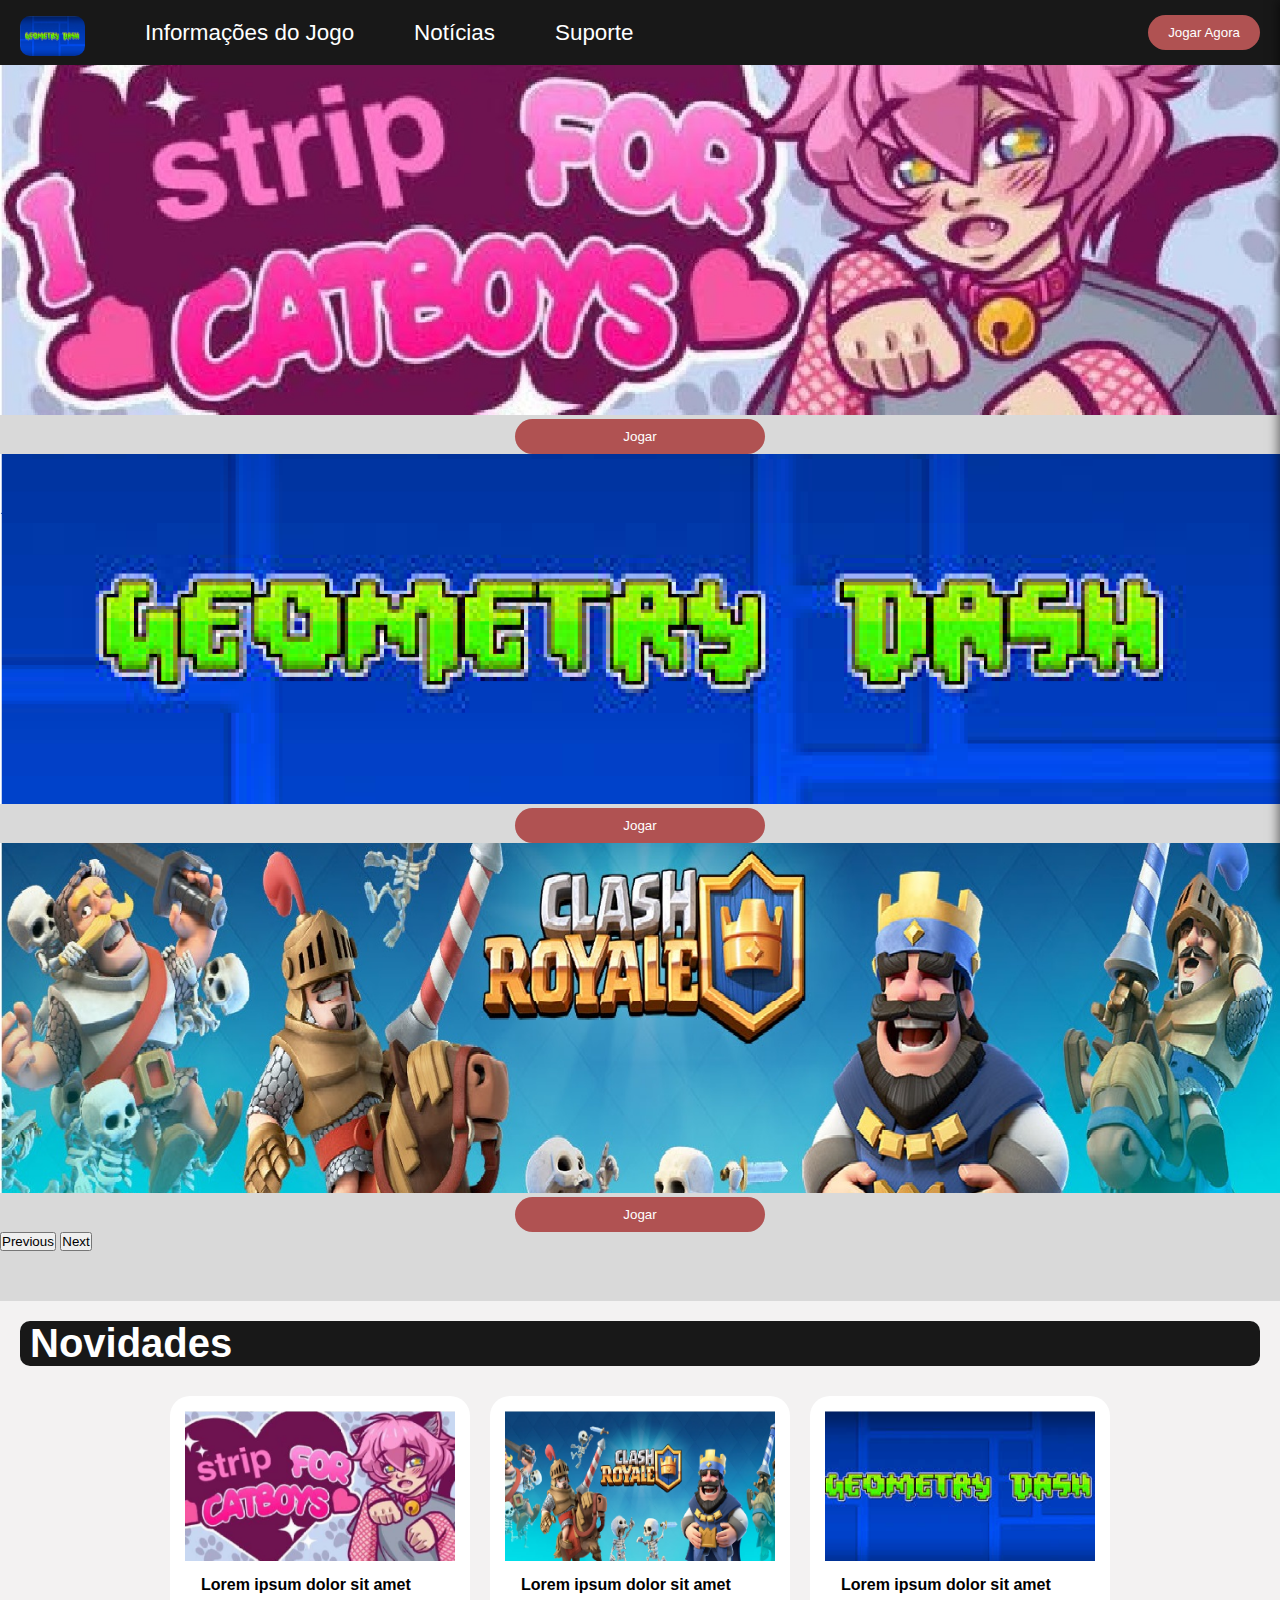
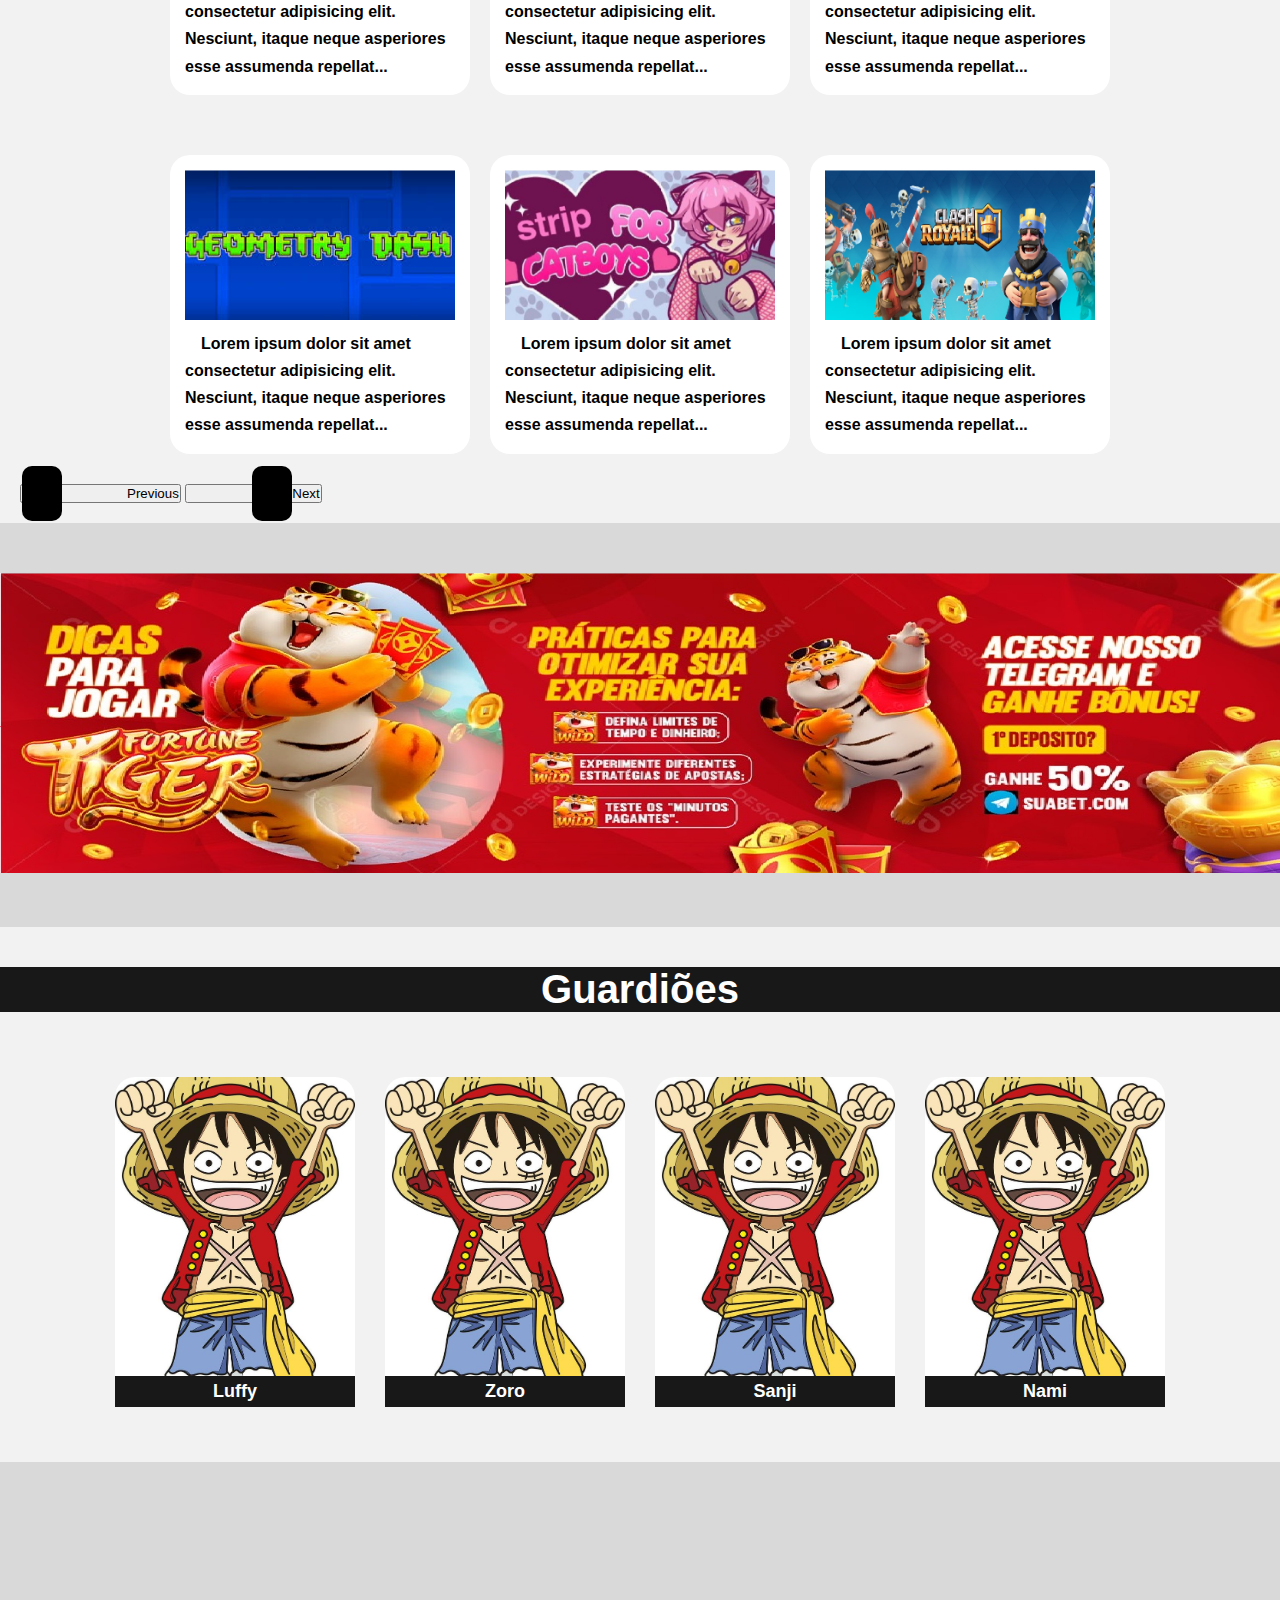
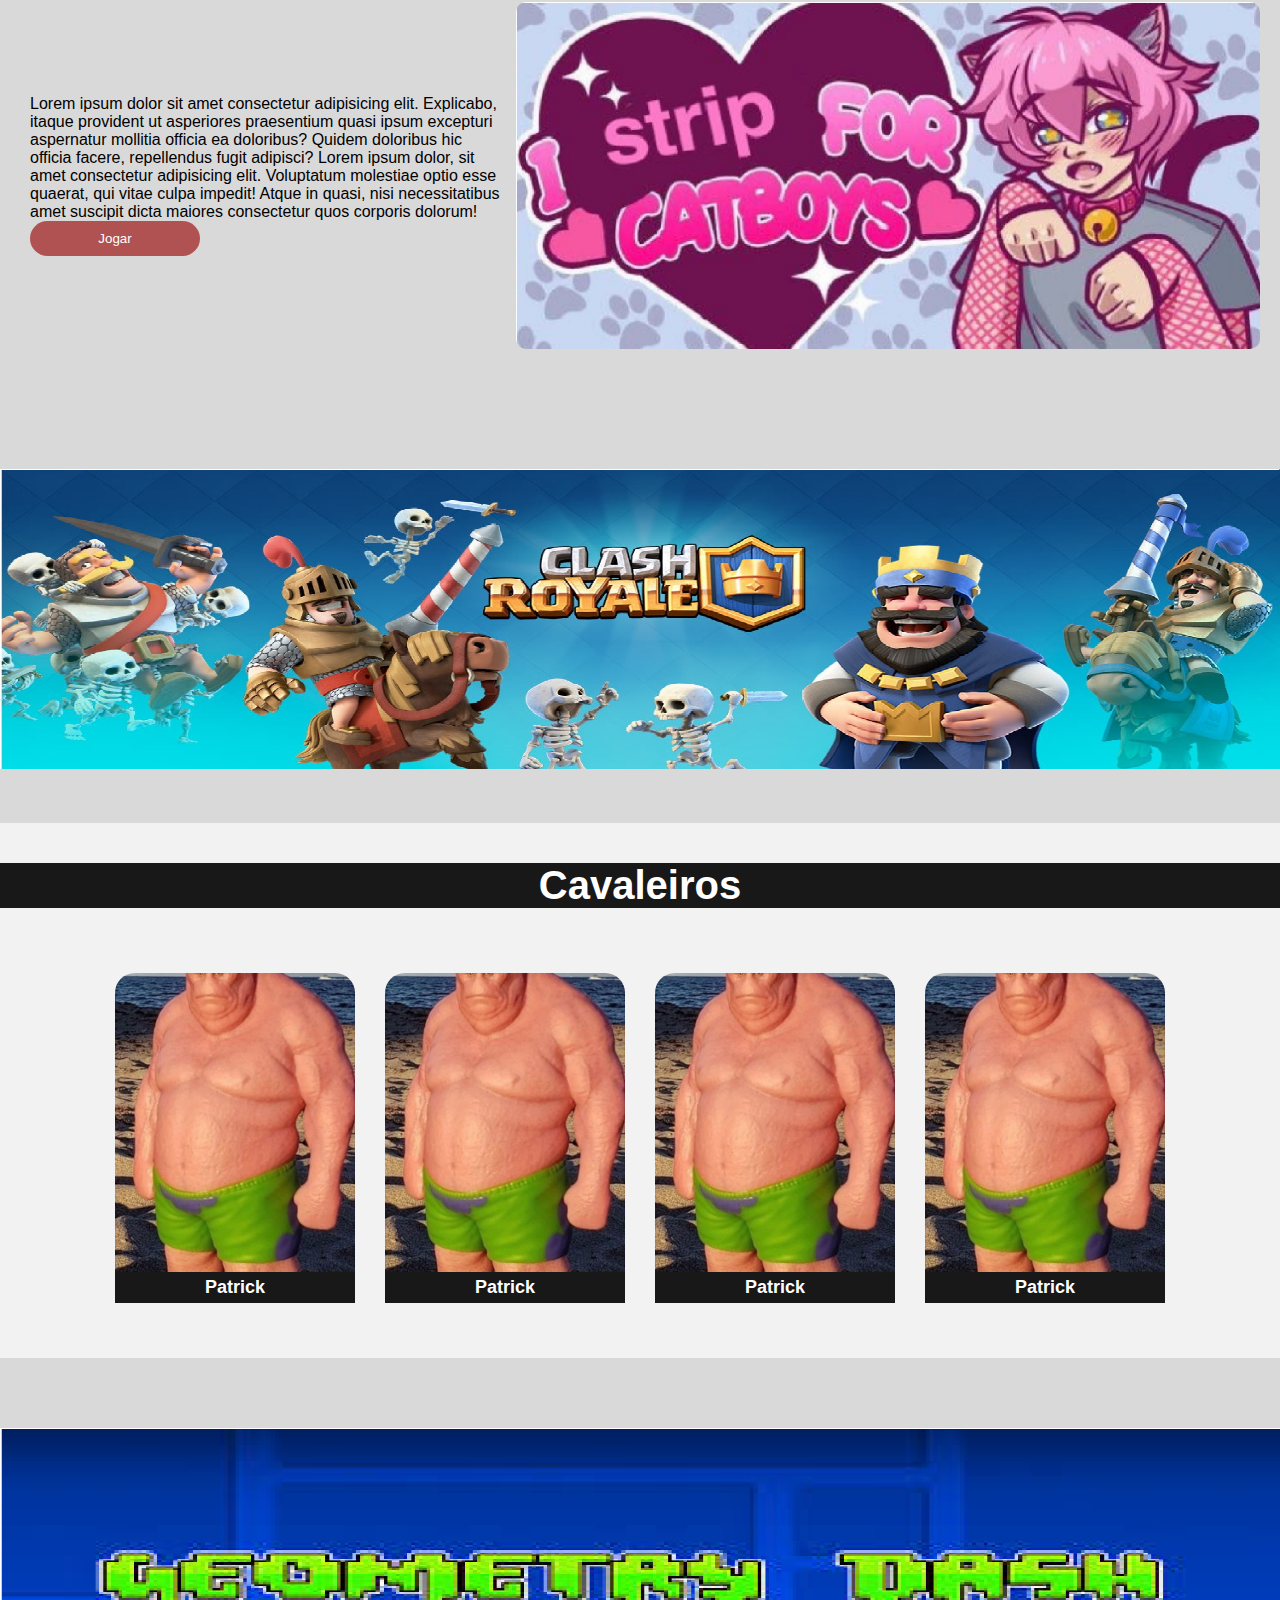
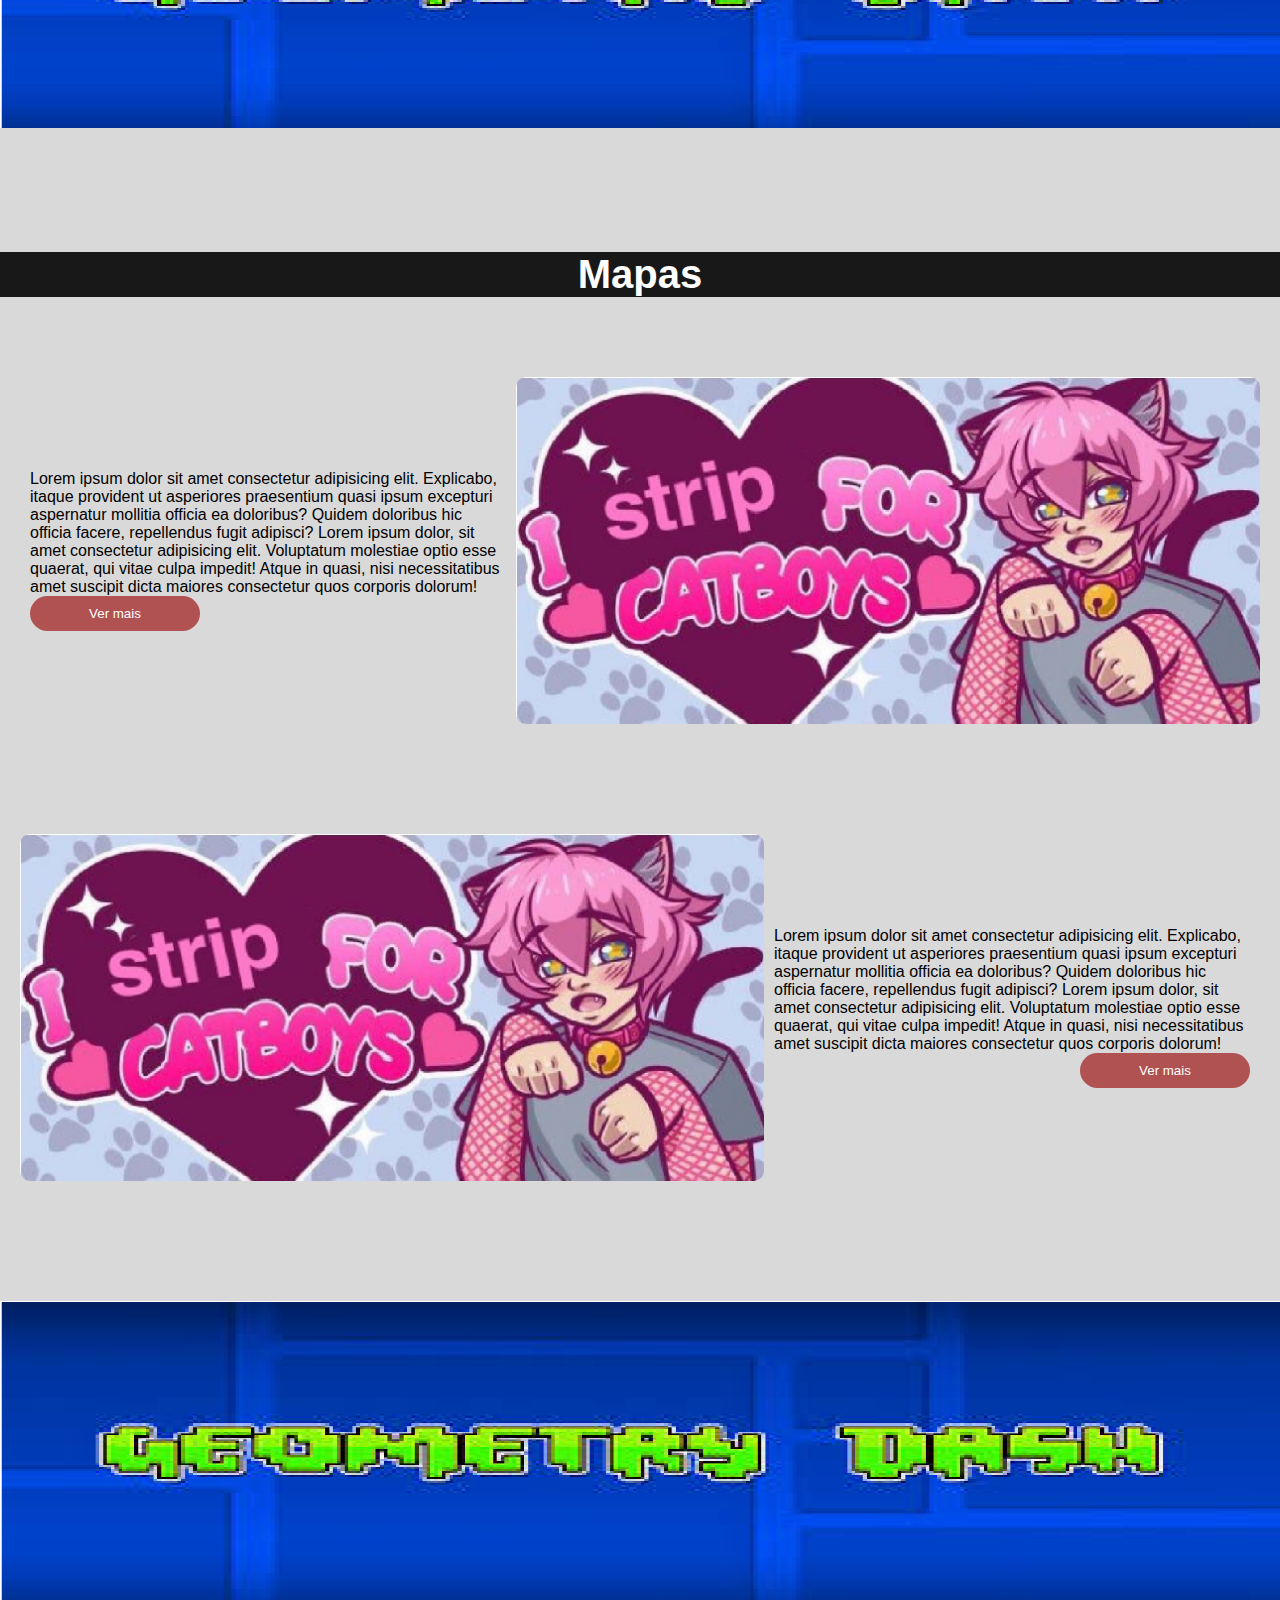
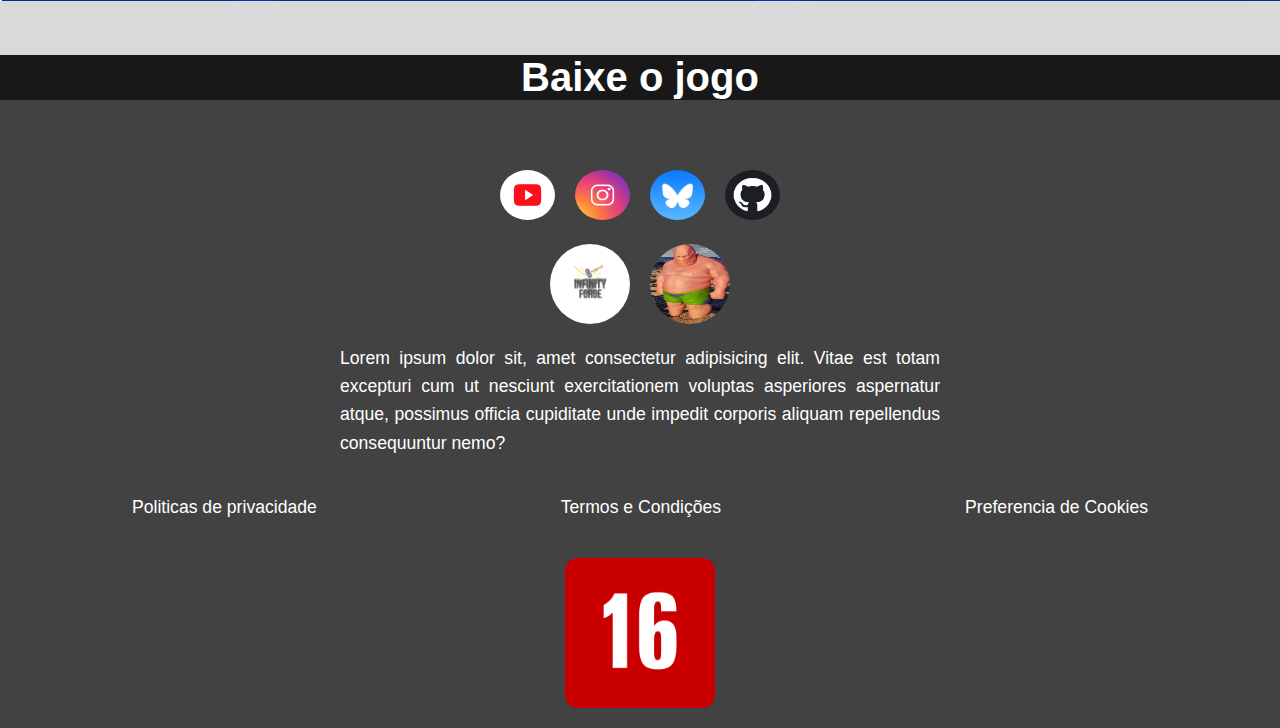
<file: index.html>
<!DOCTYPE html>
<html lang="pt-br">
<head>
    <meta charset="UTF-8">
    <meta name="viewport" content="width=device-width, initial-scale=1.0">
    <link rel="stylesheet" href="css/style.css">
    <link href="https://cdn.jsdelivr.net/npm/bootstrap@5.2.3/dist/css/bootstrap.min.css" rel="stylesheet" integrity="sha384-rbsA2VBKQhggwzxH7pPCaAqO46MgnOM80zW1RWuH61DGLwZJEdK2Kadq2F9CUG65" crossorigin="anonymous">
    <link rel="stylesheet" href="css/stylesChatBot.css">
    <title>Site Maladeza</title>

    <style>
        div#mapa2 > .textinhoJogo {
            text-align: right;               
        }

        div#mapa2 > .textinhoJogo > p {
            text-align: left;
        }

        div#mapa2 > .jogarDeBaixoDoTexto {
            margin-left: auto;
        }

        @media (max-width: 768px) {
            div#mapa2 > .textinhoJogo {
                text-align: center;               
            }

            div#mapa2 > .textinhoJogo > p {
                text-align: center;
            }
            
            div#mapa2 {
                flex-direction: column; 
                align-items: center;     
            }
        }
    </style>

</head>
<body>
    <header>
        <nav>
            <img src="images/gd.png" alt="logo do jogo" id="logoNavbar">
            <button class="hamburger" onclick="toggleMenu()">&#9776;</button>
            <div class="dropdown">
                <button class="navbarButton">Informações do Jogo</button>
                <div class="dropdown-content">
                    <a href="pages/paginaPersonagens.html">Personagens</a>
                    <a href="pages/paginaMapasPrincipal.html">Mapas</a>
                    <a href="pages/paginaArsenal.html">Arsenal</a>
                </div>
            </div>
            <a href="pages/paginaNoticias.html">
                <button class="navbarButton">Notícias</button>
            </a>
            <a href="#">
                <button class="navbarButton" onclick="abrirSuporte()">Suporte</button>
            </a>
            <button id="jogar" onclick="location.href='pagina.html'">Jogar Agora</button>
        </nav>
    </header>
    <main>
        <section id="Banner"> <!-- Seção para o banner do jogo -->
            <div id="carouselExampleFade" class="carousel slide carousel-fade" data-bs-ride="carousel">
                <div class="carousel-inner">
                  <div class="carousel-item active">
                    <img src="images/cat.jpg" class="d-block w-100" alt="..." height="429px">
                    <div class="carousel-caption d-flex justify-content-center align-items-center" style="height: 100%;">
                        <button id="jogarBanner">Jogar</button>
                    </div>
                  </div>
                  <div class="carousel-item">
                    <img src="images/gd.png" class="d-block w-100" alt="..." height="429px">
                    <div class="carousel-caption d-flex justify-content-center align-items-center" style="height: 100%;">
                        <button id="jogarBanner">Jogar</button>
                    </div>
                  </div>
                  <div class="carousel-item">
                    <img src="images/clash.jpg" class="d-block w-100" alt="..." height="429px">
                    <div class="carousel-caption d-flex justify-content-center align-items-center" style="height: 100%;">
                        <button id="jogarBanner">Jogar</button>
                    </div>
                  </div>
                </div>
                <button class="carousel-control-prev" type="button" data-bs-target="#carouselExampleFade" data-bs-slide="prev">
                  <span class="carousel-control-prev-icon" aria-hidden="true"></span>
                  <span class="visually-hidden">Previous</span>
                </button>
                <button class="carousel-control-next" type="button" data-bs-target="#carouselExampleFade" data-bs-slide="next">
                  <span class="carousel-control-next-icon" aria-hidden="true"></span>
                  <span class="visually-hidden">Next</span>
                </button>
              </div>
        </section>
        <article id="novidades"> <!-- Artigo com o carrocel das novidades -->
            <h1>Novidades</h1>
            <div id="novidadesCarousel" class="carousel slide" data-bs-ride="carousel">
                <div class="carousel-inner">
                    <div class="carousel-item active">
                        <div class="containersComNovidades">
                            <div class="containerNovidade">
                                <img src="images/cat.jpg" alt="">
                                <p>Lorem ipsum dolor sit amet consectetur adipisicing elit. Nesciunt, itaque neque asperiores esse assumenda repellat...</p>
                            </div>
                            <div class="containerNovidade">
                                <img src="images/clash.jpg" alt="">
                                <p>Lorem ipsum dolor sit amet consectetur adipisicing elit. Nesciunt, itaque neque asperiores esse assumenda repellat...</p>
                            </div>
                            <div class="containerNovidade">
                                <img src="images/gd.png" alt="">
                                <p>Lorem ipsum dolor sit amet consectetur adipisicing elit. Nesciunt, itaque neque asperiores esse assumenda repellat...</p>
                            </div>
                        </div>
                    </div>
                    <div class="carousel-item">
                        <div class="containersComNovidades">
                            <div class="containerNovidade">
                                <img src="images/gd.png" alt="">
                                <p>Lorem ipsum dolor sit amet consectetur adipisicing elit. Nesciunt, itaque neque asperiores esse assumenda repellat...</p>
                            </div>
                            <div class="containerNovidade">
                                <img src="images/cat.jpg" alt="">
                                <p>Lorem ipsum dolor sit amet consectetur adipisicing elit. Nesciunt, itaque neque asperiores esse assumenda repellat...</p>
                            </div>
                            <div class="containerNovidade">
                                <img src="images/clash.jpg" alt="">
                                <p>Lorem ipsum dolor sit amet consectetur adipisicing elit. Nesciunt, itaque neque asperiores esse assumenda repellat...</p>
                            </div>
                        </div>
                    </div>
                    <!-- Adicione mais itens de carrossel conforme necessário -->
                </div>
                <button class="carousel-control-prev" type="button" data-bs-target="#novidadesCarousel" data-bs-slide="prev">
                    <span class="carousel-control-prev-icon" aria-hidden="true"></span>
                    <span class="visually-hidden">Previous</span>
                </button>
                <button class="carousel-control-next" type="button" data-bs-target="#novidadesCarousel" data-bs-slide="next">
                    <span class="carousel-control-next-icon" aria-hidden="true"></span>
                    <span class="visually-hidden">Next</span>
                </button>
            </div>      
        </article>
        
        <!-- Seção dos guardiões com o banner -->
        <section id="gurdioesCavleirosSection"> 
            <div id="bannerDosGuardioes"> <!-- Banner / imagem legal -->
                <img src="images/tigrinho.jpg" alt="" id="bannerGuardioes">
            </div> <!-- Imagens dos guardiões e conteúdo do guardiões p/2 (no figma) -->
            <article class="gurdioesCavaleiros">
                <h1 class="tituloParaAbas">Guardiões</h1>
                <div class="containerGardiaoCavaleirosPai">
                    <div class="containerGardiaoCavaleiros" onclick="location.href='pages/paginaPersonagensDescricao.html'">
                        <img src="images/luffy.jpg" alt="Imagem de um guardião">
                        <p class="nomeDoGuardiao">Luffy</p>
                    </div>
                    <div class="containerGardiaoCavaleiros" onclick="location.href='pages/paginaPersonagensDescricao.html'">
                        <img src="images/luffy.jpg" alt="Imagem de um guardião">
                        <p class="nomeDoGuardiao">Zoro</p>
                    </div>
                    <div class="containerGardiaoCavaleiros" onclick="location.href='pages/paginaPersonagensDescricao.html'">
                        <img src="images/luffy.jpg" alt="Imagem de um guardião">
                        <p class="nomeDoGuardiao">Sanji</p>
                    </div>
                    <div class="containerGardiaoCavaleiros" onclick="location.href='pages/paginaPersonagensDescricao.html'">
                        <img src="images/luffy.jpg" alt="Imagem de um guardião">
                        <p class="nomeDoGuardiao">Nami</p>
                    </div>
                </div>
            </article>
        </section>    

        <!-- parte com a imagem do mapa do jogo e texto com botao do lado -->
        <section id="jogoEBanner" style="margin-top: 120px;">
            <div class="textoEMapa" style="margin-bottom: 100px;">
                <div class="textinhoJogo">
                    <p>Lorem ipsum dolor sit amet consectetur adipisicing elit. Explicabo, itaque provident ut asperiores praesentium quasi ipsum excepturi aspernatur mollitia officia ea doloribus? Quidem doloribus hic officia facere, repellendus fugit adipisci? Lorem ipsum dolor, sit amet consectetur adipisicing elit. Voluptatum molestiae optio esse quaerat, qui vitae culpa impedit! Atque in quasi, nisi necessitatibus amet suscipit dicta maiores consectetur quos corporis dolorum!</p>
                    <button class="jogarDeBaixoDoTexto">Jogar</button>
                </div>
                <div class="imagemDoLado">
                    <img src="images/cat.jpg" alt="Imagem sobre o mapa do jogo">
                </div>
            </div>
            <div id="bannerDosGuardioes"> 
                <img src="images/clash.jpg" alt="" id="bannerGuardioes">
            </div>
        </section>

        <!--  Seção dos cavaleiros com o banner -->
        <section id="gurdioesCavleirosSection"> 
            <article class="gurdioesCavaleiros" style="margin-bottom: 70px;">
                <h1 class="tituloParaAbas">Cavaleiros</h1>
                <div class="containerGardiaoCavaleirosPai">
                    <div class="containerGardiaoCavaleiros" onclick="location.href='pages/paginaPersonagensDescricao.html'">
                        <img src="images/patrick.jpg" alt="Imagem de um guardião">
                        <p class="nomeDoGuardiao">Patrick</p>
                    </div>
                    <div class="containerGardiaoCavaleiros" onclick="location.href='pages/paginaPersonagensDescricao.html'">
                        <img src="images/patrick.jpg" alt="Imagem de um guardião">
                        <p class="nomeDoGuardiao">Patrick</p>
                    </div>
                    <div class="containerGardiaoCavaleiros" onclick="location.href='pages/paginaPersonagensDescricao.html'">
                        <img src="images/patrick.jpg" alt="Imagem de um guardião">
                        <p class="nomeDoGuardiao">Patrick</p>
                    </div>
                    <div class="containerGardiaoCavaleiros" onclick="location.href='pages/paginaPersonagensDescricao.html'">
                        <img src="images/patrick.jpg" alt="Imagem de um guardião">
                        <p class="nomeDoGuardiao">Patrick</p>
                    </div>
                </div>
            </article>
            <div id="bannerDosGuardioes"> <!-- Banner / imagem legal -->
                <img src="images/gd.png" alt="" id="bannerGuardioes">
            </div> 
        </section> 

        <!-- seção dos mapas -->
        <section id="mapas">
            <h1 class="tituloParaAbas">Mapas</h1>
            <div class="textoEMapa" style="margin-bottom: 70px;" id="mapa1">
                <div class="textinhoJogo">
                    <p>Lorem ipsum dolor sit amet consectetur adipisicing elit. Explicabo, itaque provident ut asperiores praesentium quasi ipsum excepturi aspernatur mollitia officia ea doloribus? Quidem doloribus hic officia facere, repellendus fugit adipisci? Lorem ipsum dolor, sit amet consectetur adipisicing elit. Voluptatum molestiae optio esse quaerat, qui vitae culpa impedit! Atque in quasi, nisi necessitatibus amet suscipit dicta maiores consectetur quos corporis dolorum!</p>
                    <a href="pages/paginaMapasPrincipal.html">
                        <button class="jogarDeBaixoDoTexto">Ver mais</button>
                    </a>
                </div>
                <div class="imagemDoLado">
                    <img src="images/cat.jpg" alt="Imagem sobre o mapa do jogo">
                </div>
            </div>
            <div class="textoEMapa" style="margin-bottom: 100px;" id="mapa2">
                <div class="imagemDoLado">
                    <img src="images/cat.jpg" alt="Imagem sobre o mapa do jogo">
                </div>
                <div class="textinhoJogo">
                    <p>Lorem ipsum dolor sit amet consectetur adipisicing elit. Explicabo, itaque provident ut asperiores praesentium quasi ipsum excepturi aspernatur mollitia officia ea doloribus? Quidem doloribus hic officia facere, repellendus fugit adipisci? Lorem ipsum dolor, sit amet consectetur adipisicing elit. Voluptatum molestiae optio esse quaerat, qui vitae culpa impedit! Atque in quasi, nisi necessitatibus amet suscipit dicta maiores consectetur quos corporis dolorum!</p>
                    <a href="pages/paginaMapasPrincipal.html">
                        <button class="jogarDeBaixoDoTexto">Ver mais</button>
                    </a>
                </div>
            </div>
        </section>

        <div id="bannerDosGuardioes"> <!-- Banner / imagem legal -->
            <img src="images/gd.png" alt="" id="bannerGuardioes">
        </div>
    </main>
    <footer>
        <h1 class="tituloParaAbas">Baixe o jogo</h1>
        <div id="imagensETexto">
            <div id="redesSociais">
                <a href="#">
                    <img src="images/youtubeLogo.jpg" alt="Youtube">
                </a>
                <a href="#">
                    <img src="images/instagramLogo.jpg" alt="Instagram">
                </a>
                <a href="#">
                    <img src="images/blueskyLogo.png" alt="Bluesky">
                </a>
                <a href="https://github.com/Infinity-Forge">
                    <img src="images/githubLogo.png" alt="Github">
                </a>
            </div>
            <div id="logos">
                <img src="images/empresaLogo.png" alt="logo da empresa">
                <img src="images/patrick.jpg" alt="logo do jogo">
            </div>
            <p>Lorem ipsum dolor sit, amet consectetur adipisicing elit. Vitae est totam excepturi cum ut nesciunt exercitationem voluptas asperiores aspernatur atque, possimus officia cupiditate unde impedit corporis aliquam repellendus consequuntur nemo?</p>
        </div>
        <div id="politicas">
            <a href="pages/paginaPoliticaDePrivacidade.html">
                <p>Politicas de privacidade</p>
            </a>
            <a href="pages/paginaTermos.html">
                <p>Termos e Condições</p>
            </a>
            <a href="#">
                <p>Preferencia de Cookies</p>
            </a>
        </div>
        <div id="imagemIdade">
            <img src="images/16anosLogo.png" alt="indicação de idade para o jogo">
        </div>
    </footer>

    <!-- Aba de suporte -->
    <div class="suporte-aba" id="abaSuporte">
        <div class="suporte-header">
            <button class="fechar-aba" onclick="fecharSuporte()">X</button>
        </div>
        <p>Bem-vindo, no que podemos ajudar?</p>
        <div id="suporte">
            <div class="chatbot-preview" onclick="expandirChatBot()">
              <div class="header-preview">
                  <p>CHAT DE DUVIDAS</p>
              </div>
              <div class="footer-preview">
                  <input type="text" placeholder="Pergunte aqui...">
                  <button id="btn-submit-preview">Enviar</button>
              </div>
            </div>
        </div>
          
          <!-- Área para o chatbot expandido -->
          <div id="chatbot-expanded" class="chatbot-expanded">
            <button class="back-button" onclick="recolherChatBot()">&#8592; Voltar</button>
            <div class="box-questions">
              <div class="header">
                <p>CHAT DE DÚVIDAS</p>
              </div>
              <p id="status"></p>
              <div id="history">
                <!-- Aqui vai o chat gerado conforme as respostas -->
              </div>
              <div class="footer">
                <input type="text" id="message-input" placeholder="Pergunte aqui...">
                <button class="btn-submit" id="btn-submit" onclick="sendMessage()">Enviar</button>
              </div>
            </div>
          </div>
        <div class="botoes-info">
            <a href="pages/paginaPoliticaDePrivacidade.html">
                <button>Políticas de Privacidade</button>
            </a>
            <a href="pages/paginaTermos.html">
                <button>Termos e Condições</button>
            </a>
        </div>
    </div>
</body>

<script src="js/index.js"></script>
<script src="https://cdn.jsdelivr.net/npm/bootstrap@5.2.3/dist/js/bootstrap.bundle.min.js" integrity="sha384-kenU1KFdBIe4zVF0s0G1M5b4hcpxyD9F7jL+jjXkk+Q2h455rYXK/7HAuoJl+0I4" crossorigin="anonymous"></script>
<script src="js/chatBot.js"></script>

</html>
</file>
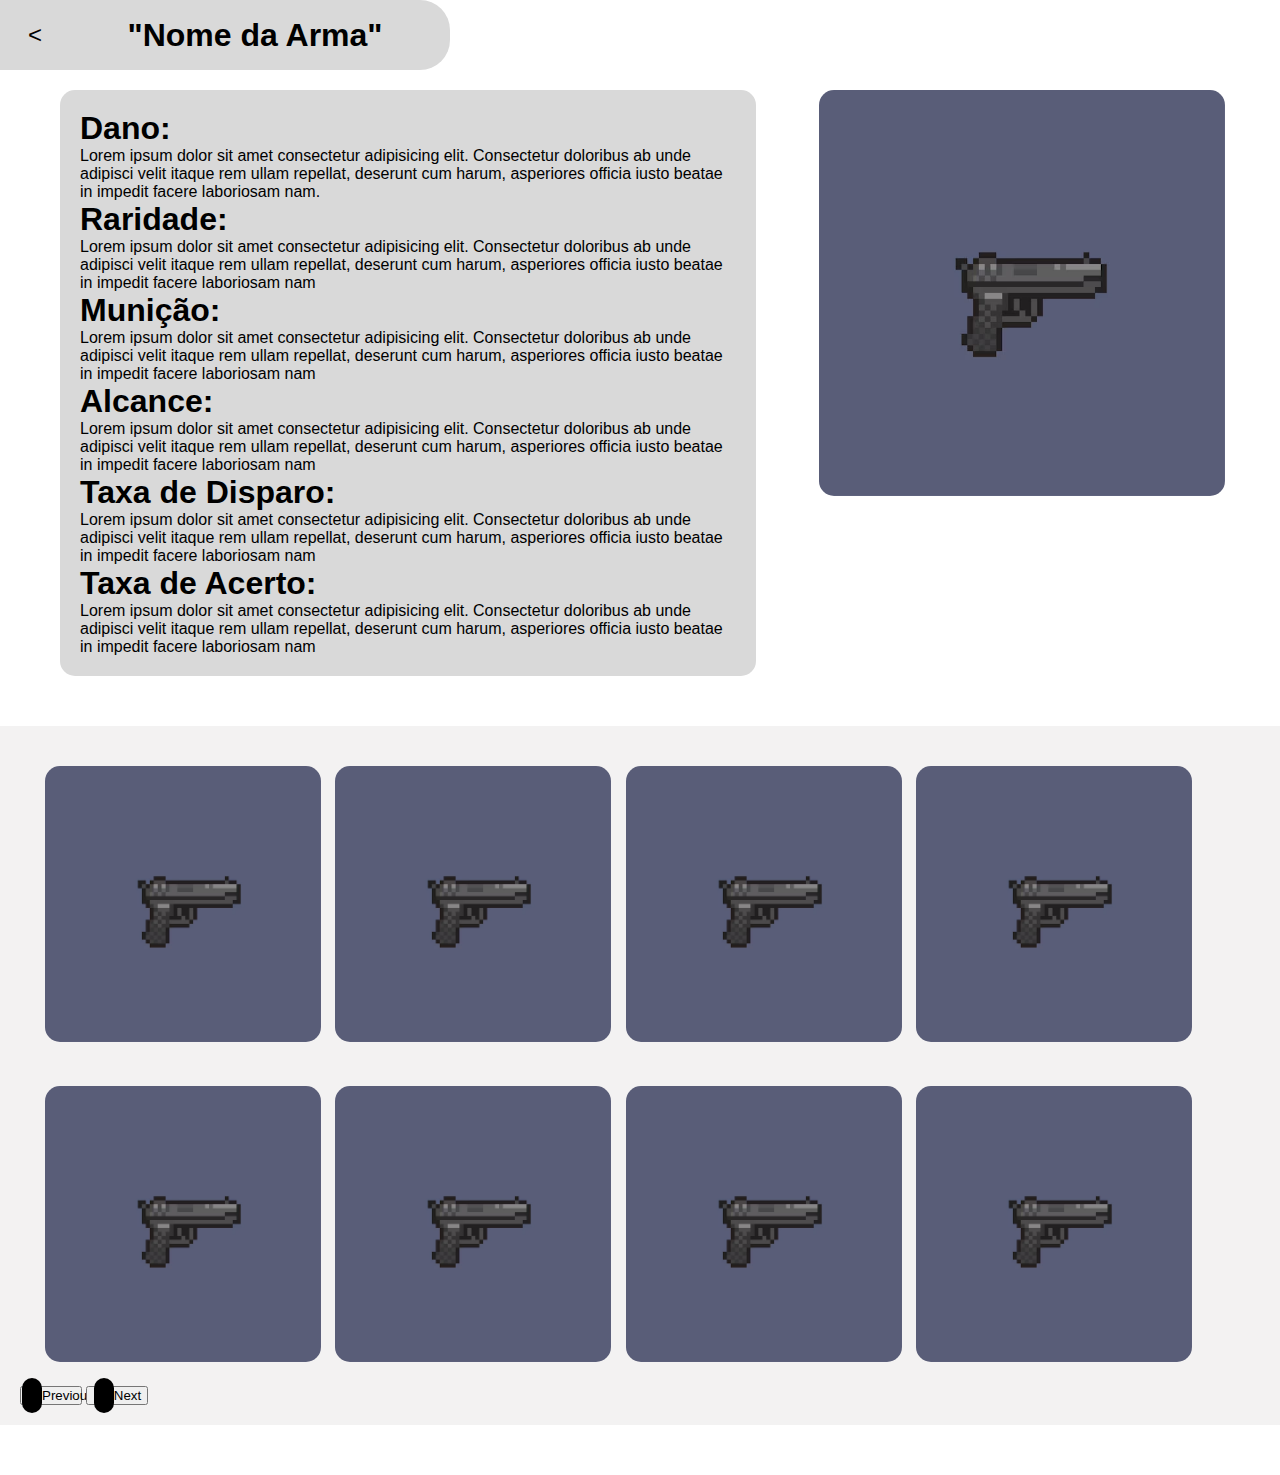
<file: pages/paginaArmaDescricao.html>
<!DOCTYPE html>
<html lang="pt-br">
<head>
    <link rel="stylesheet" href="../css/styleArmaDescricao.css">
    <link href="https://cdn.jsdelivr.net/npm/bootstrap@5.2.3/dist/css/bootstrap.min.css" rel="stylesheet" integrity="sha384-rbsA2VBKQhggwzxH7pPCaAqO46MgnOM80zW1RWuH61DGLwZJEdK2Kadq2F9CUG65" crossorigin="anonymous">
    <meta charset="UTF-8">
    <meta name="viewport" content="width=device-width, initial-scale=1.0">
    <title>Descrição da Arma</title>
</head>
<body>
    <header>
        <button onclick="location.href='paginaArsenal.html'"><</button>
        <h1>"Nome da Arma"</h1>
    </header>
    <main>
        <article id="containerArma">
            <section id="descricaoArma">
                <h1>Dano:</h1>
                <p>Lorem ipsum dolor sit amet consectetur adipisicing elit. Consectetur doloribus ab unde adipisci velit itaque rem ullam repellat, deserunt cum harum, asperiores officia iusto beatae in impedit facere laboriosam nam.</p>
                <h1>Raridade:</h1>
                <p>Lorem ipsum dolor sit amet consectetur adipisicing elit. Consectetur doloribus ab unde adipisci velit itaque rem ullam repellat, deserunt cum harum, asperiores officia iusto beatae in impedit facere laboriosam nam</p>
                <h1>Munição:</h1>
                <p>Lorem ipsum dolor sit amet consectetur adipisicing elit. Consectetur doloribus ab unde adipisci velit itaque rem ullam repellat, deserunt cum harum, asperiores officia iusto beatae in impedit facere laboriosam nam</p>
                <h1>Alcance:</h1>
                <p>Lorem ipsum dolor sit amet consectetur adipisicing elit. Consectetur doloribus ab unde adipisci velit itaque rem ullam repellat, deserunt cum harum, asperiores officia iusto beatae in impedit facere laboriosam nam</p>
                <h1>Taxa de Disparo:</h1>
                <p>Lorem ipsum dolor sit amet consectetur adipisicing elit. Consectetur doloribus ab unde adipisci velit itaque rem ullam repellat, deserunt cum harum, asperiores officia iusto beatae in impedit facere laboriosam nam</p>
                <h1>Taxa de Acerto:</h1>
                <p>Lorem ipsum dolor sit amet consectetur adipisicing elit. Consectetur doloribus ab unde adipisci velit itaque rem ullam repellat, deserunt cum harum, asperiores officia iusto beatae in impedit facere laboriosam nam</p>
            </section>

            <section id="imagemArma">
                <img src="../images/arma.png" alt="Arma" id="arma">
            </section>
        </article>

        <article id="novidades"> <!-- Artigo com o carrossel das novidades -->
            <div id="novidadesCarousel" class="carousel slide" data-bs-ride="carousel">
                <div class="carousel-inner">
                    <div class="carousel-item active">
                        <div class="containersComNovidades">
                            <section id="imagemArma">
                                <img src="../images/arma.png" alt="Arma 1">
                                <img src="../images/arma.png" alt="Arma 2">
                                <img src="../images/arma.png" alt="Arma 3">
                                <img src="../images/arma.png" alt="Arma 4">
                            </section>
                        </div>
                    </div>
                    <div class="carousel-item">
                        <div class="containersComNovidades">
                            <section id="imagemArma">
                                <img src="../images/arma.png" alt="Arma 1">
                                <img src="../images/arma.png" alt="Arma 2">
                                <img src="../images/arma.png" alt="Arma 3">
                                <img src="../images/arma.png" alt="Arma 4">
                            </section>
                        </div>
                    </div>
                    <!-- Adicione mais itens de carrossel conforme necessário -->
                </div>
                <button class="carousel-control-prev" type="button" data-bs-target="#novidadesCarousel" data-bs-slide="prev">
                    <span class="carousel-control-prev-icon" aria-hidden="true"></span>
                    <span class="visually-hidden">Previous</span>
                </button>
                <button class="carousel-control-next" type="button" data-bs-target="#novidadesCarousel" data-bs-slide="next">
                    <span class="carousel-control-next-icon" aria-hidden="true"></span>
                    <span class="visually-hidden">Next</span>
                </button>
            </div>      
        </article>
    </main>
</body>

<script src="https://cdn.jsdelivr.net/npm/bootstrap@5.2.3/dist/js/bootstrap.bundle.min.js" integrity="sha384-kenU1KFdBIe4zVF0s0G1M5b4hcpxyD9F7jL+jjXkk+Q2h455rYXK/7HAuoJl+0I4" crossorigin="anonymous"></script>
</html>
</file>
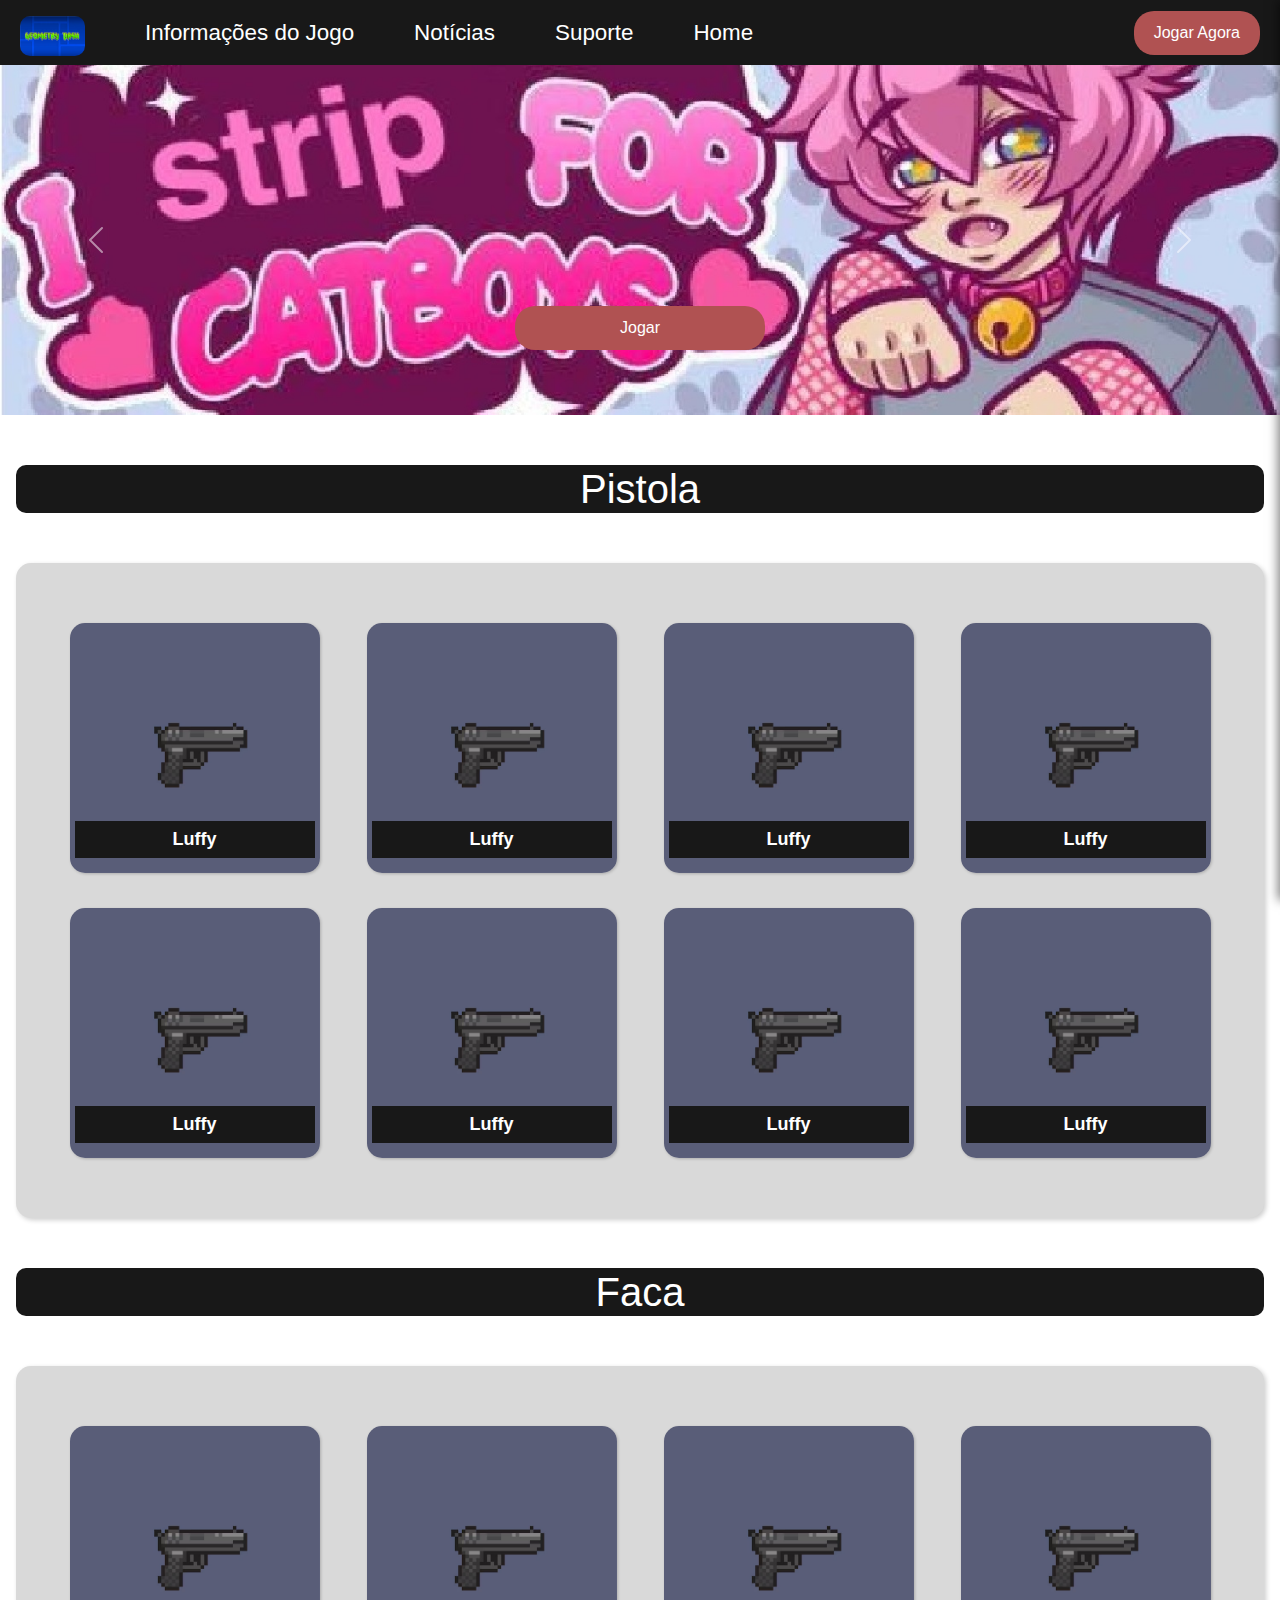
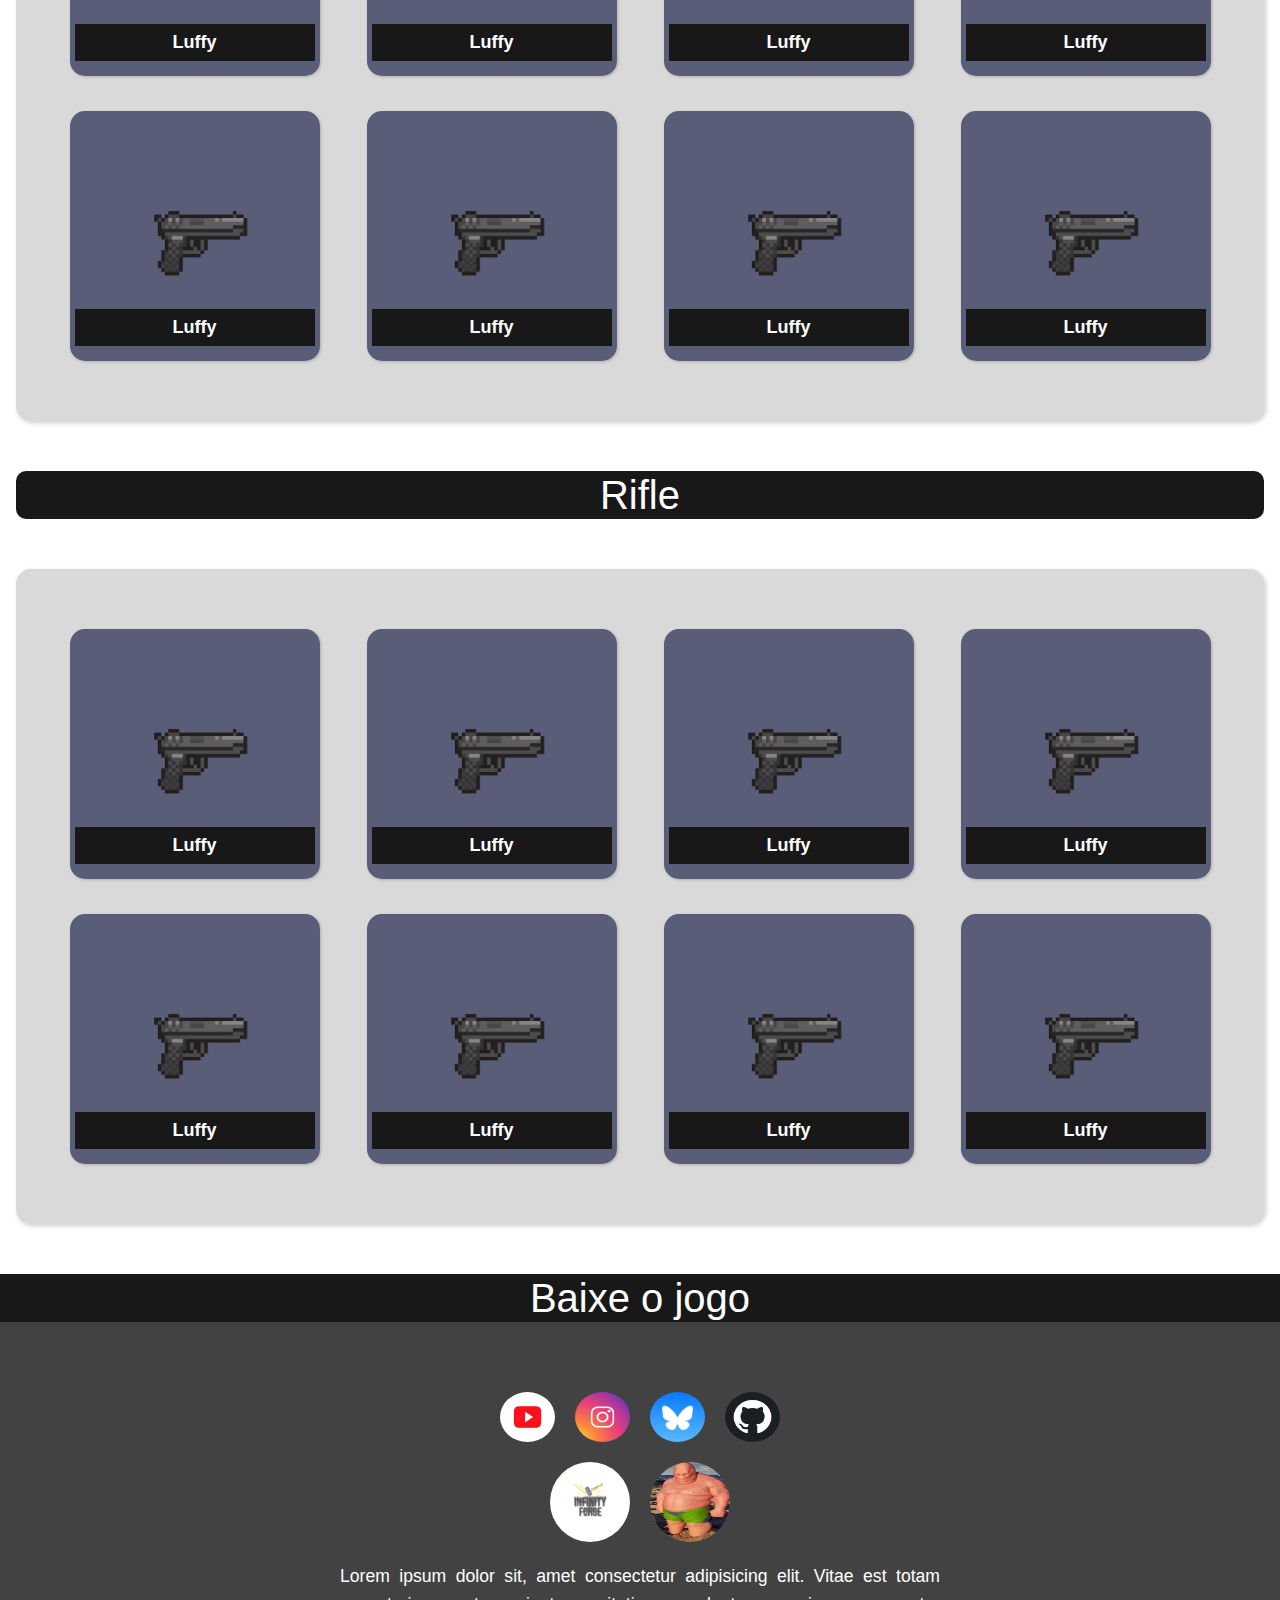
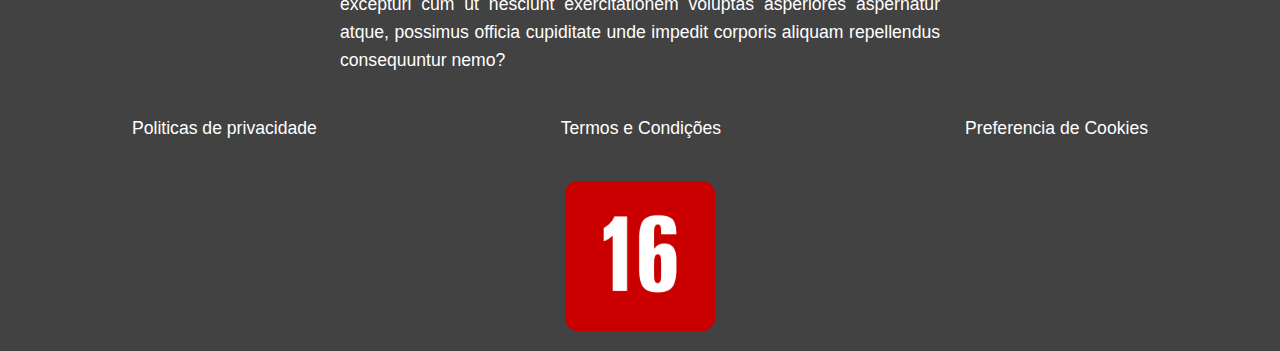
<file: pages/paginaArsenal.html>
<!DOCTYPE html>
<html lang="pt-br">
<head>
    <link href="https://cdn.jsdelivr.net/npm/bootstrap@5.2.3/dist/css/bootstrap.min.css" rel="stylesheet">
    <link rel="stylesheet" href="../css/stylePersonagens.css">
    <link rel="stylesheet" href="../css/stylesChatBot.css">
    <link rel="stylesheet" href="../css/style.css">
    <meta charset="UTF-8">
    <meta name="viewport" content="width=device-width, initial-scale=1.0">
    <title>Arsenal</title>
    <style>
        body {
            background-color: white;
        }
    </style>
</head>
<body>
    <header>
        <nav>
            <img src="../images/gd.png" alt="logo do jogo" id="logoNavbar">
            <button class="hamburger" onclick="toggleMenu()">&#9776;</button>
            <div class="dropdown">
                <button class="navbarButton">Informações do Jogo</button>
                <div class="dropdown-content">
                    <a href="paginaPersonagens.html">Personagens</a>
                    <a href="paginaMapasPrincipal.html">Mapas</a>
                    <a href="#">Arsenal</a>
                </div>
            </div>
            <a href="paginaNoticias.html">
                <button class="navbarButton">Notícias</button>
            </a>
            <a href="#">
                <button class="navbarButton" onclick="abrirSuporte()">Suporte</button>
            </a>
            <a href="../index.html">
                <button class="navbarButton">Home</button>
            </a>
            <button id="jogar" onclick="location.href='pagina.html'">Jogar Agora</button>
        </nav>
    </header>
    <main>
        <section id="Banner"> <!-- Seção para o banner do jogo -->
            <div id="carouselExampleFade" class="carousel slide carousel-fade" data-bs-ride="carousel">
                <div class="carousel-inner">
                  <div class="carousel-item active">
                    <img src="../images/cat.jpg" class="d-block w-100" alt="..." height="429px">
                    <div class="carousel-caption d-flex justify-content-center align-items-center" style="height: 100%;">
                        <button id="jogarBanner">Jogar</button>
                    </div>
                  </div>
                  <div class="carousel-item">
                    <img src="../images/gd.png" class="d-block w-100" alt="..." height="429px">
                    <div class="carousel-caption d-flex justify-content-center align-items-center" style="height: 100%;">
                        <button id="jogarBanner">Jogar</button>
                    </div>
                  </div>
                  <div class="carousel-item">
                    <img src="../images/clash.jpg" class="d-block w-100" alt="..." height="429px">
                    <div class="carousel-caption d-flex justify-content-center align-items-center" style="height: 100%;">
                        <button id="jogarBanner">Jogar</button>
                    </div>
                  </div>
                </div>
                <button class="carousel-control-prev" type="button" data-bs-target="#carouselExampleFade" data-bs-slide="prev">
                  <span class="carousel-control-prev-icon" aria-hidden="true"></span>
                  <span class="visually-hidden">Previous</span>
                </button>
                <button class="carousel-control-next" type="button" data-bs-target="#carouselExampleFade" data-bs-slide="next">
                  <span class="carousel-control-next-icon" aria-hidden="true"></span>
                  <span class="visually-hidden">Next</span>
                </button>
              </div>
        </section>   
        <section id="characters"> <!-- Armas -->
            <h2>Pistola</h2>
            <div class="background">
                <div class="characterContainer" onclick="location.href='paginaArmaDescricao.html'">
                    <img src="../images/arma.png" alt="Guardião">
                    <div class="characterName">Luffy</div>
                </div>
                <div class="characterContainer" onclick="location.href='paginaArmaDescricao.html'">
                    <img src="../images/arma.png" alt="Guardião">
                    <div class="characterName">Luffy</div>
                </div>
                <div class="characterContainer" onclick="location.href='paginaArmaDescricao.html'">
                    <img src="../images/arma.png" alt="Guardião">
                    <div class="characterName">Luffy</div>
                </div>
                <div class="characterContainer" onclick="location.href='paginaArmaDescricao.html'">
                    <img src="../images/arma.png" alt="Guardião">
                    <div class="characterName">Luffy</div>
                </div>
                <div class="characterContainer" onclick="location.href='paginaArmaDescricao.html'">
                    <img src="../images/arma.png" alt="Cavaleiro">
                    <div class="characterName">Luffy</div>
                </div>
                <div class="characterContainer" onclick="location.href='paginaArmaDescricao.html'">
                    <img src="../images/arma.png" alt="Cavaleiro">
                    <div class="characterName">Luffy</div>
                </div>
                <div class="characterContainer" onclick="location.href='paginaArmaDescricao.html'">
                    <img src="../images/arma.png" alt="Cavaleiro">
                    <div class="characterName">Luffy</div>
                </div>
                <div class="characterContainer" onclick="location.href='paginaArmaDescricao.html'">
                    <img src="../images/arma.png" alt="Cavaleiro">
                    <div class="characterName">Luffy</div>
                </div>
            </div>

            <h2>Faca</h2>
            <div class="background">
                <div class="characterContainer" onclick="location.href='paginaArmaDescricao.html'">
                    <img src="../images/arma.png" alt="Cavaleiro">
                    <div class="characterName">Luffy</div>
                </div>
                <div class="characterContainer" onclick="location.href='paginaArmaDescricao.html'">
                    <img src="../images/arma.png" alt="Cavaleiro">
                    <div class="characterName">Luffy</div>
                </div>
                <div class="characterContainer" onclick="location.href='paginaArmaDescricao.html'">
                    <img src="../images/arma.png" alt="Cavaleiro">
                    <div class="characterName">Luffy</div>
                </div>
                <div class="characterContainer" onclick="location.href='paginaArmaDescricao.html'">
                    <img src="../images/arma.png" alt="Cavaleiro">
                    <div class="characterName">Luffy</div>
                </div>
                <div class="characterContainer" onclick="location.href='paginaArmaDescricao.html'">
                    <img src="../images/arma.png" alt="Cavaleiro">
                    <div class="characterName">Luffy</div>
                </div>
                <div class="characterContainer" onclick="location.href='paginaArmaDescricao.html'">
                    <img src="../images/arma.png" alt="Cavaleiro">
                    <div class="characterName">Luffy</div>
                </div>
                <div class="characterContainer" onclick="location.href='paginaArmaDescricao.html'">
                    <img src="../images/arma.png" alt="Cavaleiro">
                    <div class="characterName">Luffy</div>
                </div>
                <div class="characterContainer" onclick="location.href='paginaArmaDescricao.html'">
                    <img src="../images/arma.png" alt="Cavaleiro">
                    <div class="characterName">Luffy</div>
                </div>
            </div>

            <h2>Rifle</h2>
            <div class="background">
                <div class="characterContainer" onclick="location.href='paginaArmaDescricao.html'">
                    <img src="../images/arma.png" alt="Inimigo">
                    <div class="characterName">Luffy</div>
                </div>
                <div class="characterContainer" onclick="location.href='paginaArmaDescricao.html'">
                    <img src="../images/arma.png" alt="Inimigo">
                    <div class="characterName">Luffy</div>
                </div>
                <div class="characterContainer" onclick="location.href='paginaArmaDescricao.html'">
                    <img src="../images/arma.png" alt="Inimigo">
                    <div class="characterName">Luffy</div>
                </div>
                <div class="characterContainer" onclick="location.href='paginaArmaDescricao.html'">
                    <img src="../images/arma.png" alt="Inimigo">
                    <div class="characterName">Luffy</div>
                </div>
                <div class="characterContainer" onclick="location.href='paginaArmaDescricao.html'">
                    <img src="../images/arma.png" alt="Inimigo">
                    <div class="characterName">Luffy</div>
                </div>
                <div class="characterContainer" onclick="location.href='paginaArmaDescricao.html'">
                    <img src="../images/arma.png" alt="Inimigo">
                    <div class="characterName">Luffy</div>
                </div>
                <div class="characterContainer" onclick="location.href='paginaArmaDescricao.html'">
                    <img src="../images/arma.png" alt="Inimigo">
                    <div class="characterName">Luffy</div>
                </div>
                <div class="characterContainer" onclick="location.href='paginaArmaDescricao.html'">
                    <img src="../images/arma.png" alt="Inimigo">
                    <div class="characterName">Luffy</div>
                </div>
            </div>
        </section>
    </main>

    <footer>
        <h1 class="tituloParaAbas">Baixe o jogo</h1>
        <div id="imagensETexto">
            <div id="redesSociais">
                <a href="#">
                    <img src="../images/youtubeLogo.jpg" alt="Youtube">
                </a>
                <a href="#">
                    <img src="../images/instagramLogo.jpg" alt="Instagram">
                </a>
                <a href="#">
                    <img src="../images/blueskyLogo.png" alt="Bluesky">
                </a>
                <a href="https://github.com/Infinity-Forge">
                    <img src="../images/githubLogo.png" alt="Github">
                </a>
            </div>
            <div id="logos">
                <img src="../images/empresaLogo.png" alt="logo da empresa">
                <img src="../images/patrick.jpg" alt="logo do jogo">
            </div>
            <p>Lorem ipsum dolor sit, amet consectetur adipisicing elit. Vitae est totam excepturi cum ut nesciunt exercitationem voluptas asperiores aspernatur atque, possimus officia cupiditate unde impedit corporis aliquam repellendus consequuntur nemo?</p>
        </div>
        <div id="politicas">
            <a href="paginaPoliticaDePrivacidade.html">
                <p>Politicas de privacidade</p>
            </a>
            <a href="paginaTermos.html">
                <p>Termos e Condições</p>
            </a>
            <a href="#">
                <p>Preferencia de Cookies</p>
            </a>
        </div>
        <div id="imagemIdade">
            <img src="../images/16anosLogo.png" alt="indicação de idade para o jogo">
        </div>
    </footer>

    <!-- Aba de suporte -->
    <div class="suporte-aba" id="abaSuporte">
        <div class="suporte-header">
            <button class="fechar-aba" onclick="fecharSuporte()">X</button>
        </div>
        <p>Bem-vindo, no que podemos ajudar?</p>
        <div id="suporte">
            <div class="chatbot-preview" onclick="expandirChatBot()">
              <div class="header-preview">
                  <p>CHAT DE DUVIDAS</p>
              </div>
              <div class="footer-preview">
                  <input type="text" placeholder="Pergunte aqui...">
                  <button id="btn-submit-preview">Enviar</button>
              </div>
            </div>
        </div>
          
          <!-- Área para o chatbot expandido -->
          <div id="chatbot-expanded" class="chatbot-expanded">
            <button class="back-button" onclick="recolherChatBot()">&#8592; Voltar</button>
            <div class="box-questions">
              <div class="header">
                <p>CHAT DE DÚVIDAS</p>
              </div>
              <p id="status"></p>
              <div id="history">
                <!-- Aqui vai o chat gerado conforme as respostas -->
              </div>
              <div class="footer">
                <input type="text" id="message-input" placeholder="Pergunte aqui...">
                <button class="btn-submit" id="btn-submit" onclick="sendMessage()">Enviar</button>
              </div>
            </div>
          </div>
        <div class="botoes-info">
            <a href="paginaPoliticaDePrivacidade.html">
                <button>Políticas de Privacidade</button>
            </a>
            <a href="paginaTermos.html">
                <button>Termos e Condições</button>
            </a>
        </div>
    </div>

    <script src="../js/index.js"></script>
    <script src="../js/chatBot.js"></script>
    <script src="https://cdn.jsdelivr.net/npm/bootstrap@5.2.3/dist/js/bootstrap.bundle.min.js" integrity="sha384-kenU1KFdBIe4zVF0s0G1M5b4hcpxyD9F7jL+jjXkk+Q2h455rYXK/7HAuoJl+0I4" crossorigin="anonymous"></script>
</body>
</html>
</file>
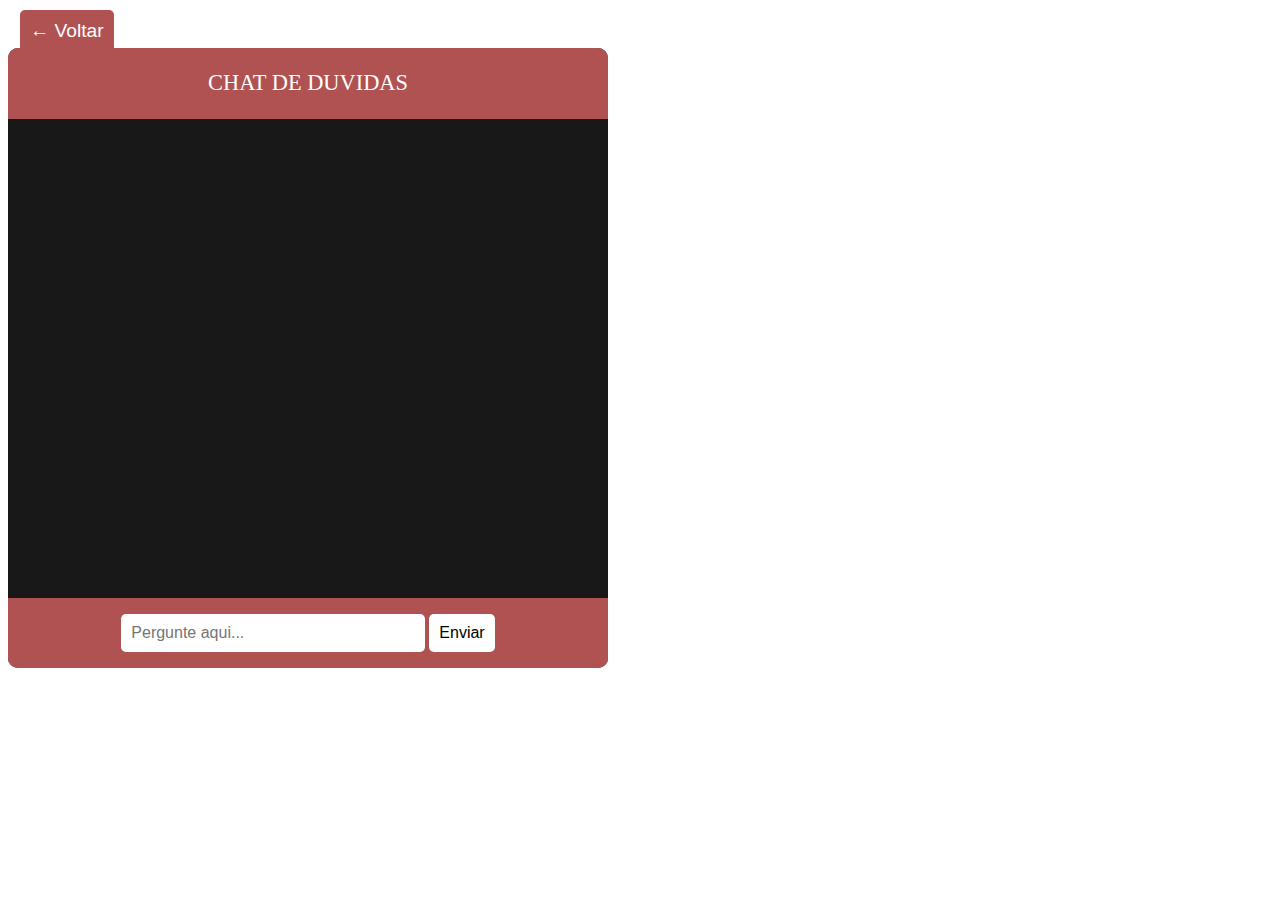
<file: pages/paginaComChatBot.html>
<!DOCTYPE html>
<html lang="en">
<head>
  <meta charset="UTF-8">
  <meta http-equiv="X-UA-Compatible" content="IE=edge">
  <meta name="viewport" content="width=device-width, initial-scale=1.0">
  <link rel="stylesheet" href="../css/stylesChatBot.css">
  <title>Suporte</title>
</head>
<body>
    <button class="back-button" onclick="history.back()">&#8592; Voltar</button> <!-- Botão de voltar -->
  <div class="box-questions">
    <div class="header">
      <p>CHAT DE DUVIDAS</p>
    </div>
    <p id="status"></p>
    <div id="history">
      <!-- Aqui vai o chat gerado conforme as respostas -->
    </div>
    <div class="footer">
      <input type="text" id="message-input" placeholder="Pergunte aqui...">
      <button class="btn-submit" id="btn-submit" onclick="sendMessage()">Enviar</button>
    </div>
  </div>
</body>
<script src="../js/chatBot.js"></script>
</html>
</file>
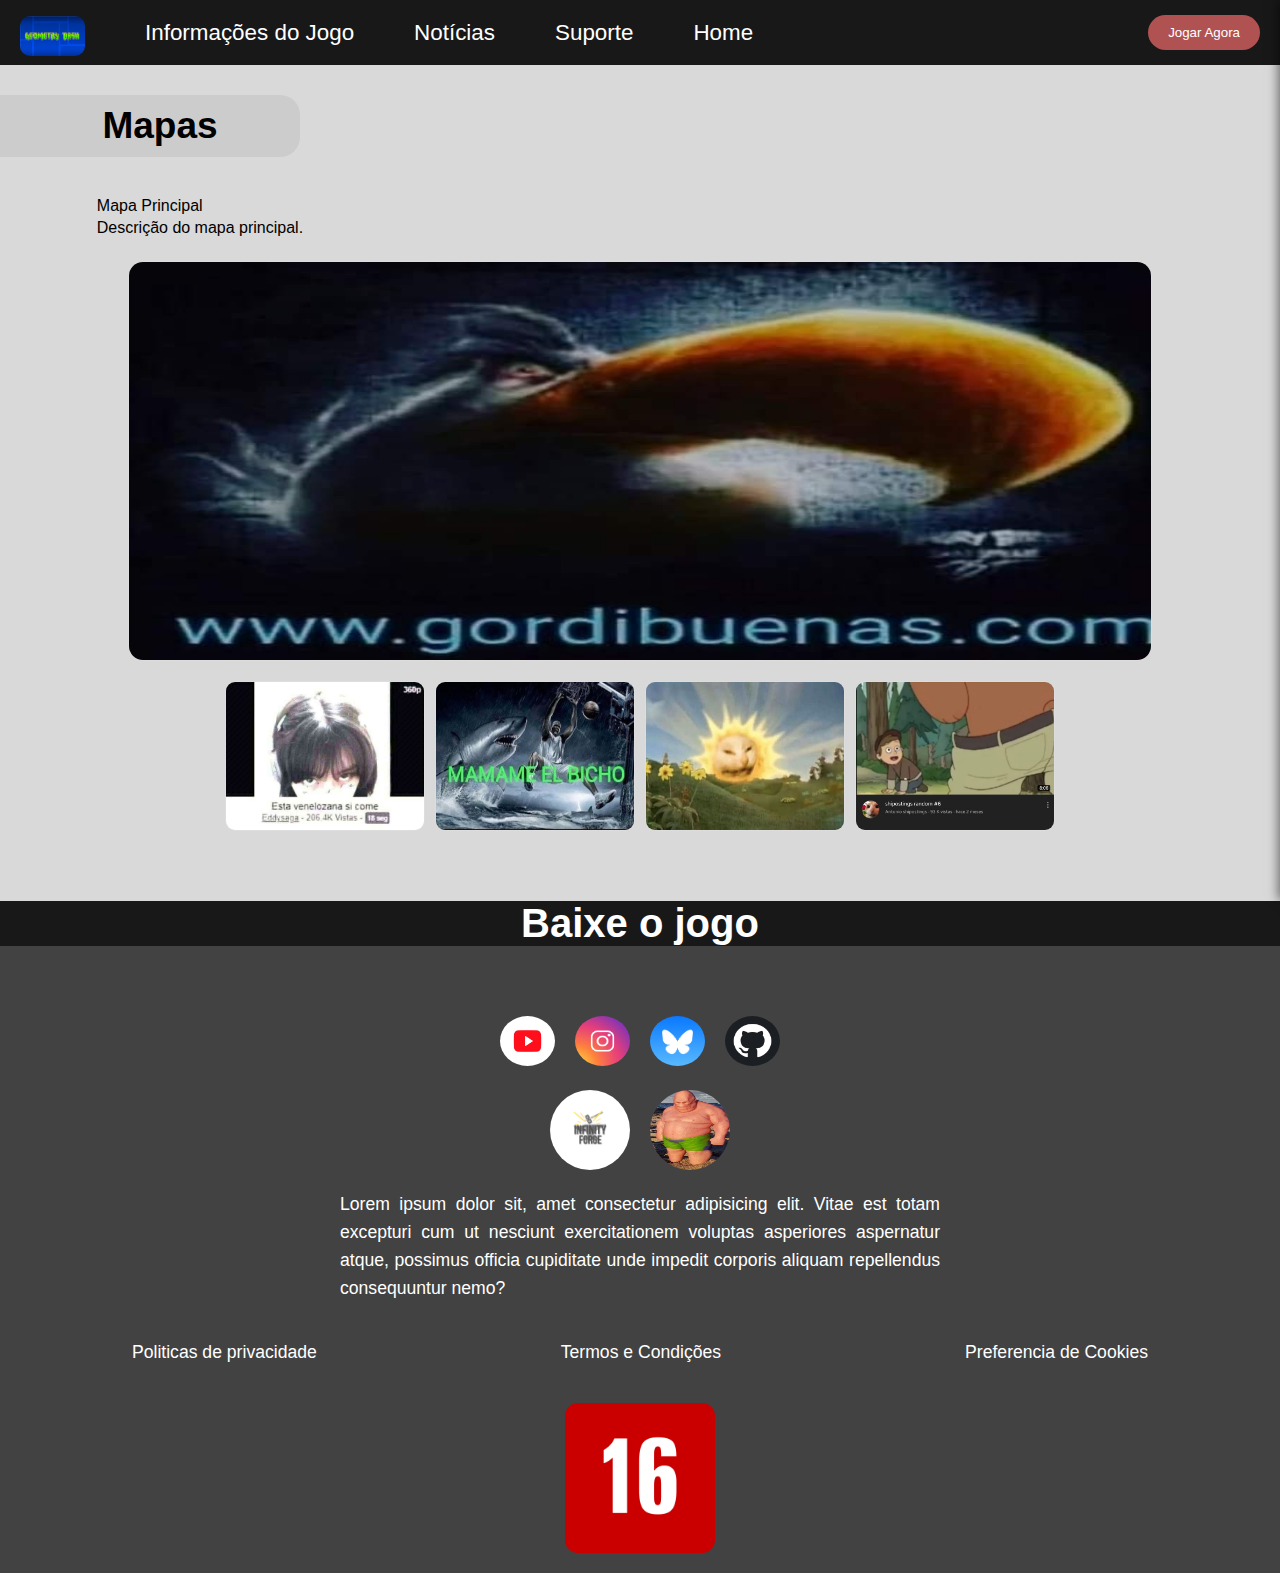
<file: pages/paginaMapasPrincipal.html>
<!DOCTYPE html>
<html lang="pt-br">
<head>
    <meta charset="UTF-8">
    <meta name="viewport" content="width=device-width, initial-scale=1.0">
    <link rel="stylesheet" href="../css/style.css">
    <link href="https://cdn.jsdelivr.net/npm/bootstrap@5.2.3/dist/css/bootstrap.min.css" rel="stylesheet" integrity="sha384-rbsA2VBKQhggwzxH7pPCaAqO46MgnOM80zW1RWuH61DGLwZJEdK2Kadq2F9CUG65" crossorigin="anonymous">
    <link rel="stylesheet" href="../css/stylesChatBot.css">
    <link rel="stylesheet" href="../css/styleMapas.css">
    <title>Mapas</title>
</head>
<body>
    <header>
        <nav>
            <img src="../images/gd.png" alt="logo do jogo" id="logoNavbar">
            <button class="hamburger" onclick="toggleMenu()">&#9776;</button>
            <div class="dropdown">
                <button class="navbarButton">Informações do Jogo</button>
                <div class="dropdown-content">
                    <a href="paginaPersonagens.html">Personagens</a>
                    <a href="#">Mapas</a>
                    <a href="paginaArsenal.html">Arsenal</a>
                </div>
            </div>
            <a href="paginaNoticias.html">
                <button class="navbarButton">Notícias</button>
            </a>
            <a href="#">
                <button class="navbarButton" onclick="abrirSuporte()">Suporte</button>
            </a>
            <a href="../index.html">
                <button class="navbarButton">Home</button>
            </a>
            <button id="jogar" onclick="location.href='pagina.html'">Jogar Agora</button>
        </nav>
    </header>
    <main>
        <section class="mapas">
            <div class="tituloContainer">
                <h1>Mapas</h1>
            </div>
            <article>
                <div class="nomeDescricao">
                    <h4 id="nomeMapa">Mapa Principal</h4> <!-- Nome inicial do mapa -->
                    <p id="descricaoMapa">Descrição do mapa principal.</p> <!-- Descrição inicial do mapa -->
                </div>
                <div class="mapaContainer">
                    <img src="../images/mapa1.jpg" alt="Mapa Principal" id="MapaPrincipalDaPagina">
                </div>
                <div class="miniMapas">
                    <img src="../images/mapa2.jpg" alt="Mini Mapa 1" class="miniMapa" 
                         data-nome="Mapa Florestal" 
                         data-descricao="Este é o mapa de uma grande floresta cheia de árvores antigas e densas."
                         data-imagem="../images/mapa2.jpg">
                    <img src="../images/mapa3.jpg" alt="Mini Mapa 2" class="miniMapa" 
                         data-nome="Mapa Urbano" 
                         data-descricao="Este é o mapa de uma cidade moderna com arranha-céus e ruas movimentadas."
                         data-imagem="../images/mapa3.jpg">
                    <img src="../images/mapa4.jpg" alt="Mini Mapa 3" class="miniMapa" 
                         data-nome="Mapa do Deserto" 
                         data-descricao="Um mapa que retrata vastas dunas de areia e temperaturas escaldantes."
                         data-imagem="../images/mapa4.jpg">
                    <img src="../images/mapa5.jpg" alt="Mini Mapa 4" class="miniMapa" 
                         data-nome="Mapa Montanhoso" 
                         data-descricao="Este mapa mostra uma paisagem de montanhas altas e trilhas desafiadoras."
                         data-imagem="../images/mapa5.jpg">
                </div>
            </article>
        </section>
                      
    </main>
    <footer>
        <h1 class="tituloParaAbas">Baixe o jogo</h1>
        <div id="imagensETexto">
            <div id="redesSociais">
                <a href="#">
                    <img src="../images/youtubeLogo.jpg" alt="Youtube">
                </a>
                <a href="#">
                    <img src="../images/instagramLogo.jpg" alt="Instagram">
                </a>
                <a href="#">
                    <img src="../images/blueskyLogo.png" alt="Bluesky">
                </a>
                <a href="https://github.com/Infinity-Forge">
                    <img src="../images/githubLogo.png" alt="Github">
                </a>
            </div>
            <div id="logos">
                <img src="../images/empresaLogo.png" alt="logo da empresa">
                <img src="../images/patrick.jpg" alt="logo do jogo">
            </div>
            <p>Lorem ipsum dolor sit, amet consectetur adipisicing elit. Vitae est totam excepturi cum ut nesciunt exercitationem voluptas asperiores aspernatur atque, possimus officia cupiditate unde impedit corporis aliquam repellendus consequuntur nemo?</p>
        </div>
        <div id="politicas">
            <a href="../pages/paginaPoliticaDePrivacidade.html">
                <p>Politicas de privacidade</p>
            </a>
            <a href="../pages/paginaTermos.html">
                <p>Termos e Condições</p>
            </a>
            <a href="#">
                <p>Preferencia de Cookies</p>
            </a>
        </div>
        <div id="imagemIdade">
            <img src="../images/16anosLogo.png" alt="indicação de idade para o jogo">
        </div>
    </footer>

    <!-- Aba de suporte -->
    <div class="suporte-aba" id="abaSuporte">
        <div class="suporte-header">
            <button class="fechar-aba" onclick="fecharSuporte()">X</button>
        </div>
        <p>Bem-vindo, no que podemos ajudar?</p>
        <div id="suporte">
            <div class="chatbot-preview" onclick="expandirChatBot()">
              <div class="header-preview">
                  <p>CHAT DE DUVIDAS</p>
              </div>
              <div class="footer-preview">
                  <input type="text" placeholder="Pergunte aqui...">
                  <button id="btn-submit-preview">Enviar</button>
              </div>
            </div>
        </div>
          
          <!-- Área para o chatbot expandido -->
          <div id="chatbot-expanded" class="chatbot-expanded">
            <button class="back-button" onclick="recolherChatBot()">&#8592; Voltar</button>
            <div class="box-questions">
              <div class="header">
                <p>CHAT DE DÚVIDAS</p>
              </div>
              <p id="status"></p>
              <div id="history">
                <!-- Aqui vai o chat gerado conforme as respostas -->
              </div>
              <div class="footer">
                <input type="text" id="message-input" placeholder="Pergunte aqui...">
                <button class="btn-submit" id="btn-submit" onclick="sendMessage()">Enviar</button>
              </div>
            </div>
          </div>
        <div class="botoes-info">
            <a href="../pages/paginaPoliticaDePrivacidade.html">
                <button>Políticas de Privacidade</button>
            </a>
            <a href="../pages/paginaTermos.html">
                <button>Termos e Condições</button>
            </a>
        </div>
    </div>
</body>

<script src="../js/mapas.js"></script>
<script src="../js/index.js"></script>
<script src="https://cdn.jsdelivr.net/npm/bootstrap@5.2.3/dist/js/bootstrap.bundle.min.js" integrity="sha384-kenU1KFdBIe4zVF0s0G1M5b4hcpxyD9F7jL+jjXkk+Q2h455rYXK/7HAuoJl+0I4" crossorigin="anonymous"></script>
<script src="../js/chatBot.js"></script>

</html>
</file>
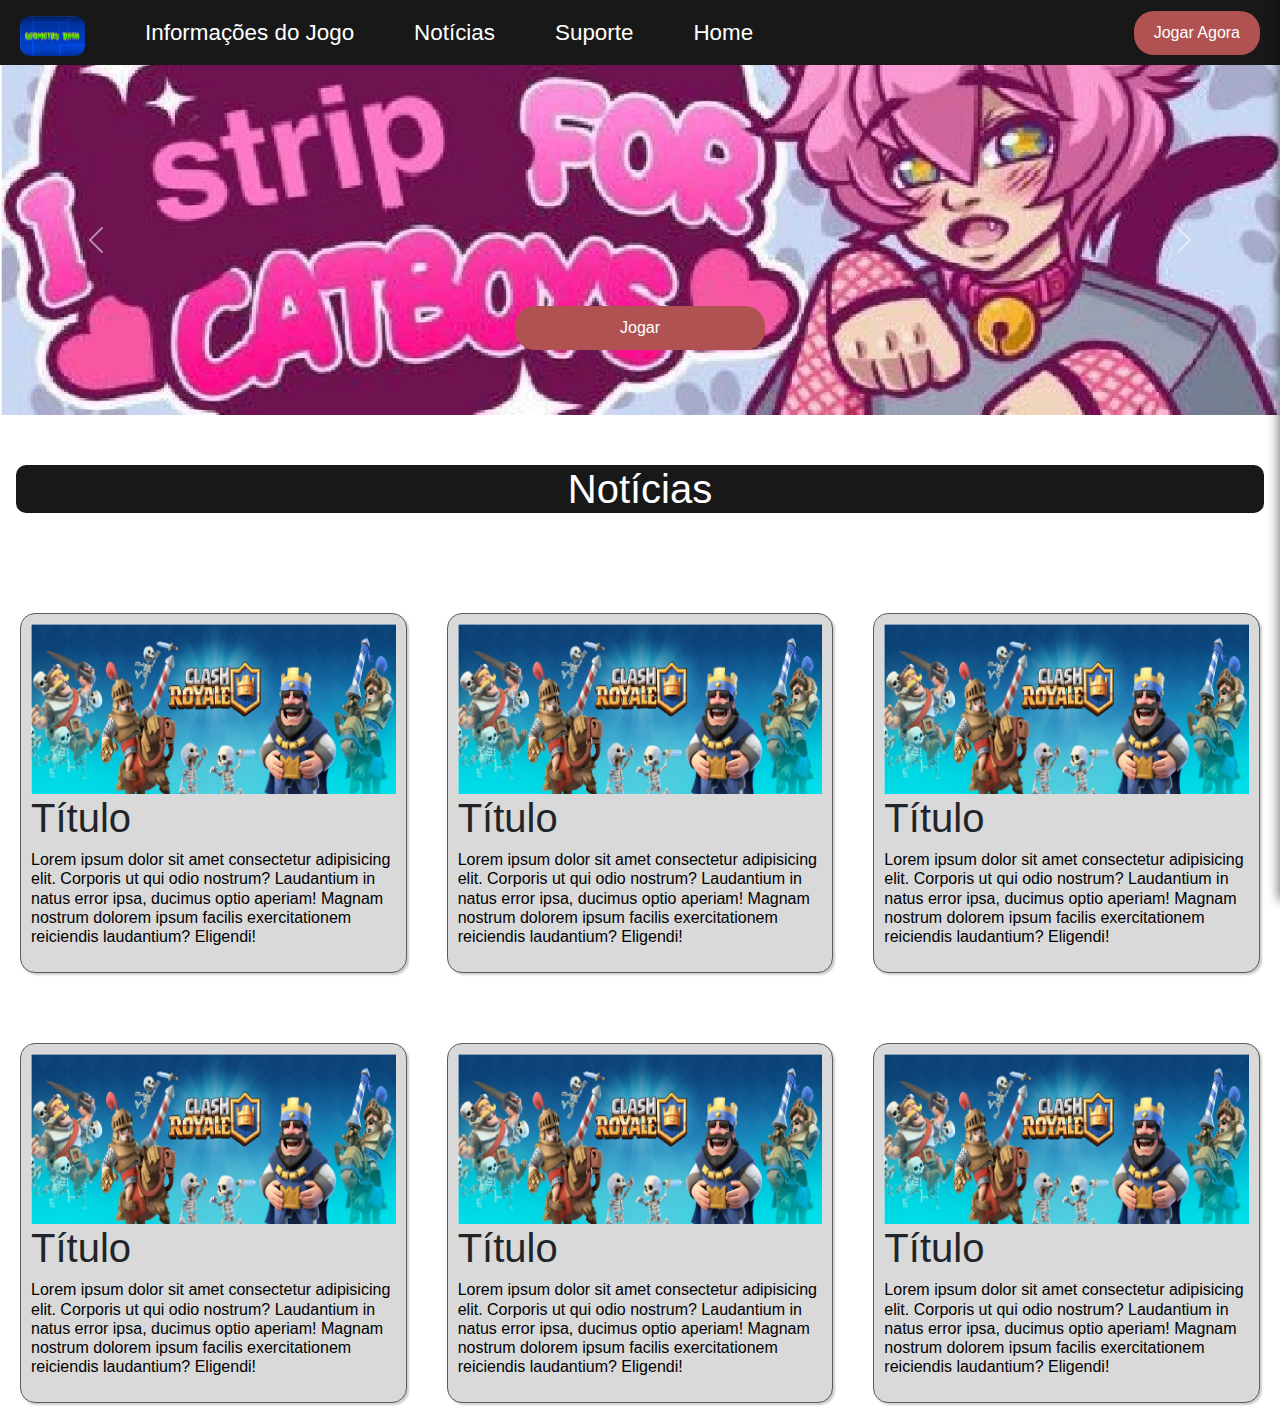
<file: pages/paginaNoticias.html>
<!DOCTYPE html>
<html lang="pt-br">
<head>
    <link href="https://cdn.jsdelivr.net/npm/bootstrap@5.2.3/dist/css/bootstrap.min.css" rel="stylesheet">
    <link rel="stylesheet" href="../css/styleNoticias.css">
    <link rel="stylesheet" href="../css/stylesChatBot.css">
    <meta charset="UTF-8">
    <meta name="viewport" content="width=device-width, initial-scale=1.0">
    <title>Notícias</title>
</head>
<body>
    <header>
        <nav>
            <img src="../images/gd.png" alt="logo do jogo" id="logoNavbar">
            <button class="hamburger" onclick="toggleMenu()">&#9776;</button>
            <div class="dropdown">
                <button class="navbarButton">Informações do Jogo</button>
                <div class="dropdown-content">
                    <a href="paginaPersonagens.html">Personagens</a>
                    <a href="paginaMapasPrincipal.html">Mapas</a>
                    <a href="paginaArsenal.html">Arsenal</a>
                </div>
            </div>
            <a href="#">
                <button class="navbarButton">Notícias</button>
            </a>
            <a href="#">
                <button class="navbarButton" onclick="abrirSuporte()">Suporte</button>
            </a>
            <a href="../index.html">
                <button class="navbarButton">Home</button>
            </a>
            <button id="jogar" onclick="location.href='pagina.html'">Jogar Agora</button>
        </nav>
    </header>
    <main>
        <section id="Banner"> <!-- Seção para o banner do jogo -->
            <div id="carouselExampleFade" class="carousel slide carousel-fade" data-bs-ride="carousel">
                <div class="carousel-inner">
                  <div class="carousel-item active">
                    <img src="../images/cat.jpg" class="d-block w-100" alt="..." height="429px">
                    <div class="carousel-caption d-flex justify-content-center align-items-center" style="height: 100%;">
                        <button id="jogarBanner">Jogar</button>
                    </div>
                  </div>
                  <div class="carousel-item">
                    <img src="../images/gd.png" class="d-block w-100" alt="..." height="429px">
                    <div class="carousel-caption d-flex justify-content-center align-items-center" style="height: 100%;">
                        <button id="jogarBanner">Jogar</button>
                    </div>
                  </div>
                  <div class="carousel-item">
                    <img src="../images/clash.jpg" class="d-block w-100" alt="..." height="429px">
                    <div class="carousel-caption d-flex justify-content-center align-items-center" style="height: 100%;">
                        <button id="jogarBanner">Jogar</button>
                    </div>
                  </div>
                </div>
                <button class="carousel-control-prev" type="button" data-bs-target="#carouselExampleFade" data-bs-slide="prev">
                  <span class="carousel-control-prev-icon" aria-hidden="true"></span>
                  <span class="visually-hidden">Previous</span>
                </button>
                <button class="carousel-control-next" type="button" data-bs-target="#carouselExampleFade" data-bs-slide="next">
                  <span class="carousel-control-next-icon" aria-hidden="true"></span>
                  <span class="visually-hidden">Next</span>
                </button>
              </div>
        </section>
        <h2>Notícias</h2>
        <section id="noticia">
            <article class="noticiaContainer">
                <img src="../images/clash.jpg" alt="">
                <h1>Título</h1>
                <p>Lorem ipsum dolor sit amet consectetur adipisicing elit. Corporis ut qui odio nostrum? Laudantium in natus error ipsa, ducimus optio aperiam! Magnam nostrum dolorem ipsum facilis exercitationem reiciendis laudantium? Eligendi!</p>
            </article>
            <article class="noticiaContainer">
                <img src="../images/clash.jpg" alt="">
                <h1>Título</h1>
                <p>Lorem ipsum dolor sit amet consectetur adipisicing elit. Corporis ut qui odio nostrum? Laudantium in natus error ipsa, ducimus optio aperiam! Magnam nostrum dolorem ipsum facilis exercitationem reiciendis laudantium? Eligendi!</p>
            </article>
            <article class="noticiaContainer">
                <img src="../images/clash.jpg" alt="">
                <h1>Título</h1>
                <p>Lorem ipsum dolor sit amet consectetur adipisicing elit. Corporis ut qui odio nostrum? Laudantium in natus error ipsa, ducimus optio aperiam! Magnam nostrum dolorem ipsum facilis exercitationem reiciendis laudantium? Eligendi!</p>
            </article>
            <article class="noticiaContainer">
                <img src="../images/clash.jpg" alt="">
                <h1>Título</h1>
                <p>Lorem ipsum dolor sit amet consectetur adipisicing elit. Corporis ut qui odio nostrum? Laudantium in natus error ipsa, ducimus optio aperiam! Magnam nostrum dolorem ipsum facilis exercitationem reiciendis laudantium? Eligendi!</p>
            </article>
            <article class="noticiaContainer">
                <img src="../images/clash.jpg" alt="">
                <h1>Título</h1>
                <p>Lorem ipsum dolor sit amet consectetur adipisicing elit. Corporis ut qui odio nostrum? Laudantium in natus error ipsa, ducimus optio aperiam! Magnam nostrum dolorem ipsum facilis exercitationem reiciendis laudantium? Eligendi!</p>
            </article>
            <article class="noticiaContainer">
                <img src="../images/clash.jpg" alt="">
                <h1>Título</h1>
                <p>Lorem ipsum dolor sit amet consectetur adipisicing elit. Corporis ut qui odio nostrum? Laudantium in natus error ipsa, ducimus optio aperiam! Magnam nostrum dolorem ipsum facilis exercitationem reiciendis laudantium? Eligendi!</p>
            </article>
        </section>
    </main>
    
    <!-- Aba de suporte -->
    <div class="suporte-aba" id="abaSuporte">
      <div class="suporte-header">
          <button class="fechar-aba" onclick="fecharSuporte()">X</button>
      </div>
      <p>Bem-vindo, no que podemos ajudar?</p>
      <div id="suporte">
          <div class="chatbot-preview" onclick="expandirChatBot()">
            <div class="header-preview">
                <p>CHAT DE DUVIDAS</p>
            </div>
            <div class="footer-preview">
                <input type="text" placeholder="Pergunte aqui...">
                <button id="btn-submit-preview">Enviar</button>
            </div>
          </div>
      </div>
        
        <!-- Área para o chatbot expandido -->
        <div id="chatbot-expanded" class="chatbot-expanded">
          <button class="back-button" onclick="recolherChatBot()">&#8592; Voltar</button>
          <div class="box-questions">
            <div class="header">
              <p>CHAT DE DÚVIDAS</p>
            </div>
            <p id="status"></p>
            <div id="history">
              <!-- Aqui vai o chat gerado conforme as respostas -->
            </div>
            <div class="footer">
              <input type="text" id="message-input" placeholder="Pergunte aqui...">
              <button class="btn-submit" id="btn-submit" onclick="sendMessage()">Enviar</button>
            </div>
          </div>
        </div>
      <div class="botoes-info">
          <a href="paginaPoliticaDePrivacidade.html">
              <button>Políticas de Privacidade</button>
          </a>
          <a href="paginaTermos.html">
              <button>Termos e Condições</button>
          </a>
      </div>
  </div>

    <script src="../js/index.js"></script>
    <script src="../js/chatBot.js"></script>
    <script src="https://cdn.jsdelivr.net/npm/bootstrap@5.2.3/dist/js/bootstrap.bundle.min.js" integrity="sha384-kenU1KFdBIe4zVF0s0G1M5b4hcpxyD9F7jL+jjXkk+Q2h455rYXK/7HAuoJl+0I4" crossorigin="anonymous"></script>
</body>
</html>
</file>
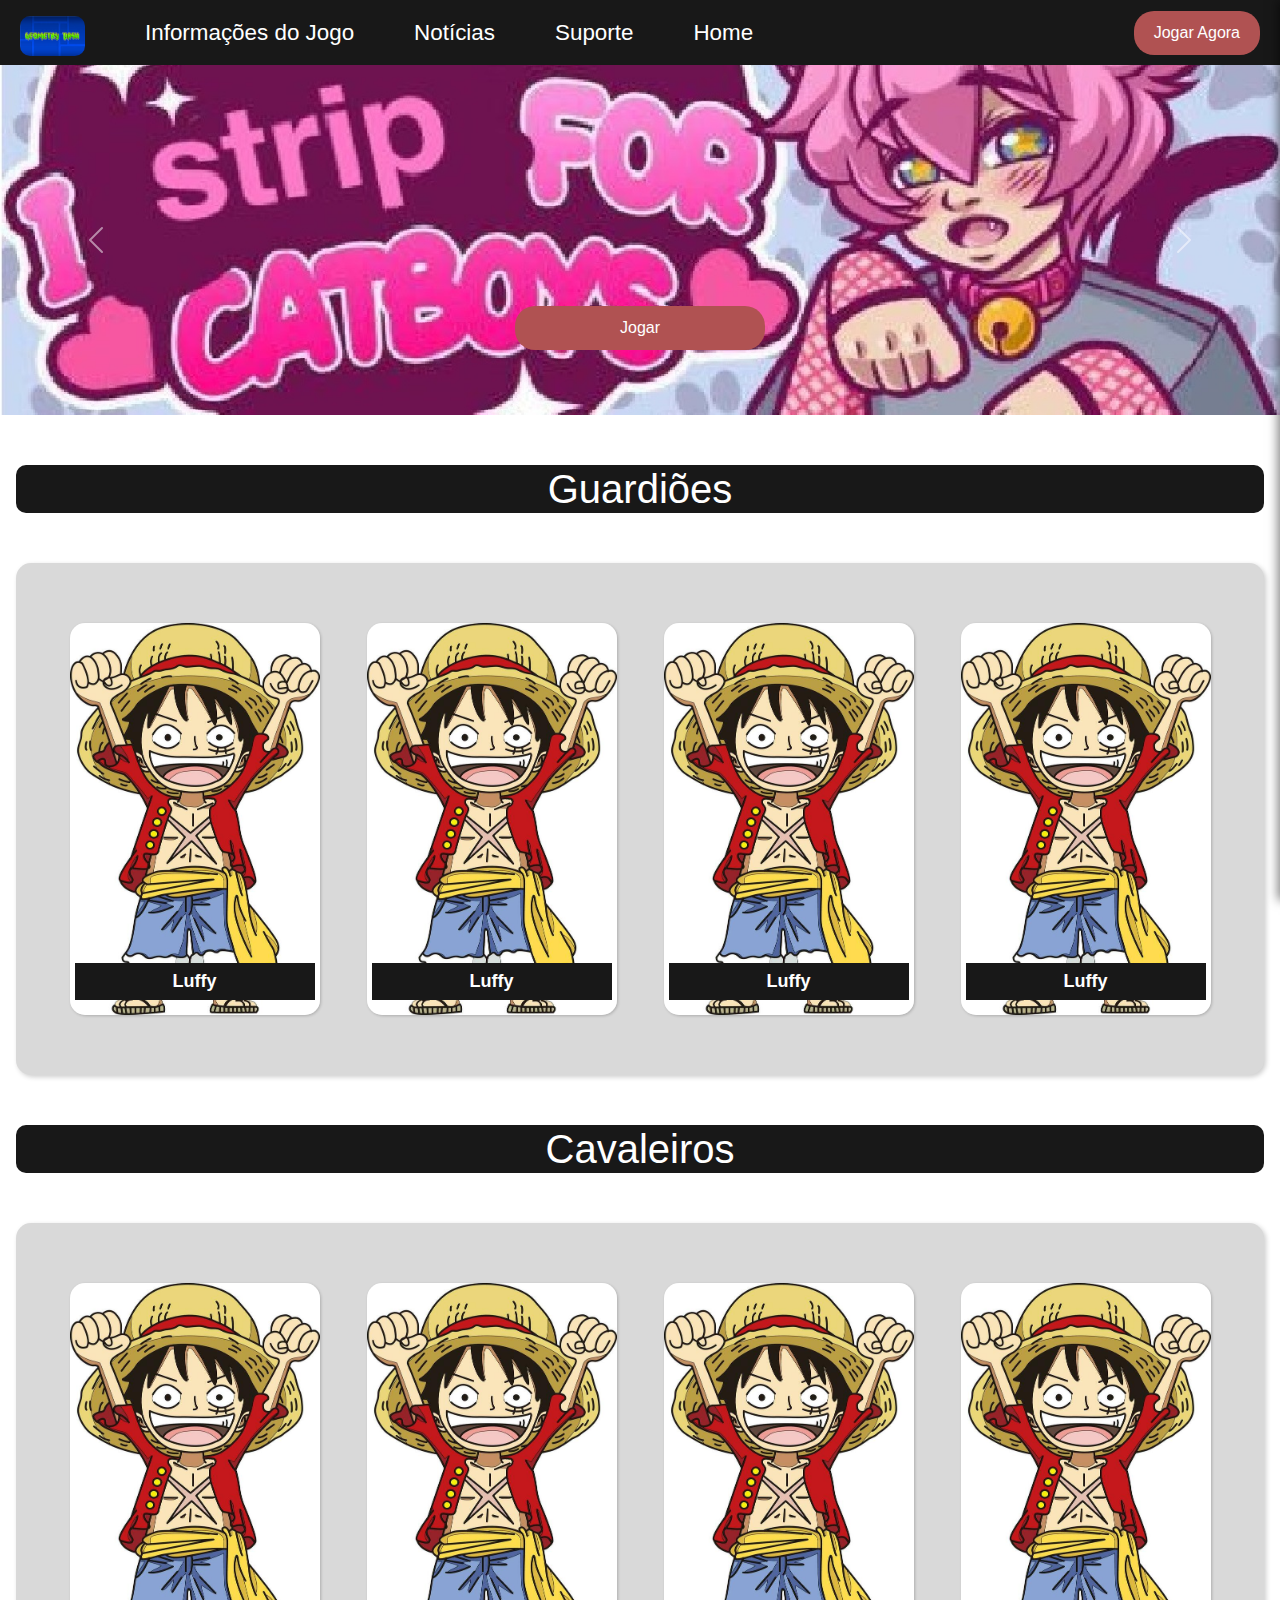
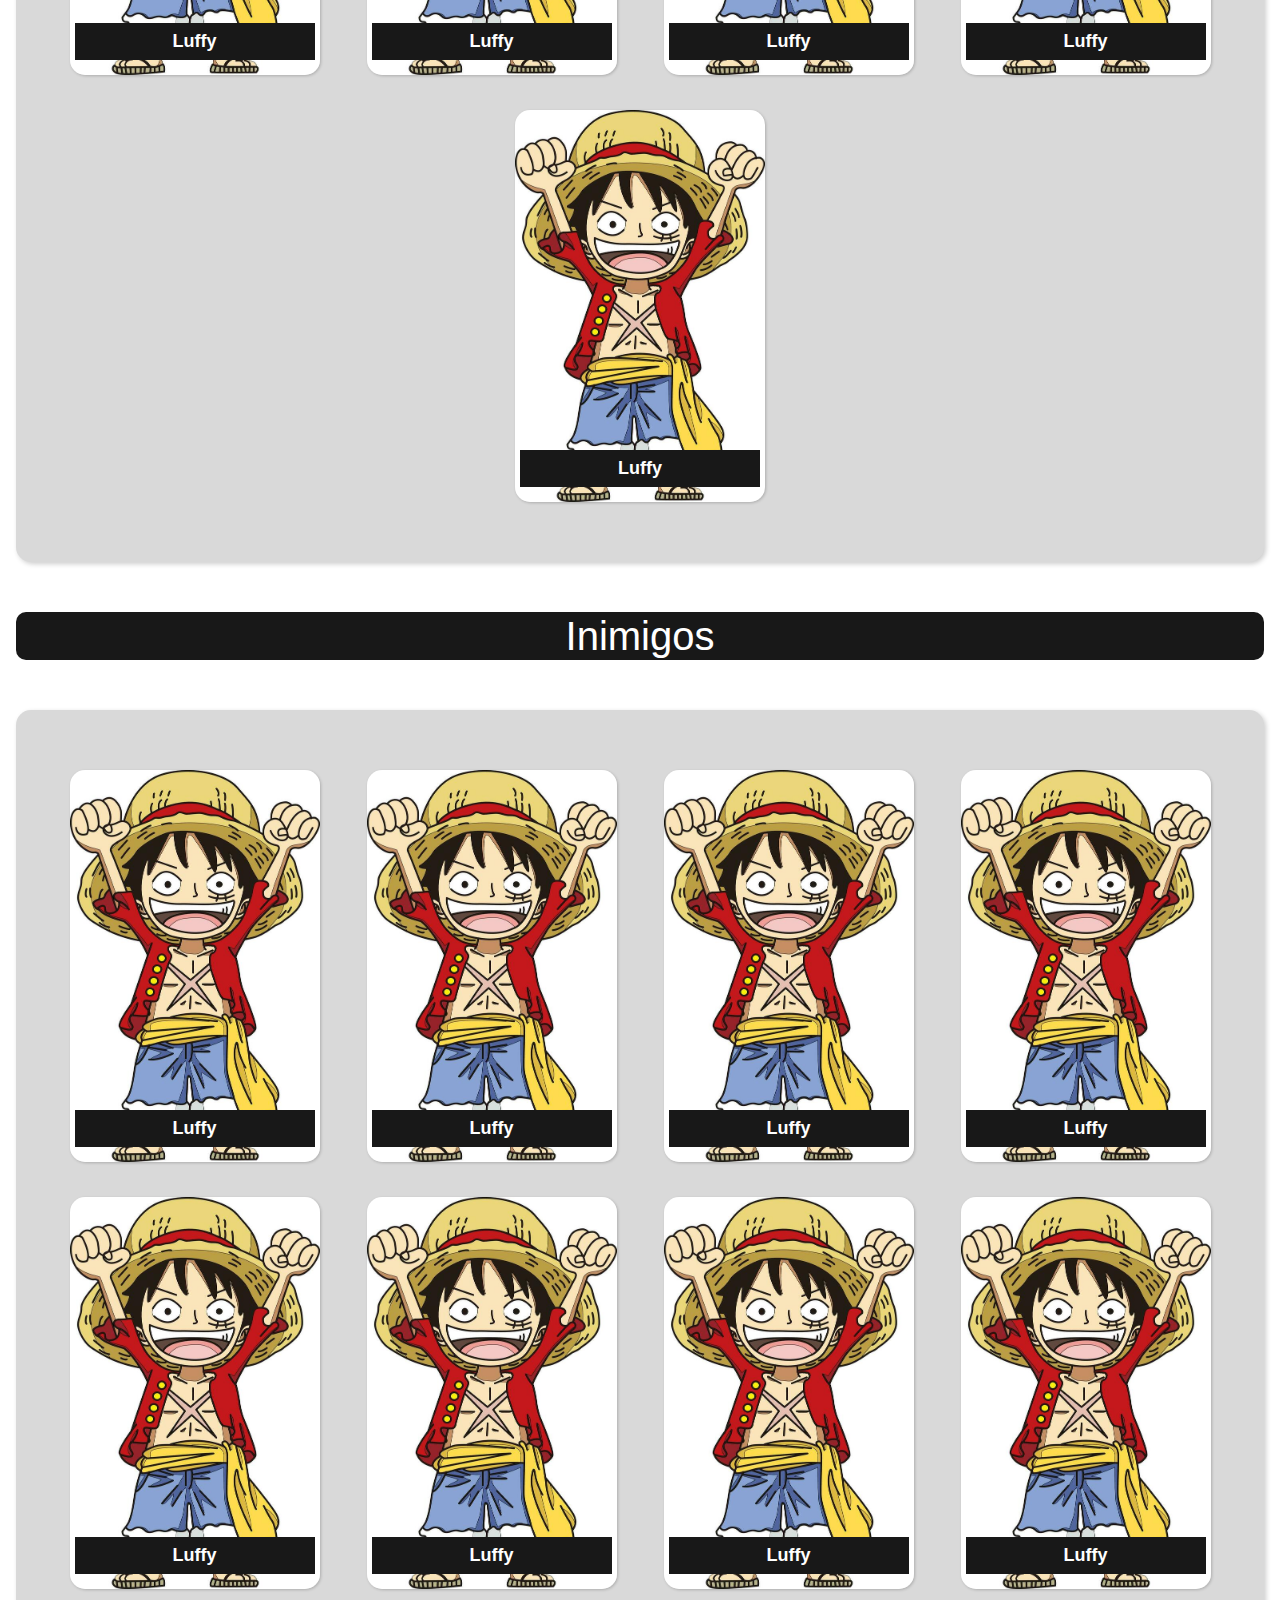
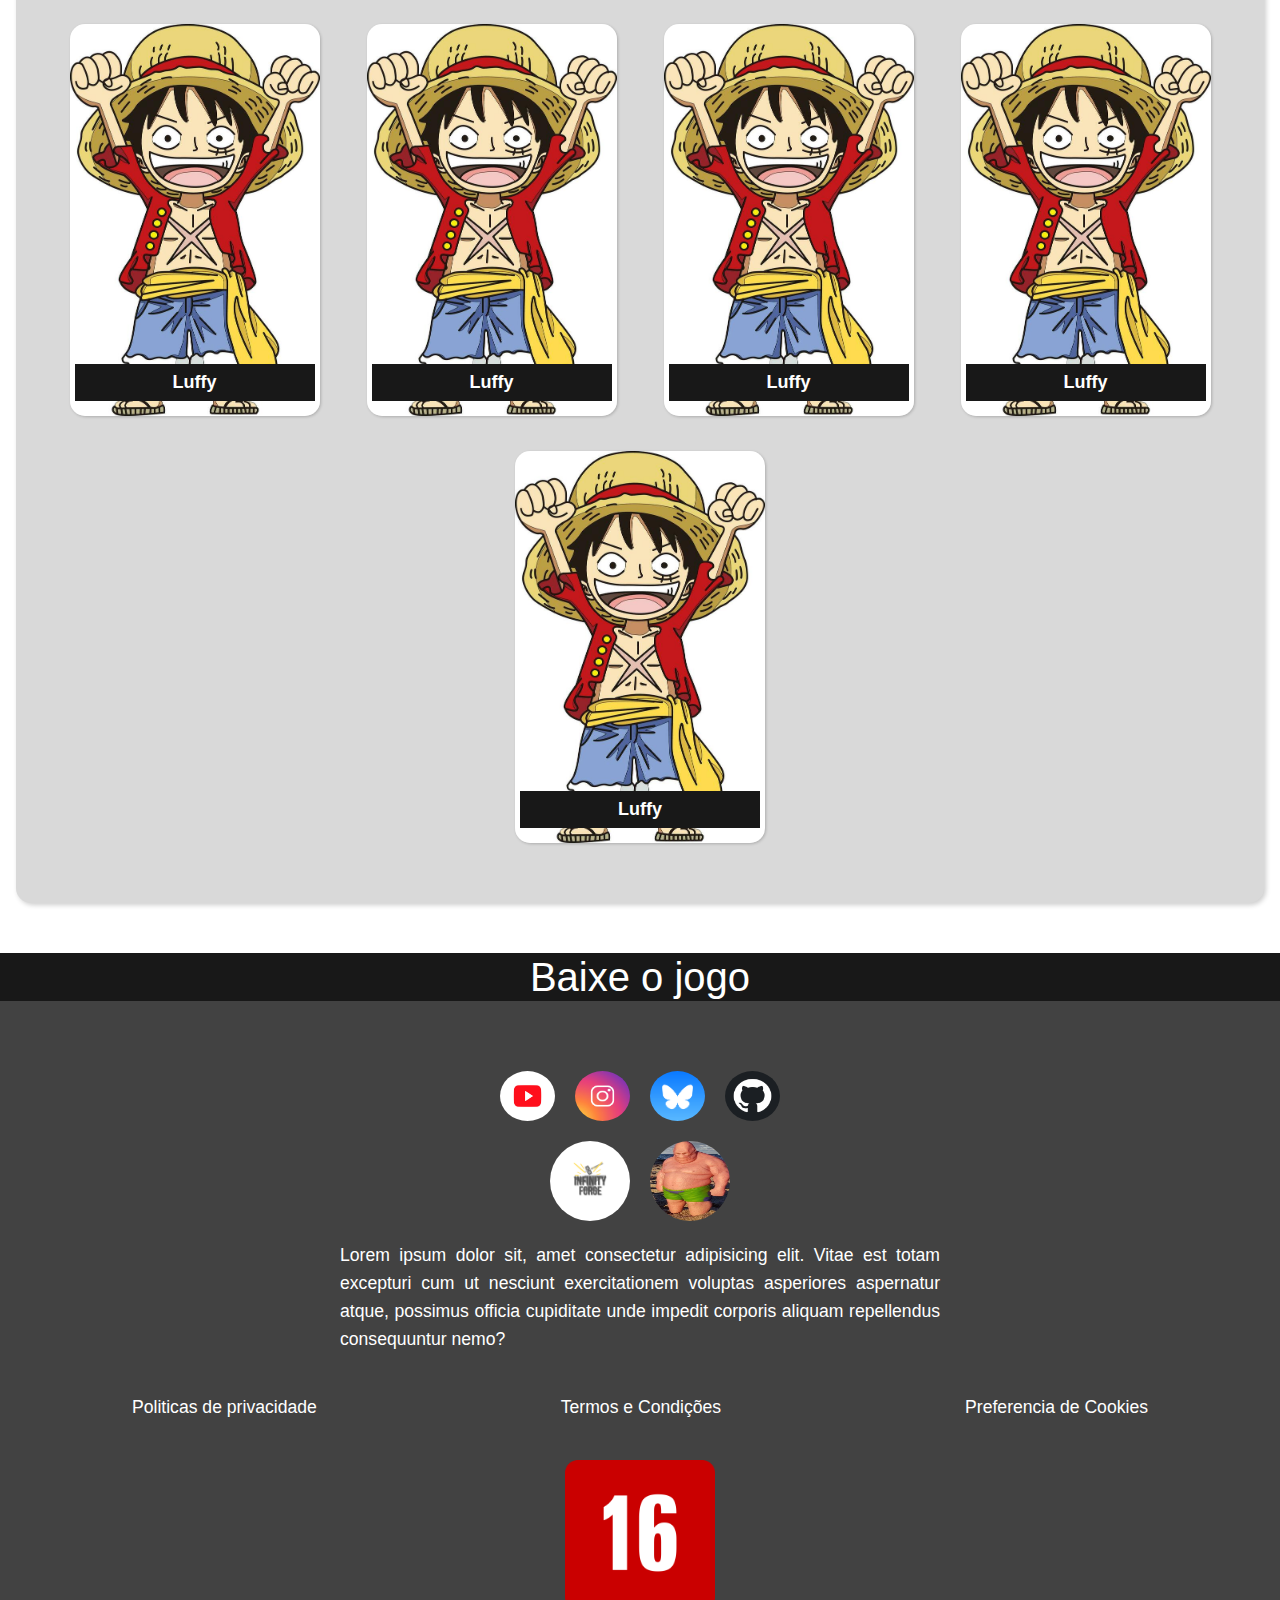
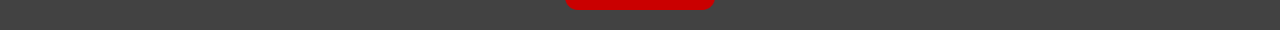
<file: pages/paginaPersonagens.html>
<!DOCTYPE html>
<html lang="pt-br">
<head>
    <link href="https://cdn.jsdelivr.net/npm/bootstrap@5.2.3/dist/css/bootstrap.min.css" rel="stylesheet">
    <link rel="stylesheet" href="../css/stylePersonagens.css">
    <link rel="stylesheet" href="../css/stylesChatBot.css">
    <link rel="stylesheet" href="../css/style.css">
    <meta charset="UTF-8">
    <meta name="viewport" content="width=device-width, initial-scale=1.0">
    <title>Personagens</title>
    <style>
        body {
            background-color: white;
        }
    </style>
</head>
<body>
    <header>
        <nav>
            <img src="../images/gd.png" alt="logo do jogo" id="logoNavbar">
            <button class="hamburger" onclick="toggleMenu()">&#9776;</button>
            <div class="dropdown">
                <button class="navbarButton">Informações do Jogo</button>
                <div class="dropdown-content">
                    <a href="#">Personagens</a>
                    <a href="paginaMapasPrincipal.html">Mapas</a>
                    <a href="paginaArsenal.html">Arsenal</a>
                </div>
            </div>
            <a href="paginaNoticias.html">
                <button class="navbarButton">Notícias</button>
            </a>
            <a href="#">
                <button class="navbarButton" onclick="abrirSuporte()">Suporte</button>
            </a>
            <a href="../index.html">
                <button class="navbarButton">Home</button>
            </a>
            <button id="jogar" onclick="location.href='pagina.html'">Jogar Agora</button>
        </nav>
    </header>
    <main>
        <section id="Banner"> <!-- Seção para o banner do jogo -->
            <div id="carouselExampleFade" class="carousel slide carousel-fade" data-bs-ride="carousel">
                <div class="carousel-inner">
                  <div class="carousel-item active">
                    <img src="../images/cat.jpg" class="d-block w-100" alt="..." height="429px">
                    <div class="carousel-caption d-flex justify-content-center align-items-center" style="height: 100%;">
                        <button id="jogarBanner">Jogar</button>
                    </div>
                  </div>
                  <div class="carousel-item">
                    <img src="../images/gd.png" class="d-block w-100" alt="..." height="429px">
                    <div class="carousel-caption d-flex justify-content-center align-items-center" style="height: 100%;">
                        <button id="jogarBanner">Jogar</button>
                    </div>
                  </div>
                  <div class="carousel-item">
                    <img src="../images/clash.jpg" class="d-block w-100" alt="..." height="429px">
                    <div class="carousel-caption d-flex justify-content-center align-items-center" style="height: 100%;">
                        <button id="jogarBanner">Jogar</button>
                    </div>
                  </div>
                </div>
                <button class="carousel-control-prev" type="button" data-bs-target="#carouselExampleFade" data-bs-slide="prev">
                  <span class="carousel-control-prev-icon" aria-hidden="true"></span>
                  <span class="visually-hidden">Previous</span>
                </button>
                <button class="carousel-control-next" type="button" data-bs-target="#carouselExampleFade" data-bs-slide="next">
                  <span class="carousel-control-next-icon" aria-hidden="true"></span>
                  <span class="visually-hidden">Next</span>
                </button>
              </div>
        </section>   
        <section id="characters"> <!-- Personagens -->
            <h2>Guardiões</h2>
            <div class="background">
                <div class="characterContainer" onclick="location.href='paginaPersonagensDescricao.html'">
                    <img src="../images/luffy.jpg" alt="Guardião">
                    <div class="characterName">Luffy</div>
                </div>
                <div class="characterContainer" onclick="location.href='paginaPersonagensDescricao.html'">
                    <img src="../images/luffy.jpg" alt="Guardião">
                    <div class="characterName">Luffy</div>
                </div>
                <div class="characterContainer" onclick="location.href='paginaPersonagensDescricao.html'">
                    <img src="../images/luffy.jpg" alt="Guardião">
                    <div class="characterName">Luffy</div>
                </div>
                <div class="characterContainer" onclick="location.href='paginaPersonagensDescricao.html'">
                    <img src="../images/luffy.jpg" alt="Guardião">
                    <div class="characterName">Luffy</div>
                </div>
            </div>

            <h2>Cavaleiros</h2>
            <div class="background">
                <div class="characterContainer" onclick="location.href='paginaPersonagensDescricao.html'">
                    <img src="../images/luffy.jpg" alt="Cavaleiro">
                    <div class="characterName">Luffy</div>
                </div>
                <div class="characterContainer" onclick="location.href='paginaPersonagensDescricao.html'">
                    <img src="../images/luffy.jpg" alt="Cavaleiro">
                    <div class="characterName">Luffy</div>
                </div>
                <div class="characterContainer" onclick="location.href='paginaPersonagensDescricao.html'">
                    <img src="../images/luffy.jpg" alt="Cavaleiro">
                    <div class="characterName">Luffy</div>
                </div>
                <div class="characterContainer" onclick="location.href='paginaPersonagensDescricao.html'">
                    <img src="../images/luffy.jpg" alt="Cavaleiro">
                    <div class="characterName">Luffy</div>
                </div>
                <div class="characterContainer" onclick="location.href='paginaPersonagensDescricao.html'">
                    <img src="../images/luffy.jpg" alt="Cavaleiro">
                    <div class="characterName">Luffy</div>
                </div>
            </div>

            <h2>Inimigos</h2>
            <div class="background">
                <div class="characterContainer" onclick="location.href='paginaPersonagensDescricao.html'">
                    <img src="../images/luffy.jpg" alt="Inimigo">
                    <div class="characterName">Luffy</div>
                </div>
                <div class="characterContainer" onclick="location.href='paginaPersonagensDescricao.html'">
                    <img src="../images/luffy.jpg" alt="Inimigo">
                    <div class="characterName">Luffy</div>
                </div>
                <div class="characterContainer" onclick="location.href='paginaPersonagensDescricao.html'">
                    <img src="../images/luffy.jpg" alt="Inimigo">
                    <div class="characterName">Luffy</div>
                </div>
                <div class="characterContainer" onclick="location.href='paginaPersonagensDescricao.html'">
                    <img src="../images/luffy.jpg" alt="Inimigo">
                    <div class="characterName">Luffy</div>
                </div>
                <div class="characterContainer" onclick="location.href='paginaPersonagensDescricao.html'">
                    <img src="../images/luffy.jpg" alt="Inimigo">
                    <div class="characterName">Luffy</div>
                </div>
                <div class="characterContainer" onclick="location.href='paginaPersonagensDescricao.html'">
                    <img src="../images/luffy.jpg" alt="Inimigo">
                    <div class="characterName">Luffy</div>
                </div>
                <div class="characterContainer" onclick="location.href='paginaPersonagensDescricao.html'">
                    <img src="../images/luffy.jpg" alt="Inimigo">
                    <div class="characterName">Luffy</div>
                </div>
                <div class="characterContainer" onclick="location.href='paginaPersonagensDescricao.html'">
                    <img src="../images/luffy.jpg" alt="Inimigo">
                    <div class="characterName">Luffy</div>
                </div>
                <div class="characterContainer" onclick="location.href='paginaPersonagensDescricao.html'">
                    <img src="../images/luffy.jpg" alt="Inimigo">
                    <div class="characterName">Luffy</div>
                </div>
                <div class="characterContainer" onclick="location.href='paginaPersonagensDescricao.html'">
                    <img src="../images/luffy.jpg" alt="Inimigo">
                    <div class="characterName">Luffy</div>
                </div>
                <div class="characterContainer" onclick="location.href='paginaPersonagensDescricao.html'">
                    <img src="../images/luffy.jpg" alt="Inimigo">
                    <div class="characterName">Luffy</div>
                </div>
                <div class="characterContainer" onclick="location.href='paginaPersonagensDescricao.html'">
                    <img src="../images/luffy.jpg" alt="Inimigo">
                    <div class="characterName">Luffy</div>
                </div>
                <div class="characterContainer" onclick="location.href='paginaPersonagensDescricao.html'">
                    <img src="../images/luffy.jpg" alt="Inimigo">
                    <div class="characterName">Luffy</div>
                </div>
            </div>
        </section>
    </main>

    <footer>
        <h1 class="tituloParaAbas">Baixe o jogo</h1>
        <div id="imagensETexto">
            <div id="redesSociais">
                <a href="#">
                    <img src="../images/youtubeLogo.jpg" alt="Youtube">
                </a>
                <a href="#">
                    <img src="../images/instagramLogo.jpg" alt="Instagram">
                </a>
                <a href="#">
                    <img src="../images/blueskyLogo.png" alt="Bluesky">
                </a>
                <a href="https://github.com/Infinity-Forge">
                    <img src="../images/githubLogo.png" alt="Github">
                </a>
            </div>
            <div id="logos">
                <img src="../images/empresaLogo.png" alt="logo da empresa">
                <img src="../images/patrick.jpg" alt="logo do jogo">
            </div>
            <p>Lorem ipsum dolor sit, amet consectetur adipisicing elit. Vitae est totam excepturi cum ut nesciunt exercitationem voluptas asperiores aspernatur atque, possimus officia cupiditate unde impedit corporis aliquam repellendus consequuntur nemo?</p>
        </div>
        <div id="politicas">
            <a href="paginaPoliticaDePrivacidade.html">
                <p>Politicas de privacidade</p>
            </a>
            <a href="paginaTermos.html">
                <p>Termos e Condições</p>
            </a>
            <a href="#">
                <p>Preferencia de Cookies</p>
            </a>
        </div>
        <div id="imagemIdade">
            <img src="../images/16anosLogo.png" alt="indicação de idade para o jogo">
        </div>
    </footer>

    <!-- Aba de suporte -->
    <div class="suporte-aba" id="abaSuporte">
        <div class="suporte-header">
            <button class="fechar-aba" onclick="fecharSuporte()">X</button>
        </div>
        <p>Bem-vindo, no que podemos ajudar?</p>
        <div id="suporte">
            <div class="chatbot-preview" onclick="expandirChatBot()">
              <div class="header-preview">
                  <p>CHAT DE DUVIDAS</p>
              </div>
              <div class="footer-preview">
                  <input type="text" placeholder="Pergunte aqui...">
                  <button id="btn-submit-preview">Enviar</button>
              </div>
            </div>
        </div>
          
          <!-- Área para o chatbot expandido -->
          <div id="chatbot-expanded" class="chatbot-expanded">
            <button class="back-button" onclick="recolherChatBot()">&#8592; Voltar</button>
            <div class="box-questions">
              <div class="header">
                <p>CHAT DE DÚVIDAS</p>
              </div>
              <p id="status"></p>
              <div id="history">
                <!-- Aqui vai o chat gerado conforme as respostas -->
              </div>
              <div class="footer">
                <input type="text" id="message-input" placeholder="Pergunte aqui...">
                <button class="btn-submit" id="btn-submit" onclick="sendMessage()">Enviar</button>
              </div>
            </div>
          </div>
        <div class="botoes-info">
            <a href="paginaPoliticaDePrivacidade.html">
                <button>Políticas de Privacidade</button>
            </a>
            <a href="paginaTermos.html">
                <button>Termos e Condições</button>
            </a>
        </div>
    </div>

    <script src="../js/index.js"></script>
    <script src="../js/chatBot.js"></script>
    <script src="https://cdn.jsdelivr.net/npm/bootstrap@5.2.3/dist/js/bootstrap.bundle.min.js" integrity="sha384-kenU1KFdBIe4zVF0s0G1M5b4hcpxyD9F7jL+jjXkk+Q2h455rYXK/7HAuoJl+0I4" crossorigin="anonymous"></script>
</body>
</html>
</file>
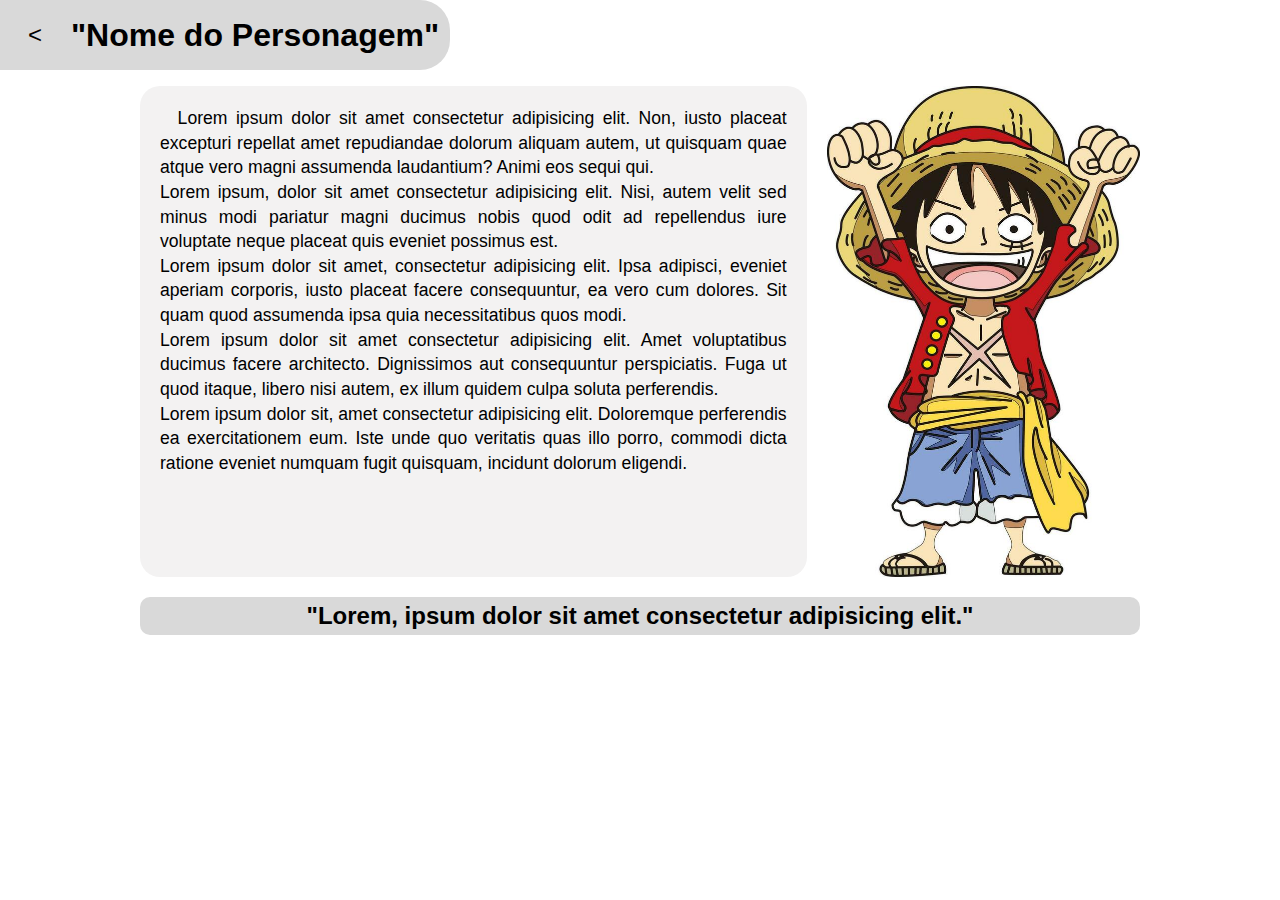
<file: pages/paginaPersonagensDescricao.html>
<!DOCTYPE html>
<html lang="pt-br">
<head>
    <link rel="stylesheet" href="../css/stylePersonagensDescricao.css">
    <meta charset="UTF-8">
    <meta name="viewport" content="width=device-width, initial-scale=1.0">
    <title>Descrição do Personagem</title>
</head>
<body>
    <header>
        <button onclick="goBack()"><</button>
        <h1>"Nome do Personagem"</h1>
    </header>
    <main>
        <section id="textoImagem">
            <article> <!-- Descrição dos Personagens -->
                <p>Lorem ipsum dolor sit amet consectetur adipisicing elit. Non, iusto placeat excepturi repellat amet repudiandae dolorum aliquam autem, ut quisquam quae atque vero magni assumenda laudantium? Animi eos sequi qui. <br> Lorem ipsum, dolor sit amet consectetur adipisicing elit. Nisi, autem velit sed minus modi pariatur magni ducimus nobis quod odit ad repellendus iure voluptate neque placeat quis eveniet possimus est. <br> Lorem ipsum dolor sit amet, consectetur adipisicing elit. Ipsa adipisci, eveniet aperiam corporis, iusto placeat facere consequuntur, ea vero cum dolores. Sit quam quod assumenda ipsa quia necessitatibus quos modi. <br> Lorem ipsum dolor sit amet consectetur adipisicing elit. Amet voluptatibus ducimus facere architecto. Dignissimos aut consequuntur perspiciatis. Fuga ut quod itaque, libero nisi autem, ex illum quidem culpa soluta perferendis. <br> Lorem ipsum dolor sit, amet consectetur adipisicing elit. Doloremque perferendis ea exercitationem eum. Iste unde quo veritatis quas illo porro, commodi dicta ratione eveniet numquam fugit quisquam, incidunt dolorum eligendi.</p>
            </article>
            <section id="imagemPersonagem">
                <img src="../images/luffy.jpg" alt="Foto do Personagem">
            </section>
        </section>
        <div id="frasePersonagem">
            <h2>"Lorem, ipsum dolor sit amet consectetur adipisicing elit."</h2>
        </div>
    </main>
</body>

<script src="../js/index.js"></script>

</html>
</file>
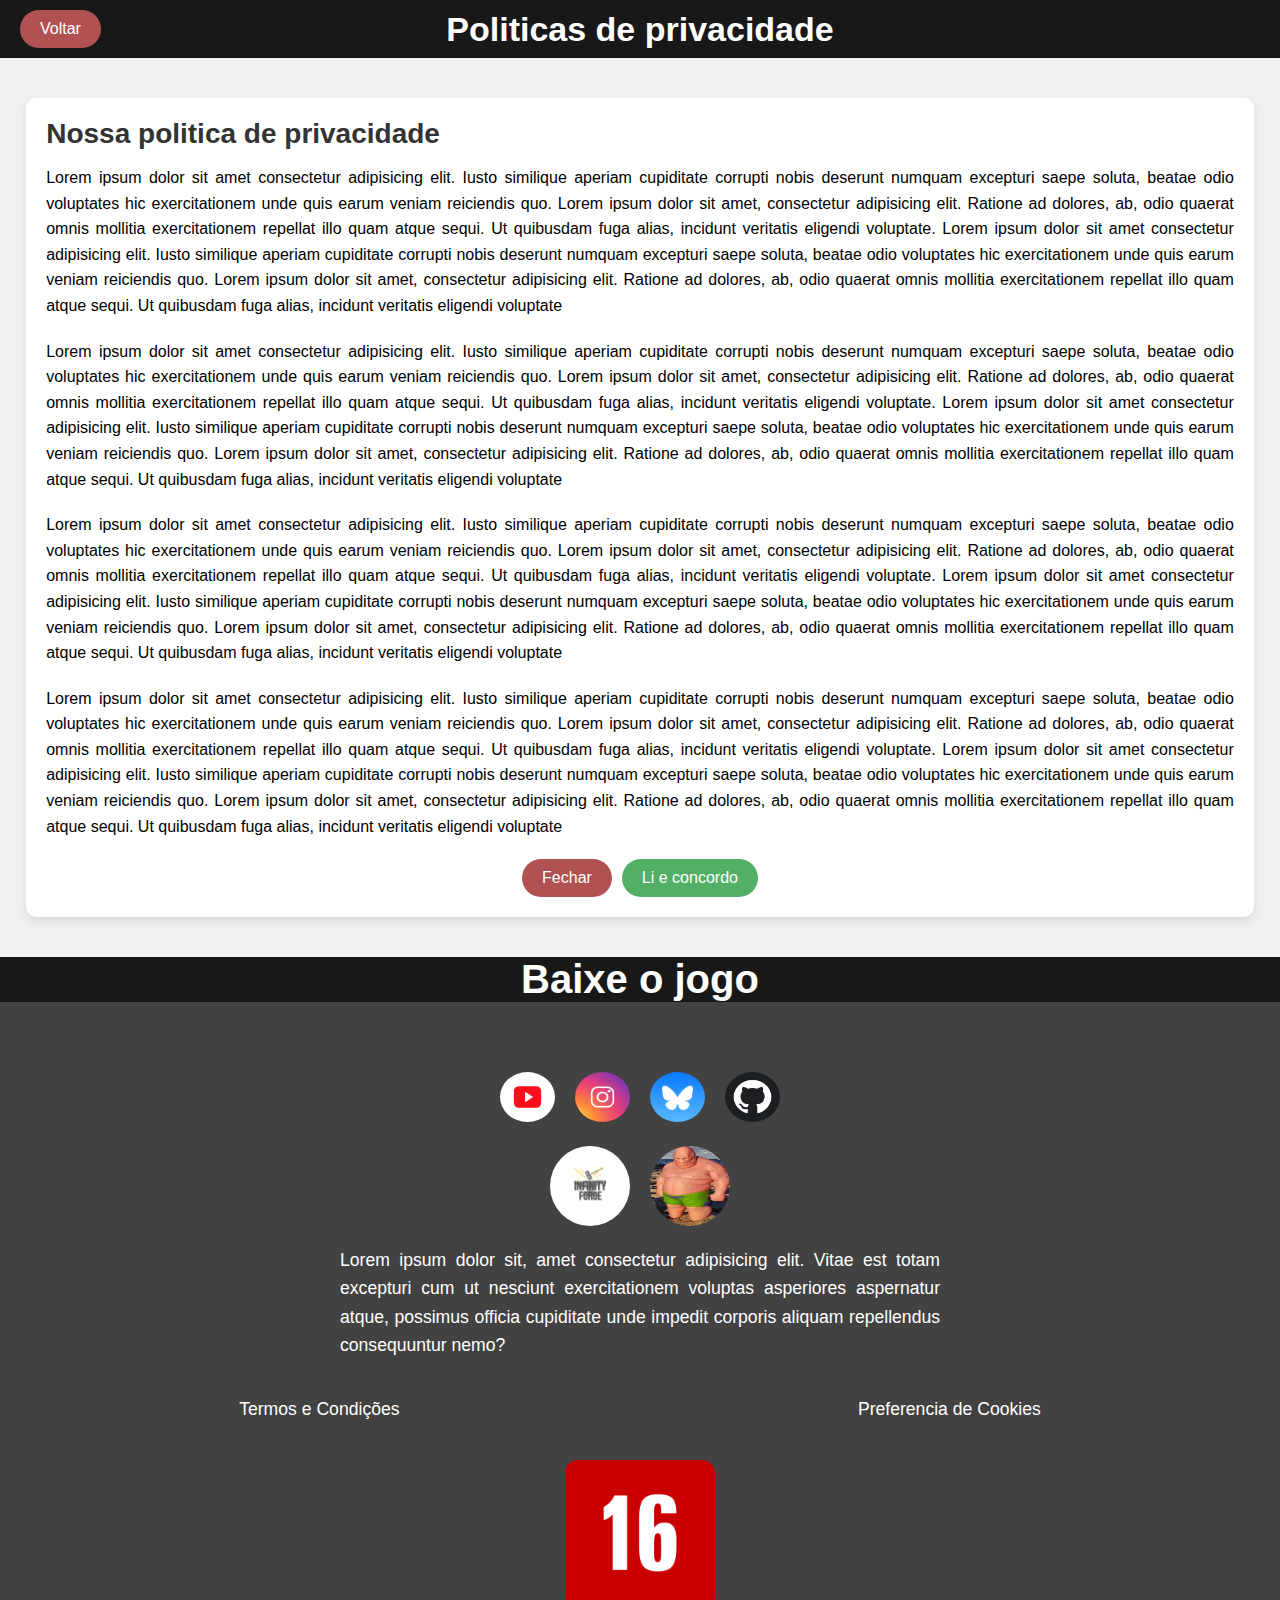
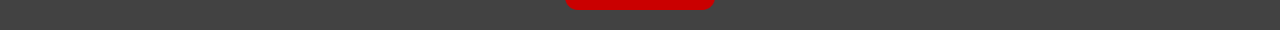
<file: pages/paginaPoliticaDePrivacidade.html>
<!DOCTYPE html>
<html lang="pt-br">
<head>
    <meta charset="UTF-8">
    <meta name="viewport" content="width=device-width, initial-scale=1.0">
    <link rel="stylesheet" href="../css/style.css">
    <link href="https://cdn.jsdelivr.net/npm/bootstrap@5.2.3/dist/css/bootstrap.min.css" rel="stylesheet" integrity="sha384-rbsA2VBKQhggwzxH7pPCaAqO46MgnOM80zW1RWuH61DGLwZJEdK2Kadq2F9CUG65" crossorigin="anonymous">
    <link rel="stylesheet" href="../css/stylesChatBot.css">
    <title>Politica de privacidade</title>

    <style>
        /* variaveis */
        :root {
            --vermelho-escuro: #B05252;
            --preto-navbar: #181818;
            --cinza: #D9D9D9;
            --cinza-da-navbar: #8D8D8D;
            --cinza-dos-gatoides-e-mapas: #A6A6A6;
        }
        /* Estilo geral do header */
        header {
            display: flex;
            justify-content: space-between; 
            align-items: center; 
            width: 100vw; 
            padding: 10px 20px; 
            background-color: var(--preto-navbar); 
            box-shadow: 0 2px 4px rgba(0, 0, 0, 0.1); 
        }

        /* Estilo do botão */
        button#voltar {
            padding: 10px 20px;
            background-color: var(--vermelho-escuro); 
            color: white; 
            border: none; 
            border-radius: 20px; 
            cursor: pointer; 
            font-size: 16px; 
            transition: background-color 0.3s ease; 
        }

        button#voltar:hover {
            background-color: rgb(255, 146, 146); 
        }

        /* Estilo do título */
        header h1 {
            position: absolute; 
            left: 50%; 
            transform: translateX(-50%); 
            font-size: 34px; 
            font-weight: bolder;
            color: #fff;
        }

        /* Estilo do main */
        main {
            background-color: #f0f0f0; 
            padding: 40px 20px; 
            display: flex;
            justify-content: center; 
            width: 100%;
        }

        /* Estilo da section */
        section.politicas {
            background-color: white; 
            width: 99%;
            padding: 20px; 
            border-radius: 10px;
            box-shadow: 0 4px 8px rgba(0, 0, 0, 0.1); 
        }

        /* Estilo do texto dentro da section */
        section.politicas h3 {
            font-size: 28px;
            color: #333; 
            margin-bottom: 15px; 
        }

        section.politicas p {
            text-align: justify; 
            color: #000; 
            line-height: 1.6; 
            margin-bottom: 20px; 
        }

        /* Estilo dos botões dentro da section */
        .botoesConcordar {
            display: flex;
            justify-content: center; 
            gap: 10px; 
            margin-top: 20px;
        }

        .botoesConcordar a {
            text-decoration: none; 
        }

        button#fechar {
            padding: 10px 20px;
            background-color: var(--vermelho-escuro); 
            color: white; 
            border: none; 
            border-radius: 20px; 
            cursor: pointer; 
            font-size: 16px; 
            transition: background-color 0.3s ease; 
        }

        button#fechar:hover {
            background-color: rgb(255, 123, 123); 
            color: rgb(255, 255, 255);
        }

        button#concordo {
            padding: 10px 20px;
            background-color: #52b066; 
            color: white; 
            border: none; 
            border-radius: 20px; 
            cursor: pointer; 
            font-size: 16px; 
            transition: background-color 0.3s ease; 
        }

        button#concordo:hover {
            background-color: rgb(154, 255, 123); 
            color: black;
        }

        /* Responsividade - Ajustes para telas menores */
        @media (max-width: 768px) {
            header {
                padding: 15px; /* Ajusta o padding para telas menores */
            }

            header h1 {
                font-size: 20px; /* Diminui o tamanho do título em telas menores */
            }

            button#fechar {
                font-size: 18px; /* Ajusta o tamanho da fonte do botão */
            }
        }

        /* Responsividade - Ajustes para telas muito pequenas (celulares) */
        @media (max-width: 480px) {
            header {
                padding: 10px; /* Menor espaçamento para telas pequenas */
            }

            header h1 {
                font-size: 18px; /* Reduz o tamanho do título para caber em telas pequenas */
            }

            button#fechar {
                font-size: 16px; /* Ajuste adicional no tamanho do botão */
                padding: 8px 15px; /* Ajuste no padding do botão */
            }
        }

    </style>

</head>
<body>
    <header>
        <a href="#" onclick="goBack()">
            <button id="voltar">Voltar</button>
        </a>
        <h1>Politicas de privacidade</h1>
    </header>
    <main>
        <section class="politicas">
            <h3>Nossa politica de privacidade</h3>
            <p>Lorem ipsum dolor sit amet consectetur adipisicing elit. Iusto similique aperiam cupiditate corrupti nobis deserunt numquam excepturi saepe soluta, beatae odio voluptates hic exercitationem unde quis earum veniam reiciendis quo. Lorem ipsum dolor sit amet, consectetur adipisicing elit. Ratione ad dolores, ab, odio quaerat omnis mollitia exercitationem repellat illo quam atque sequi. Ut quibusdam fuga alias, incidunt veritatis eligendi voluptate.
            
            Lorem ipsum dolor sit amet consectetur adipisicing elit. Iusto similique aperiam cupiditate corrupti nobis deserunt numquam excepturi saepe soluta, beatae odio voluptates hic exercitationem unde quis earum veniam reiciendis quo. Lorem ipsum dolor sit amet, consectetur adipisicing elit. Ratione ad dolores, ab, odio quaerat omnis mollitia exercitationem repellat illo quam atque sequi. Ut quibusdam fuga alias, incidunt veritatis eligendi voluptate
            </p>
            <p>Lorem ipsum dolor sit amet consectetur adipisicing elit. Iusto similique aperiam cupiditate corrupti nobis deserunt numquam excepturi saepe soluta, beatae odio voluptates hic exercitationem unde quis earum veniam reiciendis quo. Lorem ipsum dolor sit amet, consectetur adipisicing elit. Ratione ad dolores, ab, odio quaerat omnis mollitia exercitationem repellat illo quam atque sequi. Ut quibusdam fuga alias, incidunt veritatis eligendi voluptate.
            
            Lorem ipsum dolor sit amet consectetur adipisicing elit. Iusto similique aperiam cupiditate corrupti nobis deserunt numquam excepturi saepe soluta, beatae odio voluptates hic exercitationem unde quis earum veniam reiciendis quo. Lorem ipsum dolor sit amet, consectetur adipisicing elit. Ratione ad dolores, ab, odio quaerat omnis mollitia exercitationem repellat illo quam atque sequi. Ut quibusdam fuga alias, incidunt veritatis eligendi voluptate
            </p>
            <p>Lorem ipsum dolor sit amet consectetur adipisicing elit. Iusto similique aperiam cupiditate corrupti nobis deserunt numquam excepturi saepe soluta, beatae odio voluptates hic exercitationem unde quis earum veniam reiciendis quo. Lorem ipsum dolor sit amet, consectetur adipisicing elit. Ratione ad dolores, ab, odio quaerat omnis mollitia exercitationem repellat illo quam atque sequi. Ut quibusdam fuga alias, incidunt veritatis eligendi voluptate.
            
            Lorem ipsum dolor sit amet consectetur adipisicing elit. Iusto similique aperiam cupiditate corrupti nobis deserunt numquam excepturi saepe soluta, beatae odio voluptates hic exercitationem unde quis earum veniam reiciendis quo. Lorem ipsum dolor sit amet, consectetur adipisicing elit. Ratione ad dolores, ab, odio quaerat omnis mollitia exercitationem repellat illo quam atque sequi. Ut quibusdam fuga alias, incidunt veritatis eligendi voluptate
            </p>
            <p>Lorem ipsum dolor sit amet consectetur adipisicing elit. Iusto similique aperiam cupiditate corrupti nobis deserunt numquam excepturi saepe soluta, beatae odio voluptates hic exercitationem unde quis earum veniam reiciendis quo. Lorem ipsum dolor sit amet, consectetur adipisicing elit. Ratione ad dolores, ab, odio quaerat omnis mollitia exercitationem repellat illo quam atque sequi. Ut quibusdam fuga alias, incidunt veritatis eligendi voluptate.
            
            Lorem ipsum dolor sit amet consectetur adipisicing elit. Iusto similique aperiam cupiditate corrupti nobis deserunt numquam excepturi saepe soluta, beatae odio voluptates hic exercitationem unde quis earum veniam reiciendis quo. Lorem ipsum dolor sit amet, consectetur adipisicing elit. Ratione ad dolores, ab, odio quaerat omnis mollitia exercitationem repellat illo quam atque sequi. Ut quibusdam fuga alias, incidunt veritatis eligendi voluptate
            </p>

            <div class="botoesConcordar">
                <a href="#" onclick="goBack()">
                    <button id="fechar">Fechar</button>
                </a>
                <a href="#" onclick="goBack()">
                    <button id="concordo">Li e concordo</button>
                </a>
            </div>
        </section>
    </main>
    <footer>
        <h1 class="tituloParaAbas">Baixe o jogo</h1>
        <div id="imagensETexto">
            <div id="redesSociais">
                <a href="#">
                    <img src="../images/youtubeLogo.jpg" alt="Youtube">
                </a>
                <a href="#">
                    <img src="../images/instagramLogo.jpg" alt="Instagram">
                </a>
                <a href="#">
                    <img src="../images/blueskyLogo.png" alt="Bluesky">
                </a>
                <a href="https://github.com/Infinity-Forge">
                    <img src="../images/githubLogo.png" alt="Github">
                </a>
            </div>
            <div id="logos">
                <img src="../images/empresaLogo.png" alt="logo da empresa">
                <img src="../images/patrick.jpg" alt="logo do jogo">
            </div>
            <p>Lorem ipsum dolor sit, amet consectetur adipisicing elit. Vitae est totam excepturi cum ut nesciunt exercitationem voluptas asperiores aspernatur atque, possimus officia cupiditate unde impedit corporis aliquam repellendus consequuntur nemo?</p>
        </div>
        <div id="politicas">
            <a href="paginaTermos.html">
                <p>Termos e Condições</p>
            </a>
            <a href="#">
                <p>Preferencia de Cookies</p>
            </a>
        </div>
        <div id="imagemIdade">
            <img src="../images/16anosLogo.png" alt="indicação de idade para o jogo">
        </div>
    </footer>
</body>

<script src="../js/index.js"></script>
<script src="https://cdn.jsdelivr.net/npm/bootstrap@5.2.3/dist/js/bootstrap.bundle.min.js" integrity="sha384-kenU1KFdBIe4zVF0s0G1M5b4hcpxyD9F7jL+jjXkk+Q2h455rYXK/7HAuoJl+0I4" crossorigin="anonymous"></script>
<script src="../js/chatBot.js"></script>

</html>
</file>
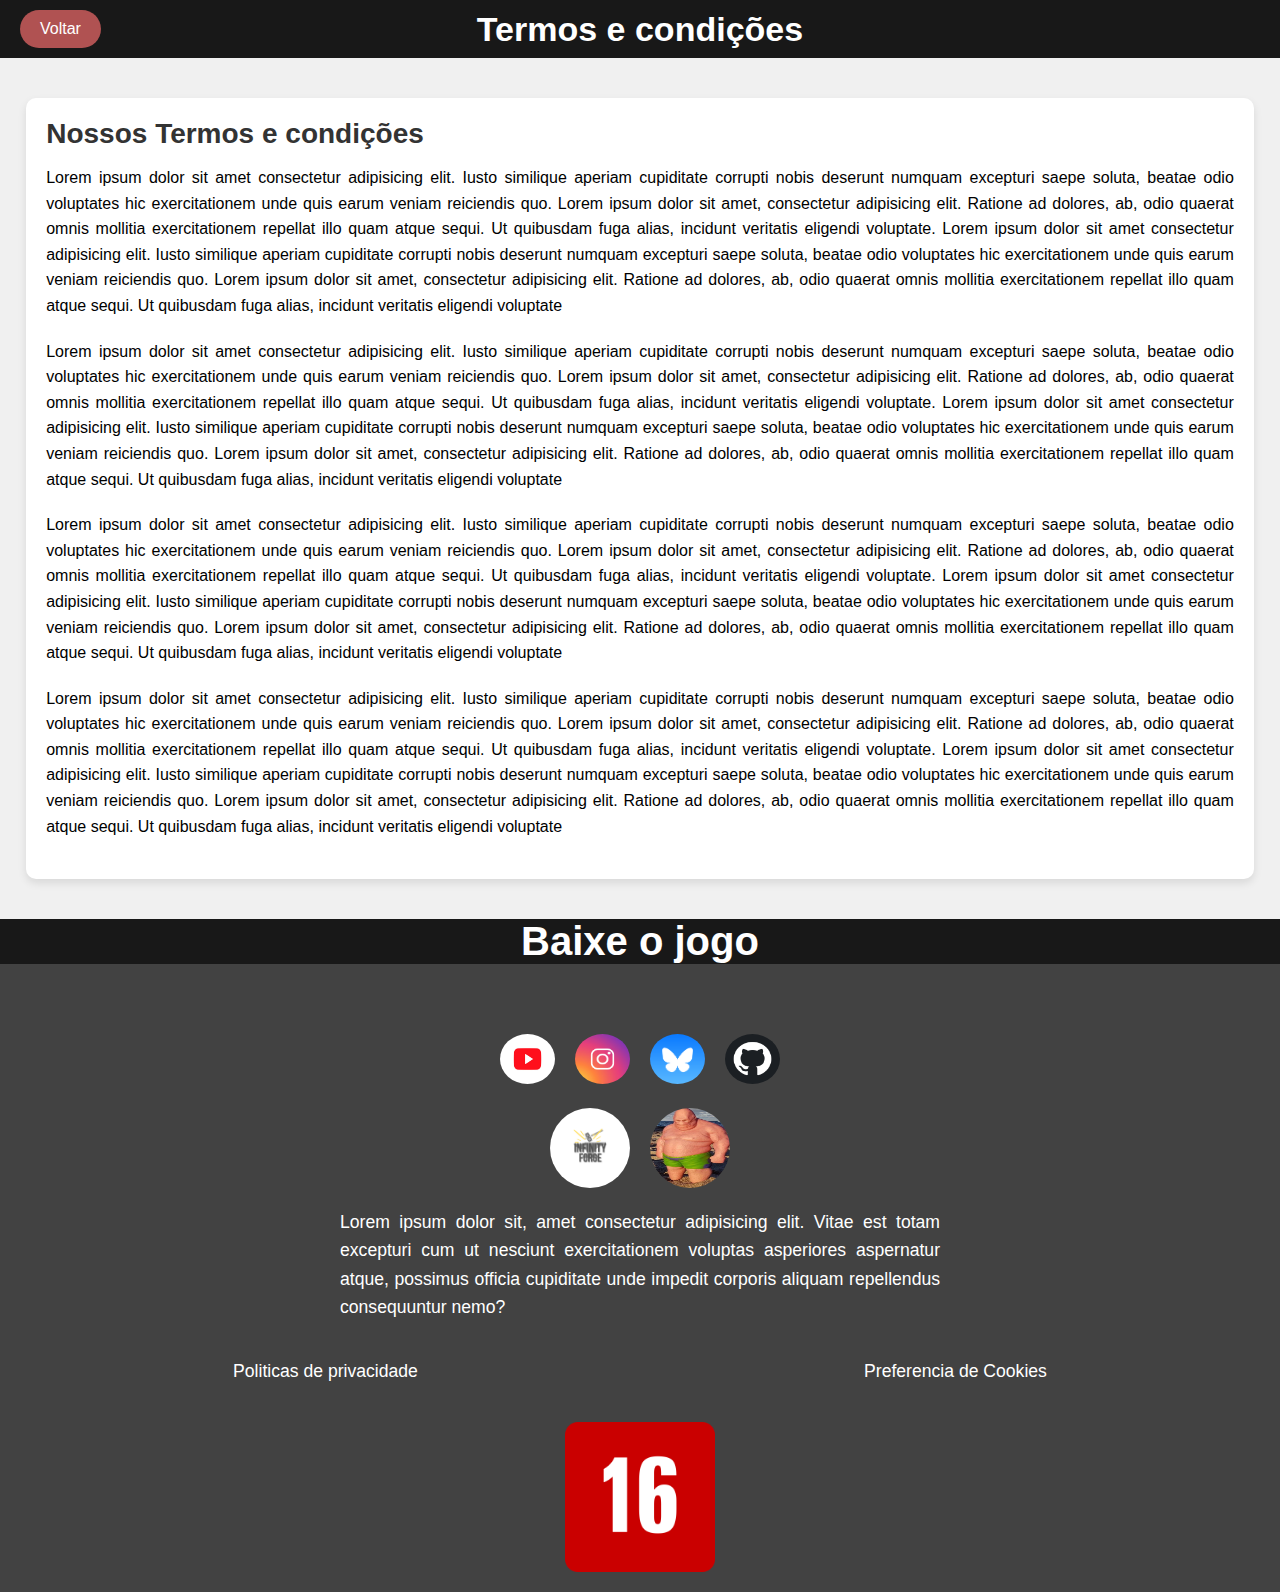
<file: pages/paginaTermos.html>
<!DOCTYPE html>
<html lang="pt-br">
<head>
    <meta charset="UTF-8">
    <meta name="viewport" content="width=device-width, initial-scale=1.0">
    <link rel="stylesheet" href="../css/style.css">
    <link href="https://cdn.jsdelivr.net/npm/bootstrap@5.2.3/dist/css/bootstrap.min.css" rel="stylesheet" integrity="sha384-rbsA2VBKQhggwzxH7pPCaAqO46MgnOM80zW1RWuH61DGLwZJEdK2Kadq2F9CUG65" crossorigin="anonymous">
    <link rel="stylesheet" href="../css/stylesChatBot.css">
    <title>Termos e condições</title>

    <style>
        /* variaveis */
        :root {
            --vermelho-escuro: #B05252;
            --preto-navbar: #181818;
            --cinza: #D9D9D9;
            --cinza-da-navbar: #8D8D8D;
            --cinza-dos-gatoides-e-mapas: #A6A6A6;
        }
        /* Estilo geral do header */
        header {
            display: flex;
            justify-content: space-between; 
            align-items: center; 
            width: 100vw; 
            padding: 10px 20px; 
            background-color: var(--preto-navbar); 
            box-shadow: 0 2px 4px rgba(0, 0, 0, 0.1); 
        }

        /* Estilo do botão */
        button#voltar {
            padding: 10px 20px;
            background-color: var(--vermelho-escuro); 
            color: white; 
            border: none; 
            border-radius: 20px; 
            cursor: pointer; 
            font-size: 16px; 
            transition: background-color 0.3s ease; 
        }

        button#voltar:hover {
            background-color: rgb(255, 146, 146); 
        }

        /* Estilo do título */
        header h1 {
            position: absolute; 
            left: 50%; 
            transform: translateX(-50%); 
            font-size: 34px; 
            font-weight: bolder;
            color: #fff;
        }

        /* Estilo do main */
        main {
            background-color: #f0f0f0; 
            padding: 40px 20px; 
            display: flex;
            justify-content: center; 
            width: 100%;
        }

        /* Estilo da section */
        section.politicas {
            background-color: white; 
            width: 99%;
            padding: 20px; 
            border-radius: 10px;
            box-shadow: 0 4px 8px rgba(0, 0, 0, 0.1); 
        }

        /* Estilo do texto dentro da section */
        section.politicas h3 {
            font-size: 28px;
            color: #333; 
            margin-bottom: 15px; 
        }

        section.politicas p {
            text-align: justify; 
            color: #000; 
            line-height: 1.6; 
            margin-bottom: 20px; 
        }

        /* Responsividade - Ajustes para telas menores */
        @media (max-width: 768px) {
            header {
                padding: 15px; /* Ajusta o padding para telas menores */
            }

            header h1 {
                font-size: 20px; /* Diminui o tamanho do título em telas menores */
            }

            button#fechar {
                font-size: 18px; /* Ajusta o tamanho da fonte do botão */
            }
        }

        /* Responsividade - Ajustes para telas muito pequenas (celulares) */
        @media (max-width: 480px) {
            header {
                padding: 10px; /* Menor espaçamento para telas pequenas */
            }

            header h1 {
                font-size: 18px; /* Reduz o tamanho do título para caber em telas pequenas */
            }

            button#fechar {
                font-size: 16px; /* Ajuste adicional no tamanho do botão */
                padding: 8px 15px; /* Ajuste no padding do botão */
            }
        }

    </style>

</head>
<body>
    <header>
        <a href="#" onclick="goBack()">
            <button id="voltar">Voltar</button>
        </a>
        <h1>Termos e condições</h1>
    </header>
    <main>
        <section class="politicas">
            <h3>Nossos Termos e condições</h3>
            <p>Lorem ipsum dolor sit amet consectetur adipisicing elit. Iusto similique aperiam cupiditate corrupti nobis deserunt numquam excepturi saepe soluta, beatae odio voluptates hic exercitationem unde quis earum veniam reiciendis quo. Lorem ipsum dolor sit amet, consectetur adipisicing elit. Ratione ad dolores, ab, odio quaerat omnis mollitia exercitationem repellat illo quam atque sequi. Ut quibusdam fuga alias, incidunt veritatis eligendi voluptate.
            
            Lorem ipsum dolor sit amet consectetur adipisicing elit. Iusto similique aperiam cupiditate corrupti nobis deserunt numquam excepturi saepe soluta, beatae odio voluptates hic exercitationem unde quis earum veniam reiciendis quo. Lorem ipsum dolor sit amet, consectetur adipisicing elit. Ratione ad dolores, ab, odio quaerat omnis mollitia exercitationem repellat illo quam atque sequi. Ut quibusdam fuga alias, incidunt veritatis eligendi voluptate
            </p>
            <p>Lorem ipsum dolor sit amet consectetur adipisicing elit. Iusto similique aperiam cupiditate corrupti nobis deserunt numquam excepturi saepe soluta, beatae odio voluptates hic exercitationem unde quis earum veniam reiciendis quo. Lorem ipsum dolor sit amet, consectetur adipisicing elit. Ratione ad dolores, ab, odio quaerat omnis mollitia exercitationem repellat illo quam atque sequi. Ut quibusdam fuga alias, incidunt veritatis eligendi voluptate.
            
            Lorem ipsum dolor sit amet consectetur adipisicing elit. Iusto similique aperiam cupiditate corrupti nobis deserunt numquam excepturi saepe soluta, beatae odio voluptates hic exercitationem unde quis earum veniam reiciendis quo. Lorem ipsum dolor sit amet, consectetur adipisicing elit. Ratione ad dolores, ab, odio quaerat omnis mollitia exercitationem repellat illo quam atque sequi. Ut quibusdam fuga alias, incidunt veritatis eligendi voluptate
            </p>
            <p>Lorem ipsum dolor sit amet consectetur adipisicing elit. Iusto similique aperiam cupiditate corrupti nobis deserunt numquam excepturi saepe soluta, beatae odio voluptates hic exercitationem unde quis earum veniam reiciendis quo. Lorem ipsum dolor sit amet, consectetur adipisicing elit. Ratione ad dolores, ab, odio quaerat omnis mollitia exercitationem repellat illo quam atque sequi. Ut quibusdam fuga alias, incidunt veritatis eligendi voluptate.
            
            Lorem ipsum dolor sit amet consectetur adipisicing elit. Iusto similique aperiam cupiditate corrupti nobis deserunt numquam excepturi saepe soluta, beatae odio voluptates hic exercitationem unde quis earum veniam reiciendis quo. Lorem ipsum dolor sit amet, consectetur adipisicing elit. Ratione ad dolores, ab, odio quaerat omnis mollitia exercitationem repellat illo quam atque sequi. Ut quibusdam fuga alias, incidunt veritatis eligendi voluptate
            </p>
            <p>Lorem ipsum dolor sit amet consectetur adipisicing elit. Iusto similique aperiam cupiditate corrupti nobis deserunt numquam excepturi saepe soluta, beatae odio voluptates hic exercitationem unde quis earum veniam reiciendis quo. Lorem ipsum dolor sit amet, consectetur adipisicing elit. Ratione ad dolores, ab, odio quaerat omnis mollitia exercitationem repellat illo quam atque sequi. Ut quibusdam fuga alias, incidunt veritatis eligendi voluptate.
            
            Lorem ipsum dolor sit amet consectetur adipisicing elit. Iusto similique aperiam cupiditate corrupti nobis deserunt numquam excepturi saepe soluta, beatae odio voluptates hic exercitationem unde quis earum veniam reiciendis quo. Lorem ipsum dolor sit amet, consectetur adipisicing elit. Ratione ad dolores, ab, odio quaerat omnis mollitia exercitationem repellat illo quam atque sequi. Ut quibusdam fuga alias, incidunt veritatis eligendi voluptate
            </p>
        </section>
    </main>
    <footer>
        <h1 class="tituloParaAbas">Baixe o jogo</h1>
        <div id="imagensETexto">
            <div id="redesSociais">
                <a href="#">
                    <img src="../images/youtubeLogo.jpg" alt="Youtube">
                </a>
                <a href="#">
                    <img src="../images/instagramLogo.jpg" alt="Instagram">
                </a>
                <a href="#">
                    <img src="../images/blueskyLogo.png" alt="Bluesky">
                </a>
                <a href="https://github.com/Infinity-Forge">
                    <img src="../images/githubLogo.png" alt="Github">
                </a>
            </div>
            <div id="logos">
                <img src="../images/empresaLogo.png" alt="logo da empresa">
                <img src="../images/patrick.jpg" alt="logo do jogo">
            </div>
            <p>Lorem ipsum dolor sit, amet consectetur adipisicing elit. Vitae est totam excepturi cum ut nesciunt exercitationem voluptas asperiores aspernatur atque, possimus officia cupiditate unde impedit corporis aliquam repellendus consequuntur nemo?</p>
        </div>
        <div id="politicas">
            <a href="paginaPoliticaDePrivacidade.html">
                <p>Politicas de privacidade</p>
            </a>
            <a href="#">
                <p>Preferencia de Cookies</p>
            </a>
        </div>
        <div id="imagemIdade">
            <img src="../images/16anosLogo.png" alt="indicação de idade para o jogo">
        </div>
    </footer>
</body>

<script src="../js/index.js"></script>
<script src="https://cdn.jsdelivr.net/npm/bootstrap@5.2.3/dist/js/bootstrap.bundle.min.js" integrity="sha384-kenU1KFdBIe4zVF0s0G1M5b4hcpxyD9F7jL+jjXkk+Q2h455rYXK/7HAuoJl+0I4" crossorigin="anonymous"></script>
<script src="../js/chatBot.js"></script>

</html>
</file>
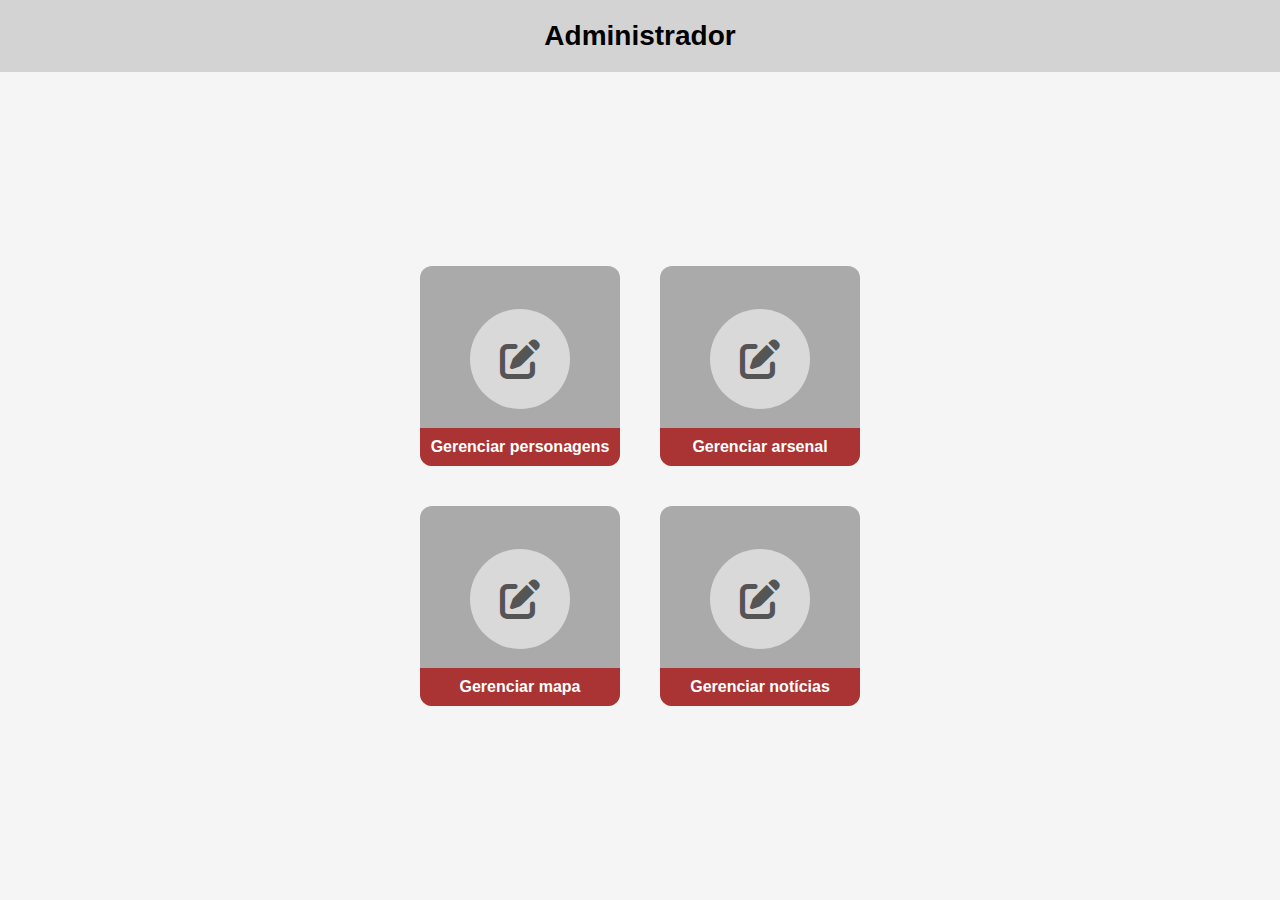
<file: pages/admin/paginaHomeAdmin.html>
<!DOCTYPE html>
<html lang="pt-BR">
<head>
  <meta charset="UTF-8" />
  <meta name="viewport" content="width=device-width, initial-scale=1.0" />
  <title>Painel Admin</title>
  <link href="https://cdnjs.cloudflare.com/ajax/libs/font-awesome/6.5.0/css/all.min.css" rel="stylesheet">
  <style>
    * {
      box-sizing: border-box;
      margin: 0;
      padding: 0;
    }

    body {
      font-family: Arial, sans-serif;
      background-color: #f5f5f5;
      height: 100vh;
      display: flex;
      flex-direction: column;
      align-items: center;
    }

    header {
      width: 100%;
      background-color: #d3d3d3;
      padding: 20px 0;
      text-align: center;
      font-size: 28px;
      font-weight: bold;
    }

    .main {
      flex: 1;
      display: flex;
      justify-content: center;
      align-items: center;
      width: 100%;
    }

    .container {
      display: grid;
      grid-template-columns: repeat(2, 1fr);
      gap: 40px;
      padding: 40px;
    }

    .card {
      background-color: #aaa;
      width: 200px;
      height: 200px;
      border-radius: 12px;
      position: relative;
      overflow: hidden;
      text-align: center;
      transition: transform 0.3s, box-shadow 0.3s;
      cursor: pointer;
      display: flex;
      flex-direction: column;
      align-items: center;
      justify-content: center;
    }

    .card:hover {
      transform: scale(1.08);
      box-shadow: 0 10px 20px rgba(0, 0, 0, 0.4);
    }

    .icon-circle {
      background-color: #d9d9d9;
      border-radius: 50%;
      width: 100px;
      height: 100px;
      display: flex;
      align-items: center;
      justify-content: center;
      margin-bottom: 15px;
    }

    .icon-circle i {
      font-size: 40px;
      color: #555;
    }

    .label {
      position: absolute;
      bottom: 0;
      background-color: #a33;
      color: #fff;
      width: 100%;
      padding: 10px 0;
      font-weight: bold;
    }

    @media (max-width: 600px) {
      .container {
        grid-template-columns: 1fr;
        gap: 30px;
      }

      .card {
        width: 180px;
        height: 180px;
      }

      .icon-circle {
        width: 80px;
        height: 80px;
      }

      .icon-circle i {
        font-size: 30px;
      }

      .label {
        font-size: 14px;
      }
    }
  </style>
</head>
<body>

  <header>Administrador</header>

  <div class="main">
    <div class="container">
      <div class="card">
        <div class="icon-circle">
          <i class="fas fa-edit"></i>
        </div>
        <div class="label">Gerenciar personagens</div>
      </div>
      <div class="card">
        <div class="icon-circle">
          <i class="fas fa-edit"></i>
        </div>
        <div class="label">Gerenciar arsenal</div>
      </div>
      <div class="card">
        <div class="icon-circle">
          <i class="fas fa-edit"></i>
        </div>
        <div class="label">Gerenciar mapa</div>
      </div>
      <div class="card">
        <div class="icon-circle">
          <i class="fas fa-edit"></i>
        </div>
        <div class="label">Gerenciar notícias</div>
      </div>
    </div>
  </div>

</body>
</html>
</file>
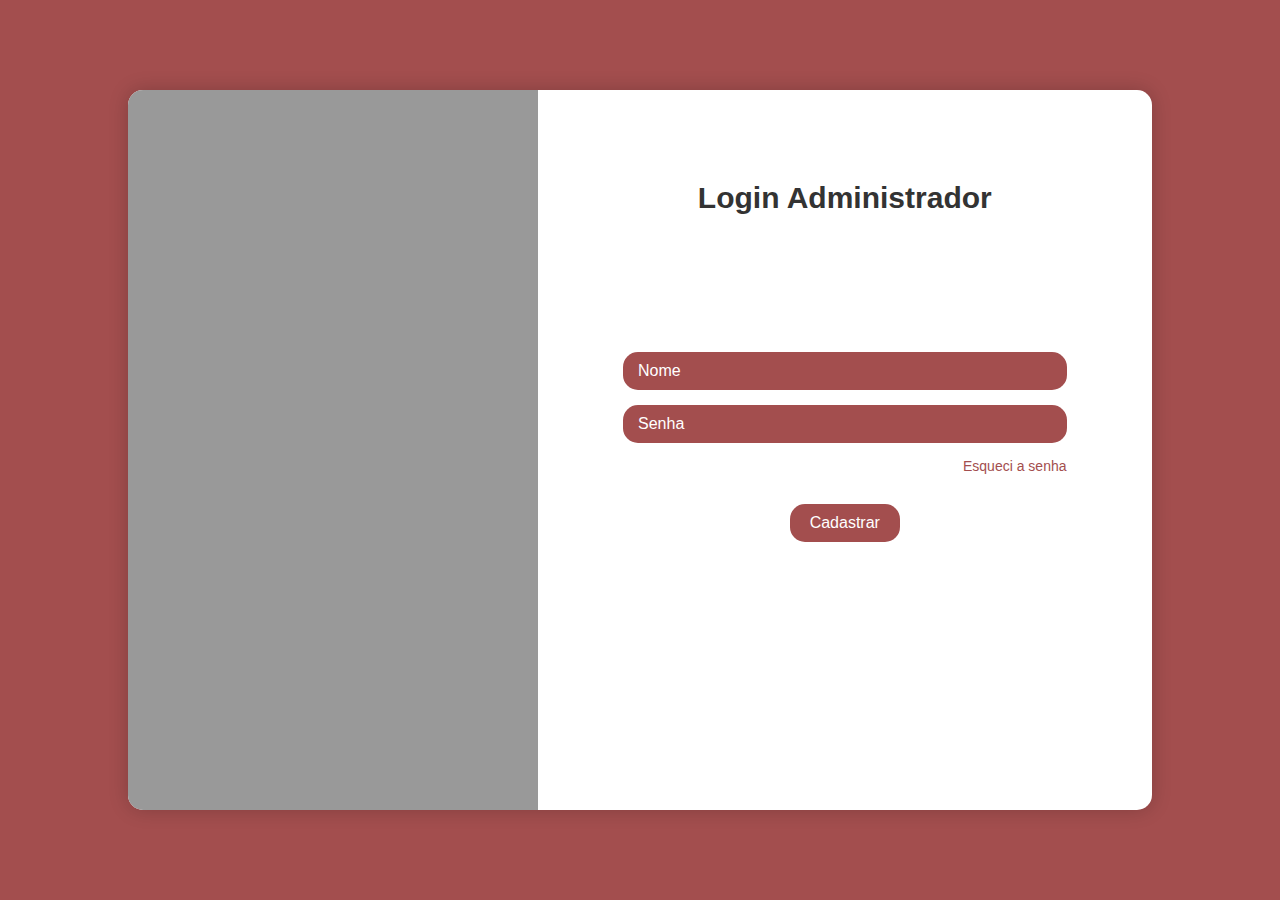
<file: pages/admin/paginaLogin.html>
<!DOCTYPE html>
<html lang="pt-br">
  <head>
    <meta charset="UTF-8" />
    <meta name="viewport" content="width=device-width, initial-scale=1.0" />
    <title>Login Administrador</title>
    <link rel="stylesheet" href="../../css/admin/styleLogin.css" />
  </head>
  <body>
    <div class="container">
      <div class="left-panel"></div>
      <div class="right-panel">
        <h2>Login Administrador</h2>
        <form>
          <input type="text" placeholder="Nome" class="input-field" />
          <input type="password" placeholder="Senha" class="input-field" />
          <a href="#" class="forgot-password">Esqueci a senha</a>
          <button type="submit" class="btn">Cadastrar</button>
        </form>
      </div>
    </div>
  </body>
</html>
</file>
<file: css/style.css>
/* variaveis */
:root {
    --vermelho-escuro: #B05252;
    --preto-navbar: #181818;
    --cinza: #D9D9D9;
    --cinza-da-navbar: #8D8D8D;
    --cinza-dos-gatoides-e-mapas: #A6A6A6;
}

/* codigo para a pagina ao todo */
* {
    box-sizing: border-box; 
    font-family: Arial, Helvetica, sans-serif;
    padding: 0;
    margin: 0;
}

body {
    background-color: var(--cinza);
}

/* codigo para a navbar */
header > nav {
    background-color: var(--preto-navbar);
    height: 65px;
    display: flex;
    align-items: center;
    flex-direction: row;
    padding: 0 20px;
    position: relative; 
}

header > nav > img {
    height: 40px;
    width: 65px;
}

header > nav > .hamburger {
    display: none;
    background: none;
    border: none;
    border-radius: 20px;
    color: #fff;
    font-size: 24px;
    cursor: pointer;
    margin-left: auto; 
    height: 45px;
    width: 50px;
    transition: background-color 0.3s; 
}

header > nav > a {
    text-decoration: none;
}

img#logoNavbar {
    margin-top: 7px;
    border-radius: 10px;
}

/* codigo para os botoes da navbar */
button.navbarButton {
    background-color: var(--preto-navbar);
    color: #fff;
    font-size: 1.4em;
    padding: 6px 20px; 
    border: none;   
    cursor: pointer;
    margin-left: 20px; 
    transition: border-bottom 0.3s; 
}

button.navbarButton:hover {
    border-bottom: 4px solid var(--vermelho-escuro); 
    margin-bottom: -2px; 
}

button#jogar {
    border: none;
    border-radius: 20px;
    background-color: var(--vermelho-escuro);
    color: #fff;
    padding: 10px 20px;
    cursor: pointer;
    margin-left: auto; 
    transition: background-color 0.3s; 
}

button#jogar:hover {
    background-color: #A05252; 
}

/* codigo do dropdown container para o botao de informações da navbar*/
.dropdown {
    position: relative;
    display: inline-block;
    margin-left: 20px;
    z-index: 2;
}

.dropdown-content {
    display: none;
    position: absolute;
    background-color: var(--preto-navbar);
    opacity: 0.8;
    min-width: 160px;
    box-shadow: 0px 8px 16px 0px rgba(0, 0, 0, 0.2);
    z-index: 1;
    margin-top: 5px;
}

.dropdown-content a {
    color: white;
    padding: 12px 16px;
    text-decoration: none;
    display: block;
    text-align: left;
}

.dropdown:hover .dropdown-content {
    display: block;
}

.dropdown-content a:hover {
    background-color: var(--vermelho-escuro);
    color: #fff;
}

/* sobre o carrocel do inicio da pagina / banner */
.carousel-item img {
    width: 100%;
    height: auto;
    max-height: 350px; 
    object-fit: cover;
}

/* para o carrocel do banner do inicio ficar em baixo do menu do botao informações do jogo */
div#carouselExampleFade {
    z-index: 1;
}

/* div para o botao de baixo do carrocel */
.carousel-caption {
    top: 25%;    
    text-align: center;
}

/* botao jogar que fica em baixo do carrocel na section */
button#jogarBanner {
    border: none;
    border-radius: 20px;
    background-color: var(--vermelho-escuro);
    color: #fff;
    padding: 10px 20px;
    cursor: pointer;
    margin: auto; 
    transition: background-color 0.3s; 
    width: 250px;
}

button#jogarBanner:hover {
    background-color: #A05252; 
    display: flex;
    flex-direction: row;
    justify-content: space-around;
    align-items: center;
    flex-wrap: wrap; 
}

/* parte das novidades / carrocel de novidades */
article#novidades {
    background-color: rgb(243, 242, 242);
    margin-top: 50px;
    margin-bottom: 50px;
    padding: 20px;
}

article#novidades h1 {
    background-color: var(--preto-navbar);
    color: white;
    border-radius: 10px;
    padding: 0px 10px;
    font-size: 2.5em;
}

#novidadesCarousel .carousel-control-prev-icon,
#novidadesCarousel .carousel-control-next-icon {
    background-color: black; /* Cor de fundo dos ícones */
    border-radius: 10px; /* Arredondar os ícones */
    padding: 20px;
}

#novidadesCarousel .carousel-control-prev-icon {
    margin-right: 65px;    
}

#novidadesCarousel .carousel-control-next-icon {
    margin-left: 65px;    
}

div.containersComNovidades {
    display: flex;
    padding: 20px;
    display: flex;
    flex-wrap: wrap;
    justify-content: center;  
    width: 100%;
}

div.containerNovidade {
    background-color: #fff;
    display: flex;
    flex-direction: column;
    align-items: center; 
    margin: 10px; 
    width: 300px;
    /* flex: 1 1 300px;  */
    padding: 15px;
    border-radius: 20px;
    cursor: pointer;
    transition: transform 0.3s ease;
}

div.containerNovidade:hover {
    transform: scale(1.05); 
}

div.containerNovidade img {
    width: 100%; 
    height: 150px; 
}

div.containerNovidade p {
    margin-top: 10px; 
    text-align: left; 
    font-size: 16px;
    font-weight: bold;
    text-indent: 1em;
    line-height: 1.7em;
}

/* codigo para o banner dos guardioes e cavaleiros (parte reutilizada ctrl c + ctrl v) */
div#bannerDosGuardioes {
    margin-bottom: 50px;
}

img#bannerGuardioes {
    height: 300px;
    width: 100%;
}

h1.tituloParaAbas {
    background-color: var(--preto-navbar);
    color: white;
    padding: 0px 10px;
    font-size: 2.5em;
    margin-bottom: 50px;
    text-align: center;
}

 /* codigo para a parte das divs responsivas dos guardioes /////////////////////////////////*/
.gurdioesCavaleiros {
    background-color: rgb(243, 242, 242);
    text-align: center;
    margin: 50px 0;
    padding: 40px 0; 
}

.containerGardiaoCavaleirosPai {
    display: flex;
    flex-wrap: wrap;
    justify-content: center;
    gap: 20px;
}

.containerGardiaoCavaleiros {
    flex: 1 1 20%;
    max-width: 250px; 
    min-width: 200px;
    display: flex;
    justify-content: center;
    align-items: center;
    flex-direction: column;
    position: relative;
    padding: 15px;
    transition: transform 0.3s ease;
}

/* Efeito de hover para expandir a imagem */
.containerGardiaoCavaleiros:hover {
    transform: scale(1.15);
    cursor: pointer;
}

/* Estilo da imagem */
.containerGardiaoCavaleiros img {
    width: 240px;;
    height: 330px;
    border-top-left-radius: 20px;
    border-top-right-radius: 20px;
    object-fit: cover;
}
/* Nome do guardião */
.nomeDoGuardiao {
    background-color: var(--preto-navbar);
    font-size: 18px;
    font-weight: bold;
    color: rgb(255, 255, 255); 
    position: absolute;
    bottom: 15px;
    left: 50%;
    transform: translateX(-50%); 
    width: 240px; 
    text-align: center;
    padding: 5px 0; 
}

/* Estilo da borda ao passar o mouse */
.containerGardiaoCavaleiros:hover .nomeDoGuardiao {
    color: white; 
    background-image: linear-gradient(var(--vermelho-escuro), var(--vermelho-escuro));
    background-size: 100% 40px; /*4 px tbm é legal*/ 
    background-position: bottom; 
    background-repeat: no-repeat;
}

/* codigo sobre a parte mostra o mapa com o textinho do lado com o botao jogar //////////////////// */
.textoEMapa {
    display: flex;
    justify-content: flex-start;
    align-items: center;
    flex-wrap: wrap;
    padding: 20px; 
    margin-top: 60px;
    margin-bottom: 80px;
}

.textinhoJogo {
    flex: 1;
    max-width: 40%;
    padding: 10px; 
}

button.jogarDeBaixoDoTexto {
    width: 170px;
    border: none;
    border-radius: 20px;
    background-color: var(--vermelho-escuro);
    color: #fff;
    padding: 10px 20px;
    cursor: pointer;
    margin-left: auto; 
    transition: background-color 0.3s; 
}

button.jogarDeBaixoDoTexto:hover {
    background-color: #A05252; 
}

.imagemDoLado {
    flex: 1; 
    max-width: 60%;
    display: flex; 
    justify-content: flex-end; 
}

.imagemDoLado img {
    width: 100%; 
    height: auto; 
    max-width: 800px; 
    border-radius: 10px; 
}

/* em relação a section com os dois mapas */
section#mapas {
    margin-top: 120px;
}

#imagensETexto {
    display: flex;
    flex-direction: column;
    justify-content: center;
    align-items: center;
    width: 100%;
    max-width: 800px;
}

/* estilos para o footer */
footer {
    background-color: rgb(66, 66, 66);
    color: white;
}

#imagensETexto {
    display: flex;
    flex-direction: column;
    justify-content: center;
    align-items: center;
    margin: 0 auto;
    width: 100%;
    max-width: 800px;
    height: 100%; 
    padding: 20px;
    box-sizing: border-box;
}

/* Estilos para redes sociais e logos */
#redesSociais, #logos {
    display: flex;
    justify-content: center;
    gap: 20px;
    margin-bottom: 20px;
}

#redesSociais img {
    width: 55px;
    height: 50px;
    border-radius: 50%;
    transition: transform 0.3s ease; 
}

#redesSociais img:hover {
    transform: scale(1.2); 
}

#logos img {
    width: 80px;
    height: 80px;
    border-radius: 50%;
}

/* Estilos para o parágrafo */
#imagensETexto p {
    text-align: justify;
    max-width: 600px;
    margin: 0 auto;
    line-height: 1.6;
    font-size: 1.1em;
}

#politicas {
    display: flex;
    justify-content: space-around;
    align-items: center;
    gap: 20px; 
    width: 100%;
    margin: 0 auto;
    padding: 20px;
    box-sizing: border-box;
}

/* Estilos para os links (a) */
#politicas a {
    text-decoration: none; 
}

/* Estilos para os parágrafos (p) dentro dos links */
#politicas p {
    font-size: 1.1em;
    color: #fff;
    margin: 0;
    transition: color 0.3s ease; 
    font-family: 'Arial', sans-serif;
}

/* Efeito hover para os parágrafos */
#politicas p:hover {
    color: var(--vermelho-escuro); 
}

/* estilos para a imagem com indicação de idade */
#imagemIdade {
    display: flex;
    justify-content: center;
    align-items: center;
    width: 100%;
    margin: 0 auto;
    padding: 20px;
    box-sizing: border-box;
}

/* Estilos para a imagem */
#imagemIdade img {
    width: 150px; 
    height: auto; 
    max-width: 100%; 
}

/* sobre a aba do suporte e a expansão do chatbot */
.suporte-aba {
    position: fixed;
    right: -300px;
    top: 0;
    width: 300px;
    height: 100%;
    background-color: #f1f1f1;
    transition: right 0.4s;
    z-index: 1000;
    padding: 20px;
    box-shadow: -2px 0px 10px rgba(0, 0, 0, 0.5);
}

.suporte-aba.ativa {
    right: 0;
    background-color: var(--vermelho-escuro);
}

.suporte-aba p {
    font-size: 2em;
    font-weight: bold;
    color: white;
}

.suporte-header {
    display: flex;
    justify-content: space-between;
    align-items: center;
}

.suporte-header h2 {
    margin: 0;
}

.fechar-aba {
    background: none;
    border: none;
    font-size: 20px;
    cursor: pointer;
}

.chat-bot {
    height: 150px;
    background-color: #ddd;
    margin-top: 20px;
    transition: height 0.4s;
}

.chat-bot.expandido {
    height: 100%;
}

#suporte {
    position: relative;
}

.chatbot-preview {
    width: 260px;
    height: 300px;
    background-color: var(--preto-navbar);
    color: white;
    display: flex;
    justify-content: start;
    flex-direction: column;
    align-items: center;
    border-radius: 21px;
    cursor: pointer;
    transition: .3s;
    text-align: center;
}

.header-preview p{
    border-top-left-radius: 20px;
    border-top-right-radius: 20px;
    background-color: rgb(192, 61, 61);
}

.footer-preview {
    background-color: rgb(192, 61, 61);
    padding: 10px 0px;
    margin-top: 125px;
    border-bottom-left-radius: 20px;
    border-bottom-right-radius: 20px;
}

button#btn-submit-preview {
    border: none;
    border-radius: 5px;
    padding: 10px;
    font-size: 1rem;
    background-color: white;
    color: black;
}

button#btn-submit-preview:hover {
    cursor: pointer;
    transition: .4s;
    background-color: rgb(255, 146, 146);
    color: white;
}

.chatbot-expanded {
    display: none; /* Inicialmente escondido */
    position: fixed;
    top: 0;
    left: 0;
    right: 0;
    bottom: 0;
    background-color: rgba(0, 0, 0, 0.8); /* Fundo semi-transparente */
    justify-content: center;
    align-items: center;
    z-index: 1000; 
}

.chatbot-expanded.active {
    display: flex; 
}

.botoes-info {
    margin-top: 20px;
}

.botoes-info button {
    background-color: white;
    border: none;
    color: var(--vermelho-escuro);
    border-radius: 20px;
    width: 100%;
    margin-bottom: 10px;
    padding: 10px;
    font-size: 1em;
    font-weight: 600;
}

.botoes-info button:hover {
    color: white;
    background-color: #ff8585; 
    transition: .4s;
}

/* Em relação a responsiviade */
@media (max-width: 900px) {
    /* Ajuste na navbar */
    header > nav {
        height: 90px;
    }
}

@media (max-width: 768px) {
    /* configurações para a navbar */
    header > nav {
        flex-direction: column; 
        height: auto; 
    }

    img#logoNavbar {
        margin-top: 12px;
    }

    header > nav > .hamburger {
        display: block; 
        margin-bottom: 10px;
    }

    header > nav > .hamburger:hover {
        background-color: var(--vermelho-escuro);
    }

    header > nav > a,
    button.navbarButton,
    button#jogar {
        display: none; 
    }

    header > nav.active a,
    header > nav.active button {
        display: block; 
        margin: 10px 0; 
    }

    nav.active button#jogar {
        display: block;
        margin: 10px 0;
    }

    /* em relação ao carrocel na selection */
    .carousel-item img {
        object-fit: contain;
    }

    /* em relação ao botao de baixo do carrocel na section */
    button#jogarBanner {
        height: 42px;
        width: 130px;
    }

    /* em relação aos conteiners do carrocel no artigo de novidades */
    article#novidades h1 {
        font-size: 1.8em;
    }

    div.containersComNovidades {
        width: auto;
    }

    div.containerNovidade {
        width: 280px;
    }

    #novidadesCarousel .carousel-control-prev-icon {
        margin-right: 47px;    
    }
    
    #novidadesCarousel .carousel-control-next-icon {
        margin-left: 47px;    
    }

    /* banner guardioes e cavaleiros (reutilizado) */
    img#bannerGuardioes {
        height: 200px;
    }

    h1.tituloParaAbas {
        font-size: 1.8em;
    }

    /* sobre a parte dos guardioes e cavaleiros */
    .containerGardiaoCavaleiros {
        flex: 1 1 40%; 
        max-width: 200px; 
    }

    .containerGardiaoCavaleiros img {
        width: 200px; 
        height: 280px; 
    }

    .nomeDoGuardiao {
        font-size: 16px; 
        width: 200px; 
    }

    /* sobre a parte mostra o mapa com o textinho do lado com o botao jogar */
    .textoEMapa {
        flex-direction: column-reverse; 
        align-items: center; 
    }
    
    .textinhoJogo {
        max-width: 100%; 
        text-align: center;
    }

    .imagemDoLado {
        max-width: 100%; 
        text-align: center; 
        justify-content: center; 
    }

    /* sobre o texto do footer */
    #imagensETexto p {
        font-size: 1em;
    }

    /* sobre a imagem de indicação de idade do footer */
    #imagemIdade img {
        width: 130px; 
        height: 125px; 
        max-width: 100%; 
    }

    /* sobre a aba do suporte e a expansão do chatbot */
    .chatbot-preview {
        width: 260px;
        height: 270px;
        margin-bottom: 35px;
    }
    
    .back-button {
        top: 30px; 
    }

    .chatbot-expanded.active .box-questions {
        max-width: 90%; 
        height: 70vh;
        margin-top: 0px; 
        border-radius: 10px; 
        display: flex; 
        flex-direction: column; 
        justify-content: space-between; 
    }    
}
</file>
<file: css/stylesChatBot.css>
:root {
    --vermelho-escuro: #B05252;
    --preto-navbar: #181818;
    --cinza: #D9D9D9;
    --cinza-da-navbar: #8D8D8D;
    --cinza-dos-gatoides-e-mapas: #A6A6A6;
    --dark: #0c0c0c;
    --white: #fff;
    --purple: #5959ff;
    --gray: #949494;
    --gray2: #cccccc;
}

.back-button {
    position: fixed; 
    top: 10px;
    left: 20px;
    border: none; 
    border-radius: 5px;
    color: var(--preto-navbar); 
    font-size: 1.2rem; 
    cursor: pointer; 
    z-index: 1000; 
    padding: 10px;
    color: white;
    background-color: var(--vermelho-escuro);
}

.back-button:hover {
    color: white;
    background-color: rgb(255, 146, 146);
    cursor: pointer;
    transition: .4s;
}

.box-questions {
    margin-top: 3rem;
    background-color: var(--preto-navbar);
    color: var(--dark);
    display: flex;
    flex-direction: column;
    justify-content: space-between;
    height: 620px;
    max-height: 800px;
    width: 600px;
    border-radius: 10px;
    text-align: center;
}

.header {
    background-color: var(--vermelho-escuro);
    color: var(--white);
    border-radius: 10px 10px 0 0;
    font-size: 1.4rem;
}

.footer {
    background-color: var(--vermelho-escuro);
    border-radius: 0 0 10px 10px;
    padding: 1rem;
}

input {
    width: 50%;
    border: none;
    outline: none;
    padding: 10px;
    border-radius: 5px;
    font-size: 1rem;
    background-color: white;
    color: black;
}

button#btn-submit {
    border: none;
    border-radius: 5px;
    padding: 10px;
    font-size: 1rem;
    background-color: white;
    color: black;
}

button#btn-submit:hover {
    cursor: pointer;
    transition: .4s;
    background-color: rgb(255, 146, 146);
    color: white;
}

#history {
    padding: 1rem;
    overflow: auto;
    display: flex;
    flex-direction: column;
    gap: 1rem;
    height: 100%;
}

.box-my-message {
    display: flex;
    justify-content: flex-end;
}

.box-response-message {
    display: flex;
    justify-content: flex-start;
}

.my-message,
.response-message {
    padding: 1rem;
    border-radius: 10px;
    color: white;
    margin: 0;
}

.my-message {
    text-align: right;
    background-color: var(--gray);
}

.response-message {
    text-align: left;
    background-color: var(--gray2);
}
</file>
<file: css/styleArmaDescricao.css>
/* variaveis */
:root {
    --vermelho-escuro: #B05252;
    --preto-navbar: #181818;
    --cinza-escuro: #303030;
    --cinza: #D9D9D9;
    --cinza-da-navbar: #8D8D8D;
    --cinza-personagens: #484848;
}

* {
    box-sizing: border-box; 
    font-family: Arial, Helvetica, sans-serif;
    padding: 0;
    margin: 0;
}

/* Header */

header {
    display: flex;
    align-items: center;
    background-color: var(--cinza);
    width: 100%;
    max-width: 450px;
    padding: 10px;
    border-radius: 0px 30px 30px 0px;
    margin-bottom: 16px;
}

header > button {
    width: 50px;
    height: 50px;
    font-size: 1.5em;
    border: none;
    background: none;
    padding: 0;
    margin-right: 10px;
    cursor: pointer;
}

header > h1 {
    flex-grow: 1;
    text-align: center;
}

/* Main */
main > article#containerArma {
    display: flex;
    justify-content: space-between;
    align-items: flex-start;
    margin: 20px auto;
    max-width: 1200px;
    padding: 0 20px;
}

main article > section#descricaoArma {
    background-color: var(--cinza);
    flex-basis: 60%;
    padding: 20px;
    border-radius: 15px;
    margin-right: auto;
}

main article > section#imagemArma {
    flex-basis: 35%;
    display: flex;
    justify-content: flex-end; 
    align-items: center;
    margin-left: auto;
}

main article section#imagemArma img#arma {
    max-width: 100%;
    height: auto;
    border-radius: 15px;
}

/* parte das novidades / carrocel de novidades */
article#novidades {
    background-color: rgb(243, 242, 242);
    margin-top: 50px;
    margin-bottom: 50px;
    padding: 20px;
}

article#novidades h1 {
    background-color: var(--preto-navbar);
    color: white;
    border-radius: 10px;
    padding: 0px 10px;
    font-size: 2.5em;
}

#novidadesCarousel .carousel-control-prev,
#novidadesCarousel .carousel-control-next {
    width: 5%;
}

#novidadesCarousel .carousel-control-prev-icon,
#novidadesCarousel .carousel-control-next-icon {
    background-color: black;
    border-radius: 10px;
    padding: 10px;
}

#novidadesCarousel .carousel-control-prev {
    left: 10px;
}

#novidadesCarousel .carousel-control-next {
    right: 10px;
}

div.containersComNovidades {
    display: flex;
    padding: 20px;
    display: flex;
    flex-wrap: wrap;
    justify-content: center;  
    width: 100%;
}

main article > section#imagemArma {
    display: flex;
    justify-content: space-between;
    align-items: center;
    flex-wrap: nowrap;
    margin-left: auto;
}

main article section#imagemArma img {
    max-width: 23%;
    height: auto;
    border-radius: 15px;
    margin: 0 5px;
}

div.containerNovidade:hover {
    transform: scale(1.05); 
}

div.containerNovidade img {
    width: 100%; 
    height: 150px; 
}

div.containerNovidade p {
    margin-top: 10px; 
    text-align: left; 
    font-size: 16px;
    font-weight: bold;
    text-indent: 1em;
    line-height: 1.7em;
}

/* Ajuste para telas menores */
@media (max-width: 768px) {
    header {
        border-radius: 0px 30px 30px 0px;
    }

    main > article#containerArma {
        flex-direction: column-reverse;
        align-items: center;
    }

    main > article > section#descricaoArma {
        margin-top: 10px;
    }

    main article > section#descricaoArma, main article > section#imagemArma {
        max-width: 100%;
    }

    div.containersComNovidades {
        flex-wrap: nowrap;
        overflow-x: auto;
    }

    div.containerNovidade {
        flex: 0 0 auto; 
        width: auto;
        margin-right: 10px;
    }

    main article section#imagemArma img {
        max-width: 45%;
        margin-top: 10px;
    }
}
</file>
<file: css/stylePersonagens.css>
/* variaveis */
:root {
    --vermelho-escuro: #B05252;
    --preto-navbar: #181818;
    --cinza: #D9D9D9;
    --cinza-escuro: #303030;
    --cinza-da-navbar: #8D8D8D;
    --cinza-dos-gatoides-e-mapas: #A6A6A6;
}

/* codigo para a pagina ao todo */
* {
    box-sizing: border-box; 
    font-family: Arial, Helvetica, sans-serif;
    padding: 0;
    margin: 0;
}

main {
    background-color: white;
}

/* codigo para a navbar */
header > nav {
    background-color: var(--preto-navbar);
    height: 65px;
    display: flex;
    align-items: center;
    flex-direction: row;
    padding: 0 20px;
    position: relative; 
}

header > nav > img {
    height: 40px;
    width: 65px;
}

header > nav > .hamburger {
    display: none;
    background: none;
    border: none;
    border-radius: 20px;
    color: #fff;
    font-size: 24px;
    cursor: pointer;
    margin-left: auto; 
    height: 45px;
    width: 50px;
    transition: background-color 0.3s; 
}

header > nav > a {
    text-decoration: none;
}

img#logoNavbar {
    margin-top: 7px;
    border-radius: 10px;
}

/* codigo para os botoes da navbar */
button.navbarButton {
    background-color: var(--preto-navbar);
    color: #fff;
    font-size: 1.4em;
    padding: 6px 20px; 
    border: none;   
    cursor: pointer;
    margin-left: 20px; 
    transition: border-bottom 0.3s; 
}

button.navbarButton:hover {
    border-bottom: 4px solid var(--vermelho-escuro); 
    margin-bottom: -2px; 
}

button#jogar {
    border: none;
    border-radius: 20px;
    background-color: var(--vermelho-escuro);
    color: #fff;
    padding: 10px 20px;
    cursor: pointer;
    margin-left: auto; 
    transition: background-color 0.3s; 
}

button#jogar:hover {
    background-color: #A05252; 
}

/* codigo do dropdown container para o botao de informações da navbar*/
.dropdown {
    position: relative;
    display: inline-block;
    margin-left: 20px;
    z-index: 2;
}

.dropdown-content {
    display: none;
    position: absolute;
    background-color: var(--preto-navbar);
    opacity: 0.8;
    min-width: 160px;
    box-shadow: 0px 8px 16px 0px rgba(0, 0, 0, 0.2);
    z-index: 1;
    margin-top: 5px;
}

.dropdown-content a {
    color: white;
    padding: 12px 16px;
    text-decoration: none;
    display: block;
    text-align: left;
}

.dropdown:hover .dropdown-content {
    display: block;
}

.dropdown-content a:hover {
    background-color: var(--vermelho-escuro);
    color: #fff;
}

/* sobre o carrocel do inicio da pagina / banner */
.carousel-item img {
    width: 100%;
    height: auto;
    max-height: 350px; 
    object-fit: cover;
}

/* para o carrocel do banner do inicio ficar em baixo do menu do botao informações do jogo */
div#carouselExampleFade {
    z-index: 1;
}

/* div para o botao de baixo do carrocel */
.carousel-caption {
    top: 25%;    
    text-align: center;
}

/* botao jogar que fica em baixo do carrocel na section */
button#jogarBanner {
    border: none;
    border-radius: 20px;
    background-color: var(--vermelho-escuro);
    color: #fff;
    padding: 10px 20px;
    cursor: pointer;
    margin: auto; 
    transition: background-color 0.3s; 
    width: 250px;
}

button#jogarBanner:hover {
    background-color: #A05252; 
    display: flex;
    flex-direction: row;
    justify-content: space-around;
    align-items: center;
    flex-wrap: wrap; 
}

/* Personagens*/
main > section#characters > h2 {
    background-color: var(--preto-navbar);
    color: white;
    padding: 0px 10px;
    font-size: 2.5em;
    margin: 50px 16px;
    border-radius: 10px;
    text-align: center;
}

main > section#characters > div.background {
    background-color: var(--cinza);
    margin: 0px 16px;
    margin-bottom: 50px;
    padding: 35px 30px;
    padding-bottom: 50px;
    border-radius: 15px;
    box-shadow: 2px 2px 5px rgba(0, 0, 0, 0.200);
    display: flex;
    flex-direction: row;
    justify-content: space-around;
    align-items: center;
    flex-wrap: wrap; 
}

.characterContainer {
    position: relative;
    margin: 10px;
    cursor: pointer;
    display: flex;
    justify-content: center;
    align-items: center; 
    transition: transform 0.3s; /* Adicione esta linha para suavizar a transformação */
}

.characterContainer:hover {
    transform: scale(1.15); /* Mantém o aumento do tamanho sem afetar a margem */
}

.characterContainer img {
    width: 100%; 
    height: auto;
    margin-top: 15px;
    border-radius: 15px;
    box-shadow: 1px 1px 3px rgba(0, 0, 0, 0.200);
    max-width: 250px; 
}

.characterName {
    background-color: var(--preto-navbar);
    font-size: 18px;
    font-weight: bold;
    color: rgb(255, 255, 255); 
    position: absolute;
    bottom: 15px;
    left: 50%;
    transform: translateX(-50%); 
    width: 240px; 
    text-align: center;
    padding: 5px 0; 
}

.characterContainer:hover .characterName {
    color: white; 
    background-image: linear-gradient(var(--vermelho-escuro), var(--vermelho-escuro));
    background-size: 100% 40px;
    background-position: bottom; 
    background-repeat: no-repeat;
}

/* sobre a aba do suporte e a expansão do chatbot */
.suporte-aba {
    position: fixed;
    right: -300px;
    top: 0;
    width: 300px;
    height: 100%;
    background-color: #f1f1f1;
    transition: right 0.4s;
    z-index: 1000;
    padding: 20px;
    box-shadow: -2px 0px 10px rgba(0, 0, 0, 0.5);
}

.suporte-aba.ativa {
    right: 0;
    background-color: var(--vermelho-escuro);
}

.suporte-aba p {
    font-size: 2em;
    font-weight: bold;
    color: white;
}

.suporte-header {
    display: flex;
    justify-content: space-between;
    align-items: center;
}

.suporte-header h2 {
    margin: 0;
}

.fechar-aba {
    background: none;
    border: none;
    font-size: 20px;
    cursor: pointer;
}

.chat-bot {
    height: 150px;
    background-color: #ddd;
    margin-top: 20px;
    transition: height 0.4s;
}

.chat-bot.expandido {
    height: 100%;
}

#suporte {
    position: relative;
}

.chatbot-preview {
    width: 260px;
    height: 300px;
    background-color: var(--preto-navbar);
    color: white;
    display: flex;
    justify-content: start;
    flex-direction: column;
    align-items: center;
    border-radius: 21px;
    cursor: pointer;
    transition: .3s;
    text-align: center;
}

.header-preview p{
    border-top-left-radius: 20px;
    border-top-right-radius: 20px;
    background-color: rgb(192, 61, 61);
}

.footer-preview {
    background-color: rgb(192, 61, 61);
    padding: 10px 0px;
    margin-top: 125px;
    border-bottom-left-radius: 20px;
    border-bottom-right-radius: 20px;
}

button#btn-submit-preview {
    border: none;
    border-radius: 5px;
    padding: 10px;
    font-size: 1rem;
    background-color: white;
    color: black;
}

button#btn-submit-preview:hover {
    cursor: pointer;
    transition: .4s;
    background-color: rgb(255, 146, 146);
    color: white;
}

.chatbot-expanded {
    display: none; /* Inicialmente escondido */
    position: fixed;
    top: 0;
    left: 0;
    right: 0;
    bottom: 0;
    background-color: rgba(0, 0, 0, 0.8); /* Fundo semi-transparente */
    justify-content: center;
    align-items: center;
    z-index: 1000; 
}

.chatbot-expanded.active {
    display: flex; 
}

.botoes-info {
    margin-top: 20px;
}

.botoes-info button {
    background-color: white;
    border: none;
    color: var(--vermelho-escuro);
    border-radius: 20px;
    width: 100%;
    margin-bottom: 10px;
    padding: 10px;
    font-size: 1em;
    font-weight: 600;
}

.botoes-info button:hover {
    color: white;
    background-color: #ff8585; 
    transition: .4s;
}

/* Em relação a responsiviade */
@media (max-width: 900px) {
    /* Ajuste na navbar */
    header > nav {
        height: 90px;
    }
}

@media (max-width: 768px) {
    /* configurações para a navbar */
    header > nav {
        flex-direction: column; 
        height: auto; 
    }

    header > nav > .hamburger {
        display: block; 
    }

    header > nav > .hamburger:hover {
        background-color: var(--vermelho-escuro);
    }

    header > nav > a,
    button.navbarButton,
    button#jogar {
        display: none; 
    }

    header > nav.active a,
    header > nav.active button {
        display: block; 
        margin: 10px 0; 
    }

    nav.active button#jogar {
        display: block;
        margin: 10px 0;
    }

    main > section#characters > div.background > img {
        max-width: 150px;
    }
}
</file>
<file: css/styleMapas.css>
/* Estilos gerais da seção */
.mapas {
    padding: 20px 0; 
    margin-top: 10px;
    margin-bottom: 50px;
}

/* Fundo cinza no h1 */
.tituloContainer {
    background-color: #ccc;
    padding: 10px 0;
    text-align: center;
    width: 300px;
    border-top-right-radius: 20px;
    border-bottom-right-radius: 20px;
}

.tituloContainer h1 {
    margin: 0;
    padding-left: 20px;
    font-size: 37px;

}

/* Estilos para o nome do mapa e descrição */
.nomeDescricao {
    margin-left: 6%;
    margin-top: 40px;
    text-align: left;
    padding-left: 20px;
    max-width: 50%; 
}

.nomeDescricao h4 {
    font-weight: normal;
}

.nomeDescricao p {
    margin: 0;
    line-height: 1.6;
    text-align: justify;
}

/* Estilos da imagem principal */
.mapaContainer {
    width: 100%;
    display: flex;
    justify-content: center;
    margin: 20px 0;
}

#MapaPrincipalDaPagina {
    width: 80%;
    height: 400px;
    border-radius: 15px;
    border: 1px solid #ddd;
}

/* Estilos das mini imagens */
.miniMapas {
    display: flex;
    justify-content: center;
    gap: 10px;
    padding: 0 10px;
}

.miniMapa {
    width: 200px;
    height: 150px;
    border-radius: 10px;
    border: 1px solid #ddd;
    transition: transform 0.3s ease; 
}

.miniMapa:hover {
    transform: scale(1.12);
}

/* Estilos responsivos para dispositivos móveis */
@media (max-width: 768px) {
    .nomeDescricao {
        margin-top: 30px;
        max-width: 100%;
        padding-right: 20px; 
    }

    .nomeDescricao p {
        text-align: left;
    }

    #MapaPrincipalDaPagina {
        width: 90%;
        height: 200px;
    }

    .miniMapa {
        width: 20%;
        height: auto;
    }
}
</file>
<file: css/styleNoticias.css>
/* variaveis */
:root {
    --vermelho-escuro: #B05252;
    --preto-navbar: #181818;
    --cinza: #D9D9D9;
    --cinza-da-navbar: #8D8D8D;
    --cinza-dos-gatoides-e-mapas: #A6A6A6;
}

/* codigo para a pagina ao todo */
* {
    box-sizing: border-box; 
    font-family: Arial, Helvetica, sans-serif;
    padding: 0;
    margin: 0;
}

/* codigo para a navbar */
header > nav {
    background-color: var(--preto-navbar);
    height: 65px;
    display: flex;
    align-items: center;
    flex-direction: row;
    padding: 0 20px;
    position: relative; 
}

header > nav > img {
    height: 40px;
    width: 65px;
}

header > nav > .hamburger {
    display: none;
    background: none;
    border: none;
    border-radius: 20px;
    color: #fff;
    font-size: 24px;
    cursor: pointer;
    margin-left: auto; 
    height: 45px;
    width: 50px;
    transition: background-color 0.3s; 
}

header > nav > a {
    text-decoration: none;
}

img#logoNavbar {
    margin-top: 7px;
    border-radius: 10px;
}

/* codigo para os botoes da navbar */
button.navbarButton {
    background-color: var(--preto-navbar);
    color: #fff;
    font-size: 1.4em;
    padding: 6px 20px; 
    border: none;   
    cursor: pointer;
    margin-left: 20px; 
    transition: border-bottom 0.3s; 
}

button.navbarButton:hover {
    border-bottom: 4px solid var(--vermelho-escuro); 
    margin-bottom: -2px; 
}

button#jogar {
    border: none;
    border-radius: 20px;
    background-color: var(--vermelho-escuro);
    color: #fff;
    padding: 10px 20px;
    cursor: pointer;
    margin-left: auto; 
    transition: background-color 0.3s; 
}

button#jogar:hover {
    background-color: #A05252; 
}

/* codigo do dropdown container para o botao de informações da navbar*/
.dropdown {
    position: relative;
    display: inline-block;
    margin-left: 20px;
    z-index: 2;
}

.dropdown-content {
    display: none;
    position: absolute;
    background-color: var(--preto-navbar);
    opacity: 0.8;
    min-width: 160px;
    box-shadow: 0px 8px 16px 0px rgba(0, 0, 0, 0.2);
    z-index: 1;
    margin-top: 5px;
}

.dropdown-content a {
    color: white;
    padding: 12px 16px;
    text-decoration: none;
    display: block;
    text-align: left;
}

.dropdown:hover .dropdown-content {
    display: block;
}

.dropdown-content a:hover {
    background-color: var(--vermelho-escuro);
    color: #fff;
}

/* sobre o carrocel do inicio da pagina / banner */
.carousel-item img {
    width: 100%;
    height: auto;
    max-height: 350px; 
    object-fit: cover;
}

/* para o carrocel do banner do inicio ficar em baixo do menu do botao informações do jogo */
div#carouselExampleFade {
    z-index: 1;
}

/* div para o botao de baixo do carrocel */
.carousel-caption {
    top: 25%;    
    text-align: center;
}

/* botao jogar que fica em baixo do carrocel na section */
button#jogarBanner {
    border: none;
    border-radius: 20px;
    background-color: var(--vermelho-escuro);
    color: #fff;
    padding: 10px 20px;
    cursor: pointer;
    margin: auto; 
    transition: background-color 0.3s; 
    width: 250px;
}

button#jogarBanner:hover {
    background-color: #A05252; 
    display: flex;
    flex-direction: row;
    justify-content: space-around;
    align-items: center;
    flex-wrap: wrap; 
}

/* main */
main > section#noticia {
    display: flex;
    flex-wrap: wrap;
    justify-content: space-between;
}

main > h2 {
    background-color: var(--preto-navbar);
    color: white;
    padding: 0px 10px;
    font-size: 2.5em;
    margin: 50px 16px;
    border-radius: 10px;
    text-align: center;
}

main section > article.noticiaContainer {
    flex: 1 1 30%;
    background-color: var(--cinza);
    max-width: 31%;
    height: auto;
    margin: 50px 20px 20px 20px;
    padding: 10px;
    border: #5c5c5c 1px solid;
    border-radius: 15px;
    box-shadow: 2px 2px 2px rgba(0, 0, 0, 0.2);
}

article.noticiaContainer > p {
    color: black;
    line-height: 1.2em;
    overflow: visible;
    white-space: normal;
    max-height: none;
}

article.noticiaContainer > img {
    width: 100%;
    background-repeat: no-repeat;
    display: block;
}

article.noticiaContainer > img {
    width: 100%;
    background-repeat: no-repeat;
}

/* sobre a aba do suporte e a expansão do chatbot */
.suporte-aba {
    position: fixed;
    right: -300px;
    top: 0;
    width: 300px;
    height: 100%;
    background-color: #f1f1f1;
    transition: right 0.4s;
    z-index: 1000;
    padding: 20px;
    box-shadow: -2px 0px 10px rgba(0, 0, 0, 0.5);
}

.suporte-aba.ativa {
    right: 0;
    background-color: var(--vermelho-escuro);
}

.suporte-aba p {
    font-size: 2em;
    font-weight: bold;
    color: white;
}

.suporte-header {
    display: flex;
    justify-content: space-between;
    align-items: center;
}

.suporte-header h2 {
    margin: 0;
}

.fechar-aba {
    background: none;
    border: none;
    font-size: 20px;
    cursor: pointer;
}

.chat-bot {
    height: 150px;
    background-color: #ddd;
    margin-top: 20px;
    transition: height 0.4s;
}

.chat-bot.expandido {
    height: 100%;
}

#suporte {
    position: relative;
}

.chatbot-preview {
    width: 260px;
    height: 300px;
    background-color: var(--preto-navbar);
    color: white;
    display: flex;
    justify-content: start;
    flex-direction: column;
    align-items: center;
    border-radius: 21px;
    cursor: pointer;
    transition: .3s;
    text-align: center;
}

.header-preview p{
    border-top-left-radius: 20px;
    border-top-right-radius: 20px;
    background-color: rgb(192, 61, 61);
}

.footer-preview {
    background-color: rgb(192, 61, 61);
    padding: 10px 0px;
    margin-top: 125px;
    border-bottom-left-radius: 20px;
    border-bottom-right-radius: 20px;
}

button#btn-submit-preview {
    border: none;
    border-radius: 5px;
    padding: 10px;
    font-size: 1rem;
    background-color: white;
    color: black;
}

button#btn-submit-preview:hover {
    cursor: pointer;
    transition: .4s;
    background-color: rgb(255, 146, 146);
    color: white;
}

.chatbot-expanded {
    display: none; /* Inicialmente escondido */
    position: fixed;
    top: 0;
    left: 0;
    right: 0;
    bottom: 0;
    background-color: rgba(0, 0, 0, 0.8); /* Fundo semi-transparente */
    justify-content: center;
    align-items: center;
    z-index: 1000; 
}

.chatbot-expanded.active {
    display: flex; 
}

.botoes-info {
    margin-top: 20px;
}

.botoes-info button {
    background-color: white;
    border: none;
    color: var(--vermelho-escuro);
    border-radius: 20px;
    width: 100%;
    margin-bottom: 10px;
    padding: 10px;
    font-size: 1em;
    font-weight: 600;
}

.botoes-info button:hover {
    color: white;
    background-color: #ff8585; 
    transition: .4s;
}

@media (max-width: 1024px) {
    main section > article.noticiaContainer {
        flex: 1 1 45%;
        max-width: 45%;
        margin: 10px;
    }

    .banner-container h1 {
        font-size: 2.5em;
    }

    .banner-container {
        height: 300px;
    }
}

@media (max-width: 768px) {

    main > section {
        display: flex;
        flex-direction: column;
        justify-content: center;
        align-items: center;
    }

    main section > article.noticiaContainer {
        flex: 1 1 100%;
        max-width: 90%; 
        margin: 10px 0; 
    }

    article.noticiaContainer {
        height: auto; 
        padding: 15px;
    }

    article.noticiaContainer > img {
        height: auto;
    }
}

/* Em relação a responsiviade */
@media (max-width: 900px) {
    /* Ajuste na navbar */
    header > nav {
        height: 90px;
    }
}

@media (max-width: 768px) {
    /* configurações para a navbar */
    header > nav {
        flex-direction: column; 
        height: auto; 
    }

    header > nav > .hamburger {
        display: block; 
    }

    header > nav > .hamburger:hover {
        background-color: var(--vermelho-escuro);
    }

    header > nav > a,
    button.navbarButton,
    button#jogar {
        display: none; 
    }

    header > nav.active a,
    header > nav.active button {
        display: block; 
        margin: 10px 0; 
    }

    nav.active button#jogar {
        display: block;
        margin: 10px 0;
    }
}
</file>
<file: css/stylePersonagensDescricao.css>
/* variaveis */
:root {
    --vermelho-escuro: #B05252;
    --preto-navbar: #181818;
    --cinza-escuro: #303030;
    --cinza: #D9D9D9;
    --cinza-da-navbar: #8D8D8D;
    --cinza-personagens: #484848;
}

* {
    box-sizing: border-box; 
    font-family: Arial, Helvetica, sans-serif;
    padding: 0;
    margin: 0;
}

header {
    display: flex;
    align-items: center;
    background-color: var(--cinza);
    width: 100%;
    max-width: 450px;
    padding: 10px;
    border-radius: 0px 30px 30px 0px;
    margin-bottom: 16px;
}

header > button {
    width: 50px;
    height: 50px;
    font-size: 1.5em;
    border: none;
    background: none;
    padding: 0;
    margin-right: 10px;
    cursor: pointer;
}

header > h1 {
    flex-grow: 1;
    text-align: center;
}

main {
    display: flex;
    flex-direction: column;
    align-items: center;
}

#textoImagem {
    display: flex;
    justify-content: space-between;
    width: 100%;
    max-width: 1000px;
}

#textoImagem article {
    flex: 2;
    padding: 20px;
    background-color: rgb(243, 242, 242);
    border-radius: 20px;
    margin-right: 20px;
}

#textoImagem article > p {
    font-size: 1.1em;
    text-align: justify;
    text-indent: 1em;
    line-height: 1.4em;
}

#imagemPersonagem {
    flex: 1;
    display: flex;
    justify-content: center;
    align-items: center;
}

#imagemPersonagem img {
    max-width: 100%;
    height: auto;
}

#frasePersonagem {
    background-color: var(--cinza);
    width: 100%;
    max-width: 1000px;
    padding: 5px;
    margin-top: 20px;
    border-radius: 10px;
    text-align: center;
}

/* responsividade */
@media (max-width: 768px) {
    
    header {
        border-radius: 0px 30px 30px 0px;
    }

    #textoImagem {
        flex-direction: column-reverse;
        align-items: center;
    }

    #textoImagem article {
        padding: 10px;
        margin: 15px 0px;
        border-radius: 0px;
    }

    #textoImagem article h1 {
        text-align: justify;
    }

    #textoImagem section > img {
        height: 400px;
    }

    #frasePersonagem {
        margin: 10px;
        margin-bottom: 50px;
    }
}
</file>
<file: css/admin/styleLogin.css>
* {
  margin: 0;
  padding: 0;
  box-sizing: border-box;
  font-family: sans-serif;
}

body {
  height: 100vh;
  background-color: #a34e4e;
  display: flex;
  justify-content: center;
  align-items: center;
}

.container {
  width: 80%;
  max-width: 1500px;
  height: 80vh;
  background-color: white;
  display: flex;
  border-radius: 15px;
  overflow: hidden;
  box-shadow: 0 0 20px rgba(0, 0, 0, 0.2);
}

.left-panel {
  width: 40%;
  background-color: #999;
}

.right-panel {
  width: 60%;
  padding: 40px 30px;
  display: flex;
  flex-direction: column;
  align-items: center;
  position: relative;
}

.right-panel h2 {
  position: absolute;
  top: 30px;
  font-size: 30px;
  color: #333;
  margin-top: 10%;
}

form {
  margin-top: 40%; /* dá um espaço do topo para os inputs */
  width: 100%;
  display: flex;
  flex-direction: column;
  align-items: center;
}

.input-field {
  width: 80%;
  padding: 10px 15px;
  margin-bottom: 15px;
  border: none;
  border-radius: 15px;
  background-color: #a34e4e;
  color: white;
  font-size: 16px;
}

.input-field::placeholder {
  color: white;
}

.forgot-password {
  width: 80%;
  text-align: right;
  margin-bottom: 20px;
  font-size: 14px;
  color: #a34e4e;
  text-decoration: none;
  transition: 0.3s;
}

.btn {
  padding: 10px 20px;
  border: none;
  border-radius: 15px;
  background-color: #a34e4e;
  color: white;
  font-size: 16px;
  cursor: pointer;
  transition: 0.3s;
  margin-top: 10px;
}

.btn:hover {
  background-color: #913f3f;
}

/* Responsividade topzera */
@media (max-width: 768px) {
  .container {
    flex-direction: column;
    width: 90%;
    height: auto;
  }

  .left-panel,
  .right-panel {
    width: 100%;
    height: 50vh;
  }

  .right-panel {
    height: auto;
    padding: 30px 20px;
  }
}
</file>
